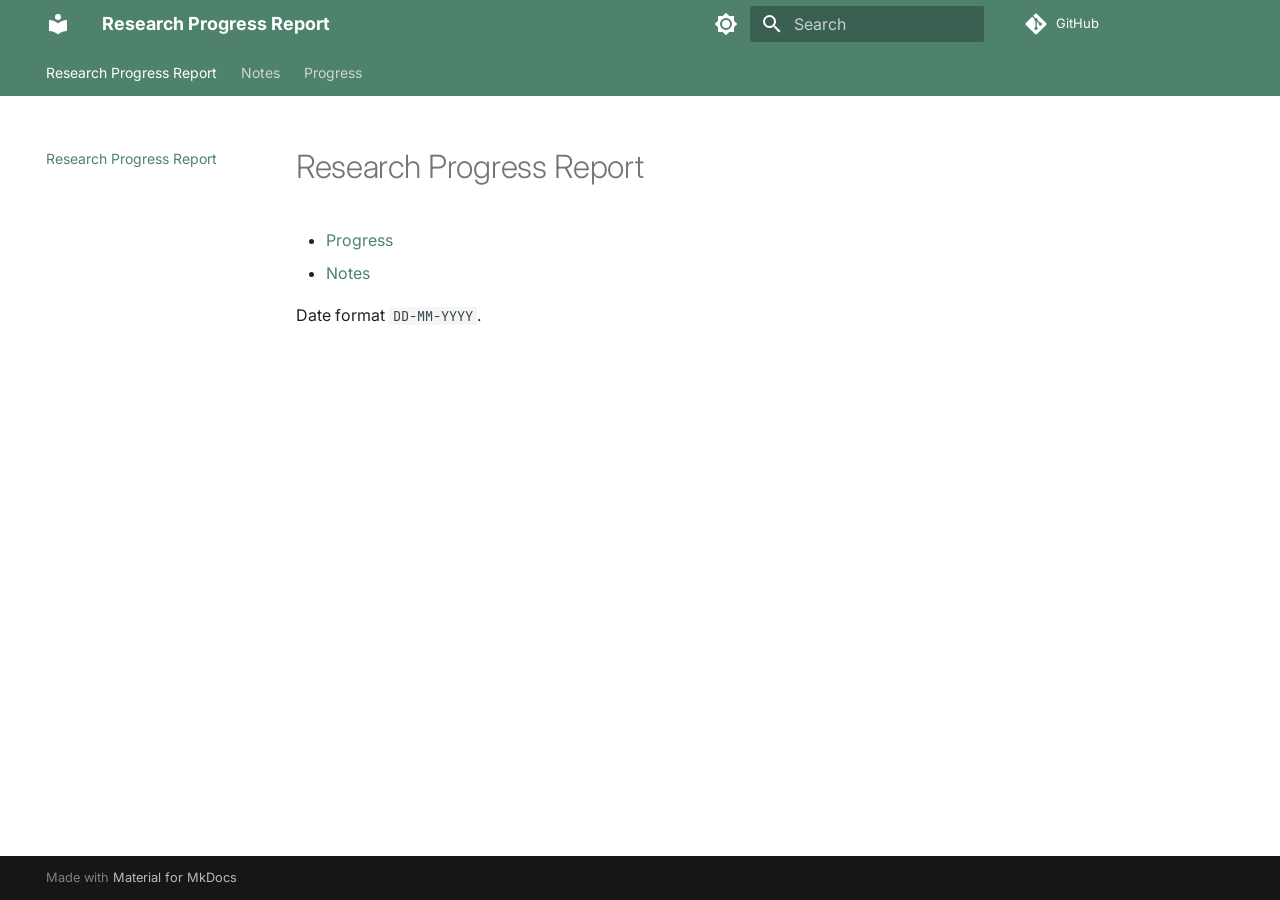
<file: index.html>
<!doctype html>
<html lang="en" class="no-js">
  <head>
    
      <meta charset="utf-8">
      <meta name="viewport" content="width=device-width,initial-scale=1">
      
      
      
      
      
        <link rel="next" href="notes/">
      
      
        
      
      
      <link rel="icon" href="assets/images/favicon.png">
      <meta name="generator" content="mkdocs-1.6.1, mkdocs-material-9.7.7">
    
    
      
        <title>Research Progress Report</title>
      
    
    
      <link rel="stylesheet" href="assets/stylesheets/main.ec1eaa64.min.css">
      
        
        <link rel="stylesheet" href="assets/stylesheets/palette.ab4e12ef.min.css">
      
      


    
    
      
    
    
      
        
        
        <link rel="preconnect" href="https://fonts.gstatic.com" crossorigin>
        <link rel="stylesheet" href="https://fonts.googleapis.com/css?family=Inter:300,300i,400,400i,700,700i%7CJetBrains+Mono:400,400i,700,700i&display=fallback">
        <style>:root{--md-text-font:"Inter";--md-code-font:"JetBrains Mono"}</style>
      
    
    
      <link rel="stylesheet" href="stylesheets/extra.css">
    
    <script>__md_scope=new URL(".",location),__md_hash=e=>[...e].reduce(((e,_)=>(e<<5)-e+_.charCodeAt(0)),0),__md_get=(e,_=localStorage,t=__md_scope)=>JSON.parse(_.getItem(t.pathname+"."+e)),__md_set=(e,_,t=localStorage,a=__md_scope)=>{try{t.setItem(a.pathname+"."+e,JSON.stringify(_))}catch(e){}}</script>
    
      

    
    
  </head>
  
  
    
    
      
    
    
    
    
    <body dir="ltr" data-md-color-scheme="default" data-md-color-primary="custom" data-md-color-accent="custom">
  
    
    <input class="md-toggle" data-md-toggle="drawer" type="checkbox" id="__drawer" autocomplete="off">
    <input class="md-toggle" data-md-toggle="search" type="checkbox" id="__search" autocomplete="off">
    <label class="md-overlay" for="__drawer"></label>
    <div data-md-component="skip">
      
        
        <a href="#research-progress-report" class="md-skip">
          Skip to content
        </a>
      
    </div>
    <div data-md-component="announce">
      
    </div>
    
    
      

<header class="md-header" data-md-component="header">
  <nav class="md-header__inner md-grid" aria-label="Header">
    <a href="." title="Research Progress Report" class="md-header__button md-logo" aria-label="Research Progress Report" data-md-component="logo">
      
  
  <svg xmlns="http://www.w3.org/2000/svg" viewBox="0 0 24 24"><path d="M12 8a3 3 0 0 0 3-3 3 3 0 0 0-3-3 3 3 0 0 0-3 3 3 3 0 0 0 3 3m0 3.54C9.64 9.35 6.5 8 3 8v11c3.5 0 6.64 1.35 9 3.54 2.36-2.19 5.5-3.54 9-3.54V8c-3.5 0-6.64 1.35-9 3.54"/></svg>

    </a>
    <label class="md-header__button md-icon" for="__drawer">
      
      <svg xmlns="http://www.w3.org/2000/svg" viewBox="0 0 24 24"><path d="M3 6h18v2H3zm0 5h18v2H3zm0 5h18v2H3z"/></svg>
    </label>
    <div class="md-header__title" data-md-component="header-title">
      <div class="md-header__ellipsis">
        <div class="md-header__topic">
          <span class="md-ellipsis">
            Research Progress Report
          </span>
        </div>
        <div class="md-header__topic" data-md-component="header-topic">
          <span class="md-ellipsis">
            
              Research Progress Report
            
          </span>
        </div>
      </div>
    </div>
    
      
        <form class="md-header__option" data-md-component="palette">
  
    
    
    
    <input class="md-option" data-md-color-media="" data-md-color-scheme="default" data-md-color-primary="custom" data-md-color-accent="custom"  aria-label="Ganti ke mode gelap"  type="radio" name="__palette" id="__palette_0">
    
      <label class="md-header__button md-icon" title="Ganti ke mode gelap" for="__palette_1" hidden>
        <svg xmlns="http://www.w3.org/2000/svg" viewBox="0 0 24 24"><path d="M12 8a4 4 0 0 0-4 4 4 4 0 0 0 4 4 4 4 0 0 0 4-4 4 4 0 0 0-4-4m0 10a6 6 0 0 1-6-6 6 6 0 0 1 6-6 6 6 0 0 1 6 6 6 6 0 0 1-6 6m8-9.31V4h-4.69L12 .69 8.69 4H4v4.69L.69 12 4 15.31V20h4.69L12 23.31 15.31 20H20v-4.69L23.31 12z"/></svg>
      </label>
    
  
    
    
    
    <input class="md-option" data-md-color-media="" data-md-color-scheme="slate" data-md-color-primary="custom" data-md-color-accent="custom"  aria-label="Ganti ke mode terang"  type="radio" name="__palette" id="__palette_1">
    
      <label class="md-header__button md-icon" title="Ganti ke mode terang" for="__palette_0" hidden>
        <svg xmlns="http://www.w3.org/2000/svg" viewBox="0 0 24 24"><path d="M12 18c-.89 0-1.74-.2-2.5-.55C11.56 16.5 13 14.42 13 12s-1.44-4.5-3.5-5.45C10.26 6.2 11.11 6 12 6a6 6 0 0 1 6 6 6 6 0 0 1-6 6m8-9.31V4h-4.69L12 .69 8.69 4H4v4.69L.69 12 4 15.31V20h4.69L12 23.31 15.31 20H20v-4.69L23.31 12z"/></svg>
      </label>
    
  
</form>
      
    
    
      <script>var palette=__md_get("__palette");if(palette&&palette.color){if("(prefers-color-scheme)"===palette.color.media){var media=matchMedia("(prefers-color-scheme: light)"),input=document.querySelector(media.matches?"[data-md-color-media='(prefers-color-scheme: light)']":"[data-md-color-media='(prefers-color-scheme: dark)']");palette.color.media=input.getAttribute("data-md-color-media"),palette.color.scheme=input.getAttribute("data-md-color-scheme"),palette.color.primary=input.getAttribute("data-md-color-primary"),palette.color.accent=input.getAttribute("data-md-color-accent")}for(var[key,value]of Object.entries(palette.color))document.body.setAttribute("data-md-color-"+key,value)}</script>
    
    
    
      
      
        <label class="md-header__button md-icon" for="__search">
          
          <svg xmlns="http://www.w3.org/2000/svg" viewBox="0 0 24 24"><path d="M9.5 3A6.5 6.5 0 0 1 16 9.5c0 1.61-.59 3.09-1.56 4.23l.27.27h.79l5 5-1.5 1.5-5-5v-.79l-.27-.27A6.52 6.52 0 0 1 9.5 16 6.5 6.5 0 0 1 3 9.5 6.5 6.5 0 0 1 9.5 3m0 2C7 5 5 7 5 9.5S7 14 9.5 14 14 12 14 9.5 12 5 9.5 5"/></svg>
        </label>
        <div class="md-search" data-md-component="search" role="dialog">
  <label class="md-search__overlay" for="__search"></label>
  <div class="md-search__inner" role="search">
    <form class="md-search__form" name="search">
      <input type="text" class="md-search__input" name="query" aria-label="Search" placeholder="Search" autocapitalize="off" autocorrect="off" autocomplete="off" spellcheck="false" data-md-component="search-query" required>
      <label class="md-search__icon md-icon" for="__search">
        
        <svg xmlns="http://www.w3.org/2000/svg" viewBox="0 0 24 24"><path d="M9.5 3A6.5 6.5 0 0 1 16 9.5c0 1.61-.59 3.09-1.56 4.23l.27.27h.79l5 5-1.5 1.5-5-5v-.79l-.27-.27A6.52 6.52 0 0 1 9.5 16 6.5 6.5 0 0 1 3 9.5 6.5 6.5 0 0 1 9.5 3m0 2C7 5 5 7 5 9.5S7 14 9.5 14 14 12 14 9.5 12 5 9.5 5"/></svg>
        
        <svg xmlns="http://www.w3.org/2000/svg" viewBox="0 0 24 24"><path d="M20 11v2H8l5.5 5.5-1.42 1.42L4.16 12l7.92-7.92L13.5 5.5 8 11z"/></svg>
      </label>
      <nav class="md-search__options" aria-label="Search">
        
        <button type="reset" class="md-search__icon md-icon" title="Clear" aria-label="Clear" tabindex="-1">
          
          <svg xmlns="http://www.w3.org/2000/svg" viewBox="0 0 24 24"><path d="M19 6.41 17.59 5 12 10.59 6.41 5 5 6.41 10.59 12 5 17.59 6.41 19 12 13.41 17.59 19 19 17.59 13.41 12z"/></svg>
        </button>
      </nav>
      
        <div class="md-search__suggest" data-md-component="search-suggest"></div>
      
    </form>
    <div class="md-search__output">
      <div class="md-search__scrollwrap" tabindex="0" data-md-scrollfix>
        <div class="md-search-result" data-md-component="search-result">
          <div class="md-search-result__meta">
            Initializing search
          </div>
          <ol class="md-search-result__list" role="presentation"></ol>
        </div>
      </div>
    </div>
  </div>
</div>
      
    
    
      <div class="md-header__source">
        <a href="https://github.com/anugrahambia/research-report" title="Go to repository" class="md-source" data-md-component="source">
  <div class="md-source__icon md-icon">
    
    <svg xmlns="http://www.w3.org/2000/svg" viewBox="0 0 448 512"><!--! Font Awesome Free 7.1.0 by @fontawesome - https://fontawesome.com License - https://fontawesome.com/license/free (Icons: CC BY 4.0, Fonts: SIL OFL 1.1, Code: MIT License) Copyright 2025 Fonticons, Inc.--><path d="M439.6 236.1 244 40.5c-5.4-5.5-12.8-8.5-20.4-8.5s-15 3-20.4 8.4L162.5 81l51.5 51.5c27.1-9.1 52.7 16.8 43.4 43.7l49.7 49.7c34.2-11.8 61.2 31 35.5 56.7-26.5 26.5-70.2-2.9-56-37.3L240.3 199v121.9c25.3 12.5 22.3 41.8 9.1 55-6.4 6.4-15.2 10.1-24.3 10.1s-17.8-3.6-24.3-10.1c-17.6-17.6-11.1-46.9 11.2-56v-123c-20.8-8.5-24.6-30.7-18.6-45L142.6 101 8.5 235.1C3 240.6 0 247.9 0 255.5s3 15 8.5 20.4l195.6 195.7c5.4 5.4 12.7 8.4 20.4 8.4s15-3 20.4-8.4l194.7-194.7c5.4-5.4 8.4-12.8 8.4-20.4s-3-15-8.4-20.4"/></svg>
  </div>
  <div class="md-source__repository">
    GitHub
  </div>
</a>
      </div>
    
  </nav>
  
</header>
    
    <div class="md-container" data-md-component="container">
      
      
        
          
            
<nav class="md-tabs" aria-label="Tabs" data-md-component="tabs">
  <div class="md-grid">
    <ul class="md-tabs__list">
      
        
  
  
  
    
  
  
    <li class="md-tabs__item md-tabs__item--active">
      <a href="." class="md-tabs__link">
        
  
  
    
  
  Research Progress Report

      </a>
    </li>
  

      
        
  
  
  
  
    
    
      <li class="md-tabs__item">
        <a href="notes/" class="md-tabs__link">
          
  
  
  Notes

        </a>
      </li>
    
  

      
        
  
  
  
  
    
    
      <li class="md-tabs__item">
        <a href="progress/" class="md-tabs__link">
          
  
  
  Progress

        </a>
      </li>
    
  

      
    </ul>
  </div>
</nav>
          
        
      
      <main class="md-main" data-md-component="main">
        <div class="md-main__inner md-grid">
          
            
              
              <div class="md-sidebar md-sidebar--primary" data-md-component="sidebar" data-md-type="navigation" >
                <div class="md-sidebar__scrollwrap">
                  <div class="md-sidebar__inner">
                    


  


<nav class="md-nav md-nav--primary md-nav--lifted" aria-label="Navigation" data-md-level="0">
  <label class="md-nav__title" for="__drawer">
    <a href="." title="Research Progress Report" class="md-nav__button md-logo" aria-label="Research Progress Report" data-md-component="logo">
      
  
  <svg xmlns="http://www.w3.org/2000/svg" viewBox="0 0 24 24"><path d="M12 8a3 3 0 0 0 3-3 3 3 0 0 0-3-3 3 3 0 0 0-3 3 3 3 0 0 0 3 3m0 3.54C9.64 9.35 6.5 8 3 8v11c3.5 0 6.64 1.35 9 3.54 2.36-2.19 5.5-3.54 9-3.54V8c-3.5 0-6.64 1.35-9 3.54"/></svg>

    </a>
    Research Progress Report
  </label>
  
    <div class="md-nav__source">
      <a href="https://github.com/anugrahambia/research-report" title="Go to repository" class="md-source" data-md-component="source">
  <div class="md-source__icon md-icon">
    
    <svg xmlns="http://www.w3.org/2000/svg" viewBox="0 0 448 512"><!--! Font Awesome Free 7.1.0 by @fontawesome - https://fontawesome.com License - https://fontawesome.com/license/free (Icons: CC BY 4.0, Fonts: SIL OFL 1.1, Code: MIT License) Copyright 2025 Fonticons, Inc.--><path d="M439.6 236.1 244 40.5c-5.4-5.5-12.8-8.5-20.4-8.5s-15 3-20.4 8.4L162.5 81l51.5 51.5c27.1-9.1 52.7 16.8 43.4 43.7l49.7 49.7c34.2-11.8 61.2 31 35.5 56.7-26.5 26.5-70.2-2.9-56-37.3L240.3 199v121.9c25.3 12.5 22.3 41.8 9.1 55-6.4 6.4-15.2 10.1-24.3 10.1s-17.8-3.6-24.3-10.1c-17.6-17.6-11.1-46.9 11.2-56v-123c-20.8-8.5-24.6-30.7-18.6-45L142.6 101 8.5 235.1C3 240.6 0 247.9 0 255.5s3 15 8.5 20.4l195.6 195.7c5.4 5.4 12.7 8.4 20.4 8.4s15-3 20.4-8.4l194.7-194.7c5.4-5.4 8.4-12.8 8.4-20.4s-3-15-8.4-20.4"/></svg>
  </div>
  <div class="md-source__repository">
    GitHub
  </div>
</a>
    </div>
  
  <ul class="md-nav__list" data-md-scrollfix>
    
      
      
  
  
    
  
  
  
    <li class="md-nav__item md-nav__item--active">
      
      <input class="md-nav__toggle md-toggle" type="checkbox" id="__toc">
      
      
        
      
      
      <a href="." class="md-nav__link md-nav__link--active">
        
  
  
  <span class="md-ellipsis">
    
  
    Research Progress Report
  

    
  </span>
  
  

      </a>
      
    </li>
  

    
      
      
  
  
  
  
    
    
    
    
      
      
        
      
    
    
    <li class="md-nav__item md-nav__item--nested">
      
        
        
        <input class="md-nav__toggle md-toggle " type="checkbox" id="__nav_2" >
        
          
          <label class="md-nav__link" for="__nav_2" id="__nav_2_label" tabindex="0">
            
  
  
  <span class="md-ellipsis">
    
  
    Notes
  

    
  </span>
  
  

            <span class="md-nav__icon md-icon"></span>
          </label>
        
        <nav class="md-nav" data-md-level="1" aria-labelledby="__nav_2_label" aria-expanded="false">
          <label class="md-nav__title" for="__nav_2">
            <span class="md-nav__icon md-icon"></span>
            
  
    Notes
  

          </label>
          <ul class="md-nav__list" data-md-scrollfix>
            
              
                
  
  
  
  
    <li class="md-nav__item">
      <a href="notes/" class="md-nav__link">
        
  
  
  <span class="md-ellipsis">
    
  
    Notes
  

    
  </span>
  
  

      </a>
    </li>
  

              
            
              
                
  
  
  
  
    <li class="md-nav__item">
      <a href="notes/introduction/" class="md-nav__link">
        
  
  
  <span class="md-ellipsis">
    
  
    Introduction
  

    
  </span>
  
  

      </a>
    </li>
  

              
            
          </ul>
        </nav>
      
    </li>
  

    
      
      
  
  
  
  
    
    
    
    
      
      
        
      
    
    
    <li class="md-nav__item md-nav__item--nested">
      
        
        
        <input class="md-nav__toggle md-toggle " type="checkbox" id="__nav_3" >
        
          
          <label class="md-nav__link" for="__nav_3" id="__nav_3_label" tabindex="0">
            
  
  
  <span class="md-ellipsis">
    
  
    Progress
  

    
  </span>
  
  

            <span class="md-nav__icon md-icon"></span>
          </label>
        
        <nav class="md-nav" data-md-level="1" aria-labelledby="__nav_3_label" aria-expanded="false">
          <label class="md-nav__title" for="__nav_3">
            <span class="md-nav__icon md-icon"></span>
            
  
    Progress
  

          </label>
          <ul class="md-nav__list" data-md-scrollfix>
            
              
                
  
  
  
  
    <li class="md-nav__item">
      <a href="progress/" class="md-nav__link">
        
  
  
  <span class="md-ellipsis">
    
  
    Progress
  

    
  </span>
  
  

      </a>
    </li>
  

              
            
          </ul>
        </nav>
      
    </li>
  

    
  </ul>
</nav>
                  </div>
                </div>
              </div>
            
            
              
              <div class="md-sidebar md-sidebar--secondary" data-md-component="sidebar" data-md-type="toc" >
                <div class="md-sidebar__scrollwrap">
                  <div class="md-sidebar__inner">
                    

<nav class="md-nav md-nav--secondary" aria-label="Table of contents">
  
  
  
    
  
  
</nav>
                  </div>
                </div>
              </div>
            
          
          
            <div class="md-content" data-md-component="content">
              
              <article class="md-content__inner md-typeset">
                
                  


  
  


<h1 id="research-progress-report">Research Progress Report</h1>
<ul>
<li><a href="progress/">Progress</a></li>
<li><a href="notes/">Notes</a></li>
</ul>
<p>Date format <code>DD-MM-YYYY</code>.</p>












                
              </article>
            </div>
          
          
<script>var target=document.getElementById(location.hash.slice(1));target&&target.name&&(target.checked=target.name.startsWith("__tabbed_"))</script>
        </div>
        
          <button type="button" class="md-top md-icon" data-md-component="top" hidden>
  
  <svg xmlns="http://www.w3.org/2000/svg" viewBox="0 0 24 24"><path d="M13 20h-2V8l-5.5 5.5-1.42-1.42L12 4.16l7.92 7.92-1.42 1.42L13 8z"/></svg>
  Back to top
</button>
        
      </main>
      
        <footer class="md-footer">
  
  <div class="md-footer-meta md-typeset">
    <div class="md-footer-meta__inner md-grid">
      <div class="md-copyright">
  
  
    Made with
    <a href="https://squidfunk.github.io/mkdocs-material/" target="_blank" rel="noopener">
      Material for MkDocs
    </a>
  
</div>
      
    </div>
  </div>
</footer>
      
    </div>
    <div class="md-dialog" data-md-component="dialog">
      <div class="md-dialog__inner md-typeset"></div>
    </div>
    
    
    
      
      
      <script id="__config" type="application/json">{"annotate": null, "base": ".", "features": ["navigation.tabs", "navigation.sections", "navigation.top", "search.suggest"], "search": "assets/javascripts/workers/search.2c215733.min.js", "tags": null, "translations": {"clipboard.copied": "Copied to clipboard", "clipboard.copy": "Copy to clipboard", "search.result.more.one": "1 more on this page", "search.result.more.other": "# more on this page", "search.result.none": "No matching documents", "search.result.one": "1 matching document", "search.result.other": "# matching documents", "search.result.placeholder": "Type to start searching", "search.result.term.missing": "Missing", "select.version": "Select version"}, "version": null}</script>
    
    
      <script src="assets/javascripts/bundle.d7400e89.min.js"></script>
      
    
  </body>
</html>
</file>
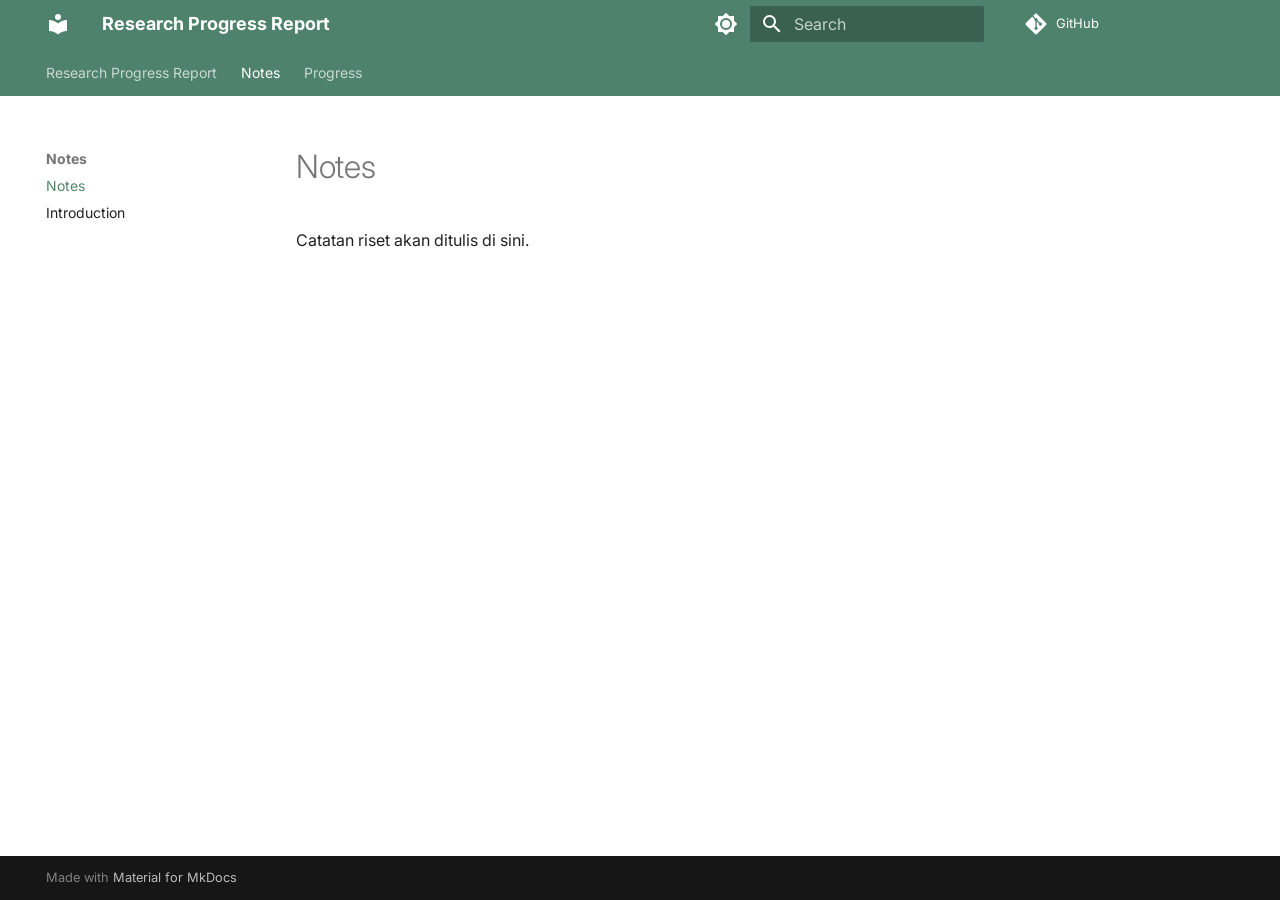
<file: notes/index.html>
<!doctype html>
<html lang="en" class="no-js">
  <head>
    
      <meta charset="utf-8">
      <meta name="viewport" content="width=device-width,initial-scale=1">
      
      
      
      
        <link rel="prev" href="..">
      
      
        <link rel="next" href="introduction/">
      
      
        
      
      
      <link rel="icon" href="../assets/images/favicon.png">
      <meta name="generator" content="mkdocs-1.6.1, mkdocs-material-9.7.7">
    
    
      
        <title>Notes - Research Progress Report</title>
      
    
    
      <link rel="stylesheet" href="../assets/stylesheets/main.ec1eaa64.min.css">
      
        
        <link rel="stylesheet" href="../assets/stylesheets/palette.ab4e12ef.min.css">
      
      


    
    
      
    
    
      
        
        
        <link rel="preconnect" href="https://fonts.gstatic.com" crossorigin>
        <link rel="stylesheet" href="https://fonts.googleapis.com/css?family=Inter:300,300i,400,400i,700,700i%7CJetBrains+Mono:400,400i,700,700i&display=fallback">
        <style>:root{--md-text-font:"Inter";--md-code-font:"JetBrains Mono"}</style>
      
    
    
      <link rel="stylesheet" href="../stylesheets/extra.css">
    
    <script>__md_scope=new URL("..",location),__md_hash=e=>[...e].reduce(((e,_)=>(e<<5)-e+_.charCodeAt(0)),0),__md_get=(e,_=localStorage,t=__md_scope)=>JSON.parse(_.getItem(t.pathname+"."+e)),__md_set=(e,_,t=localStorage,a=__md_scope)=>{try{t.setItem(a.pathname+"."+e,JSON.stringify(_))}catch(e){}}</script>
    
      

    
    
  </head>
  
  
    
    
      
    
    
    
    
    <body dir="ltr" data-md-color-scheme="default" data-md-color-primary="custom" data-md-color-accent="custom">
  
    
    <input class="md-toggle" data-md-toggle="drawer" type="checkbox" id="__drawer" autocomplete="off">
    <input class="md-toggle" data-md-toggle="search" type="checkbox" id="__search" autocomplete="off">
    <label class="md-overlay" for="__drawer"></label>
    <div data-md-component="skip">
      
        
        <a href="#notes" class="md-skip">
          Skip to content
        </a>
      
    </div>
    <div data-md-component="announce">
      
    </div>
    
    
      

<header class="md-header" data-md-component="header">
  <nav class="md-header__inner md-grid" aria-label="Header">
    <a href=".." title="Research Progress Report" class="md-header__button md-logo" aria-label="Research Progress Report" data-md-component="logo">
      
  
  <svg xmlns="http://www.w3.org/2000/svg" viewBox="0 0 24 24"><path d="M12 8a3 3 0 0 0 3-3 3 3 0 0 0-3-3 3 3 0 0 0-3 3 3 3 0 0 0 3 3m0 3.54C9.64 9.35 6.5 8 3 8v11c3.5 0 6.64 1.35 9 3.54 2.36-2.19 5.5-3.54 9-3.54V8c-3.5 0-6.64 1.35-9 3.54"/></svg>

    </a>
    <label class="md-header__button md-icon" for="__drawer">
      
      <svg xmlns="http://www.w3.org/2000/svg" viewBox="0 0 24 24"><path d="M3 6h18v2H3zm0 5h18v2H3zm0 5h18v2H3z"/></svg>
    </label>
    <div class="md-header__title" data-md-component="header-title">
      <div class="md-header__ellipsis">
        <div class="md-header__topic">
          <span class="md-ellipsis">
            Research Progress Report
          </span>
        </div>
        <div class="md-header__topic" data-md-component="header-topic">
          <span class="md-ellipsis">
            
              Notes
            
          </span>
        </div>
      </div>
    </div>
    
      
        <form class="md-header__option" data-md-component="palette">
  
    
    
    
    <input class="md-option" data-md-color-media="" data-md-color-scheme="default" data-md-color-primary="custom" data-md-color-accent="custom"  aria-label="Ganti ke mode gelap"  type="radio" name="__palette" id="__palette_0">
    
      <label class="md-header__button md-icon" title="Ganti ke mode gelap" for="__palette_1" hidden>
        <svg xmlns="http://www.w3.org/2000/svg" viewBox="0 0 24 24"><path d="M12 8a4 4 0 0 0-4 4 4 4 0 0 0 4 4 4 4 0 0 0 4-4 4 4 0 0 0-4-4m0 10a6 6 0 0 1-6-6 6 6 0 0 1 6-6 6 6 0 0 1 6 6 6 6 0 0 1-6 6m8-9.31V4h-4.69L12 .69 8.69 4H4v4.69L.69 12 4 15.31V20h4.69L12 23.31 15.31 20H20v-4.69L23.31 12z"/></svg>
      </label>
    
  
    
    
    
    <input class="md-option" data-md-color-media="" data-md-color-scheme="slate" data-md-color-primary="custom" data-md-color-accent="custom"  aria-label="Ganti ke mode terang"  type="radio" name="__palette" id="__palette_1">
    
      <label class="md-header__button md-icon" title="Ganti ke mode terang" for="__palette_0" hidden>
        <svg xmlns="http://www.w3.org/2000/svg" viewBox="0 0 24 24"><path d="M12 18c-.89 0-1.74-.2-2.5-.55C11.56 16.5 13 14.42 13 12s-1.44-4.5-3.5-5.45C10.26 6.2 11.11 6 12 6a6 6 0 0 1 6 6 6 6 0 0 1-6 6m8-9.31V4h-4.69L12 .69 8.69 4H4v4.69L.69 12 4 15.31V20h4.69L12 23.31 15.31 20H20v-4.69L23.31 12z"/></svg>
      </label>
    
  
</form>
      
    
    
      <script>var palette=__md_get("__palette");if(palette&&palette.color){if("(prefers-color-scheme)"===palette.color.media){var media=matchMedia("(prefers-color-scheme: light)"),input=document.querySelector(media.matches?"[data-md-color-media='(prefers-color-scheme: light)']":"[data-md-color-media='(prefers-color-scheme: dark)']");palette.color.media=input.getAttribute("data-md-color-media"),palette.color.scheme=input.getAttribute("data-md-color-scheme"),palette.color.primary=input.getAttribute("data-md-color-primary"),palette.color.accent=input.getAttribute("data-md-color-accent")}for(var[key,value]of Object.entries(palette.color))document.body.setAttribute("data-md-color-"+key,value)}</script>
    
    
    
      
      
        <label class="md-header__button md-icon" for="__search">
          
          <svg xmlns="http://www.w3.org/2000/svg" viewBox="0 0 24 24"><path d="M9.5 3A6.5 6.5 0 0 1 16 9.5c0 1.61-.59 3.09-1.56 4.23l.27.27h.79l5 5-1.5 1.5-5-5v-.79l-.27-.27A6.52 6.52 0 0 1 9.5 16 6.5 6.5 0 0 1 3 9.5 6.5 6.5 0 0 1 9.5 3m0 2C7 5 5 7 5 9.5S7 14 9.5 14 14 12 14 9.5 12 5 9.5 5"/></svg>
        </label>
        <div class="md-search" data-md-component="search" role="dialog">
  <label class="md-search__overlay" for="__search"></label>
  <div class="md-search__inner" role="search">
    <form class="md-search__form" name="search">
      <input type="text" class="md-search__input" name="query" aria-label="Search" placeholder="Search" autocapitalize="off" autocorrect="off" autocomplete="off" spellcheck="false" data-md-component="search-query" required>
      <label class="md-search__icon md-icon" for="__search">
        
        <svg xmlns="http://www.w3.org/2000/svg" viewBox="0 0 24 24"><path d="M9.5 3A6.5 6.5 0 0 1 16 9.5c0 1.61-.59 3.09-1.56 4.23l.27.27h.79l5 5-1.5 1.5-5-5v-.79l-.27-.27A6.52 6.52 0 0 1 9.5 16 6.5 6.5 0 0 1 3 9.5 6.5 6.5 0 0 1 9.5 3m0 2C7 5 5 7 5 9.5S7 14 9.5 14 14 12 14 9.5 12 5 9.5 5"/></svg>
        
        <svg xmlns="http://www.w3.org/2000/svg" viewBox="0 0 24 24"><path d="M20 11v2H8l5.5 5.5-1.42 1.42L4.16 12l7.92-7.92L13.5 5.5 8 11z"/></svg>
      </label>
      <nav class="md-search__options" aria-label="Search">
        
        <button type="reset" class="md-search__icon md-icon" title="Clear" aria-label="Clear" tabindex="-1">
          
          <svg xmlns="http://www.w3.org/2000/svg" viewBox="0 0 24 24"><path d="M19 6.41 17.59 5 12 10.59 6.41 5 5 6.41 10.59 12 5 17.59 6.41 19 12 13.41 17.59 19 19 17.59 13.41 12z"/></svg>
        </button>
      </nav>
      
        <div class="md-search__suggest" data-md-component="search-suggest"></div>
      
    </form>
    <div class="md-search__output">
      <div class="md-search__scrollwrap" tabindex="0" data-md-scrollfix>
        <div class="md-search-result" data-md-component="search-result">
          <div class="md-search-result__meta">
            Initializing search
          </div>
          <ol class="md-search-result__list" role="presentation"></ol>
        </div>
      </div>
    </div>
  </div>
</div>
      
    
    
      <div class="md-header__source">
        <a href="https://github.com/anugrahambia/research-report" title="Go to repository" class="md-source" data-md-component="source">
  <div class="md-source__icon md-icon">
    
    <svg xmlns="http://www.w3.org/2000/svg" viewBox="0 0 448 512"><!--! Font Awesome Free 7.1.0 by @fontawesome - https://fontawesome.com License - https://fontawesome.com/license/free (Icons: CC BY 4.0, Fonts: SIL OFL 1.1, Code: MIT License) Copyright 2025 Fonticons, Inc.--><path d="M439.6 236.1 244 40.5c-5.4-5.5-12.8-8.5-20.4-8.5s-15 3-20.4 8.4L162.5 81l51.5 51.5c27.1-9.1 52.7 16.8 43.4 43.7l49.7 49.7c34.2-11.8 61.2 31 35.5 56.7-26.5 26.5-70.2-2.9-56-37.3L240.3 199v121.9c25.3 12.5 22.3 41.8 9.1 55-6.4 6.4-15.2 10.1-24.3 10.1s-17.8-3.6-24.3-10.1c-17.6-17.6-11.1-46.9 11.2-56v-123c-20.8-8.5-24.6-30.7-18.6-45L142.6 101 8.5 235.1C3 240.6 0 247.9 0 255.5s3 15 8.5 20.4l195.6 195.7c5.4 5.4 12.7 8.4 20.4 8.4s15-3 20.4-8.4l194.7-194.7c5.4-5.4 8.4-12.8 8.4-20.4s-3-15-8.4-20.4"/></svg>
  </div>
  <div class="md-source__repository">
    GitHub
  </div>
</a>
      </div>
    
  </nav>
  
</header>
    
    <div class="md-container" data-md-component="container">
      
      
        
          
            
<nav class="md-tabs" aria-label="Tabs" data-md-component="tabs">
  <div class="md-grid">
    <ul class="md-tabs__list">
      
        
  
  
  
  
    <li class="md-tabs__item">
      <a href=".." class="md-tabs__link">
        
  
  
    
  
  Research Progress Report

      </a>
    </li>
  

      
        
  
  
  
    
  
  
    
    
      <li class="md-tabs__item md-tabs__item--active">
        <a href="./" class="md-tabs__link">
          
  
  
  Notes

        </a>
      </li>
    
  

      
        
  
  
  
  
    
    
      <li class="md-tabs__item">
        <a href="../progress/" class="md-tabs__link">
          
  
  
  Progress

        </a>
      </li>
    
  

      
    </ul>
  </div>
</nav>
          
        
      
      <main class="md-main" data-md-component="main">
        <div class="md-main__inner md-grid">
          
            
              
              <div class="md-sidebar md-sidebar--primary" data-md-component="sidebar" data-md-type="navigation" >
                <div class="md-sidebar__scrollwrap">
                  <div class="md-sidebar__inner">
                    


  


<nav class="md-nav md-nav--primary md-nav--lifted" aria-label="Navigation" data-md-level="0">
  <label class="md-nav__title" for="__drawer">
    <a href=".." title="Research Progress Report" class="md-nav__button md-logo" aria-label="Research Progress Report" data-md-component="logo">
      
  
  <svg xmlns="http://www.w3.org/2000/svg" viewBox="0 0 24 24"><path d="M12 8a3 3 0 0 0 3-3 3 3 0 0 0-3-3 3 3 0 0 0-3 3 3 3 0 0 0 3 3m0 3.54C9.64 9.35 6.5 8 3 8v11c3.5 0 6.64 1.35 9 3.54 2.36-2.19 5.5-3.54 9-3.54V8c-3.5 0-6.64 1.35-9 3.54"/></svg>

    </a>
    Research Progress Report
  </label>
  
    <div class="md-nav__source">
      <a href="https://github.com/anugrahambia/research-report" title="Go to repository" class="md-source" data-md-component="source">
  <div class="md-source__icon md-icon">
    
    <svg xmlns="http://www.w3.org/2000/svg" viewBox="0 0 448 512"><!--! Font Awesome Free 7.1.0 by @fontawesome - https://fontawesome.com License - https://fontawesome.com/license/free (Icons: CC BY 4.0, Fonts: SIL OFL 1.1, Code: MIT License) Copyright 2025 Fonticons, Inc.--><path d="M439.6 236.1 244 40.5c-5.4-5.5-12.8-8.5-20.4-8.5s-15 3-20.4 8.4L162.5 81l51.5 51.5c27.1-9.1 52.7 16.8 43.4 43.7l49.7 49.7c34.2-11.8 61.2 31 35.5 56.7-26.5 26.5-70.2-2.9-56-37.3L240.3 199v121.9c25.3 12.5 22.3 41.8 9.1 55-6.4 6.4-15.2 10.1-24.3 10.1s-17.8-3.6-24.3-10.1c-17.6-17.6-11.1-46.9 11.2-56v-123c-20.8-8.5-24.6-30.7-18.6-45L142.6 101 8.5 235.1C3 240.6 0 247.9 0 255.5s3 15 8.5 20.4l195.6 195.7c5.4 5.4 12.7 8.4 20.4 8.4s15-3 20.4-8.4l194.7-194.7c5.4-5.4 8.4-12.8 8.4-20.4s-3-15-8.4-20.4"/></svg>
  </div>
  <div class="md-source__repository">
    GitHub
  </div>
</a>
    </div>
  
  <ul class="md-nav__list" data-md-scrollfix>
    
      
      
  
  
  
  
    <li class="md-nav__item">
      <a href=".." class="md-nav__link">
        
  
  
  <span class="md-ellipsis">
    
  
    Research Progress Report
  

    
  </span>
  
  

      </a>
    </li>
  

    
      
      
  
  
    
  
  
  
    
    
    
    
      
        
        
      
      
        
      
    
    
    <li class="md-nav__item md-nav__item--active md-nav__item--section md-nav__item--nested">
      
        
        
        <input class="md-nav__toggle md-toggle " type="checkbox" id="__nav_2" checked>
        
          
          <label class="md-nav__link" for="__nav_2" id="__nav_2_label" tabindex="">
            
  
  
  <span class="md-ellipsis">
    
  
    Notes
  

    
  </span>
  
  

            <span class="md-nav__icon md-icon"></span>
          </label>
        
        <nav class="md-nav" data-md-level="1" aria-labelledby="__nav_2_label" aria-expanded="true">
          <label class="md-nav__title" for="__nav_2">
            <span class="md-nav__icon md-icon"></span>
            
  
    Notes
  

          </label>
          <ul class="md-nav__list" data-md-scrollfix>
            
              
                
  
  
    
  
  
  
    <li class="md-nav__item md-nav__item--active">
      
      <input class="md-nav__toggle md-toggle" type="checkbox" id="__toc">
      
      
        
      
      
      <a href="./" class="md-nav__link md-nav__link--active">
        
  
  
  <span class="md-ellipsis">
    
  
    Notes
  

    
  </span>
  
  

      </a>
      
    </li>
  

              
            
              
                
  
  
  
  
    <li class="md-nav__item">
      <a href="introduction/" class="md-nav__link">
        
  
  
  <span class="md-ellipsis">
    
  
    Introduction
  

    
  </span>
  
  

      </a>
    </li>
  

              
            
          </ul>
        </nav>
      
    </li>
  

    
      
      
  
  
  
  
    
    
    
    
      
      
        
      
    
    
    <li class="md-nav__item md-nav__item--nested">
      
        
        
        <input class="md-nav__toggle md-toggle " type="checkbox" id="__nav_3" >
        
          
          <label class="md-nav__link" for="__nav_3" id="__nav_3_label" tabindex="0">
            
  
  
  <span class="md-ellipsis">
    
  
    Progress
  

    
  </span>
  
  

            <span class="md-nav__icon md-icon"></span>
          </label>
        
        <nav class="md-nav" data-md-level="1" aria-labelledby="__nav_3_label" aria-expanded="false">
          <label class="md-nav__title" for="__nav_3">
            <span class="md-nav__icon md-icon"></span>
            
  
    Progress
  

          </label>
          <ul class="md-nav__list" data-md-scrollfix>
            
              
                
  
  
  
  
    <li class="md-nav__item">
      <a href="../progress/" class="md-nav__link">
        
  
  
  <span class="md-ellipsis">
    
  
    Progress
  

    
  </span>
  
  

      </a>
    </li>
  

              
            
          </ul>
        </nav>
      
    </li>
  

    
  </ul>
</nav>
                  </div>
                </div>
              </div>
            
            
              
              <div class="md-sidebar md-sidebar--secondary" data-md-component="sidebar" data-md-type="toc" >
                <div class="md-sidebar__scrollwrap">
                  <div class="md-sidebar__inner">
                    

<nav class="md-nav md-nav--secondary" aria-label="Table of contents">
  
  
  
    
  
  
</nav>
                  </div>
                </div>
              </div>
            
          
          
            <div class="md-content" data-md-component="content">
              
              <article class="md-content__inner md-typeset">
                
                  


  
  


<h1 id="notes">Notes</h1>
<p>Catatan riset akan ditulis di sini.</p>












                
              </article>
            </div>
          
          
<script>var target=document.getElementById(location.hash.slice(1));target&&target.name&&(target.checked=target.name.startsWith("__tabbed_"))</script>
        </div>
        
          <button type="button" class="md-top md-icon" data-md-component="top" hidden>
  
  <svg xmlns="http://www.w3.org/2000/svg" viewBox="0 0 24 24"><path d="M13 20h-2V8l-5.5 5.5-1.42-1.42L12 4.16l7.92 7.92-1.42 1.42L13 8z"/></svg>
  Back to top
</button>
        
      </main>
      
        <footer class="md-footer">
  
  <div class="md-footer-meta md-typeset">
    <div class="md-footer-meta__inner md-grid">
      <div class="md-copyright">
  
  
    Made with
    <a href="https://squidfunk.github.io/mkdocs-material/" target="_blank" rel="noopener">
      Material for MkDocs
    </a>
  
</div>
      
    </div>
  </div>
</footer>
      
    </div>
    <div class="md-dialog" data-md-component="dialog">
      <div class="md-dialog__inner md-typeset"></div>
    </div>
    
    
    
      
      
      <script id="__config" type="application/json">{"annotate": null, "base": "..", "features": ["navigation.tabs", "navigation.sections", "navigation.top", "search.suggest"], "search": "../assets/javascripts/workers/search.2c215733.min.js", "tags": null, "translations": {"clipboard.copied": "Copied to clipboard", "clipboard.copy": "Copy to clipboard", "search.result.more.one": "1 more on this page", "search.result.more.other": "# more on this page", "search.result.none": "No matching documents", "search.result.one": "1 matching document", "search.result.other": "# matching documents", "search.result.placeholder": "Type to start searching", "search.result.term.missing": "Missing", "select.version": "Select version"}, "version": null}</script>
    
    
      <script src="../assets/javascripts/bundle.d7400e89.min.js"></script>
      
    
  </body>
</html>
</file>
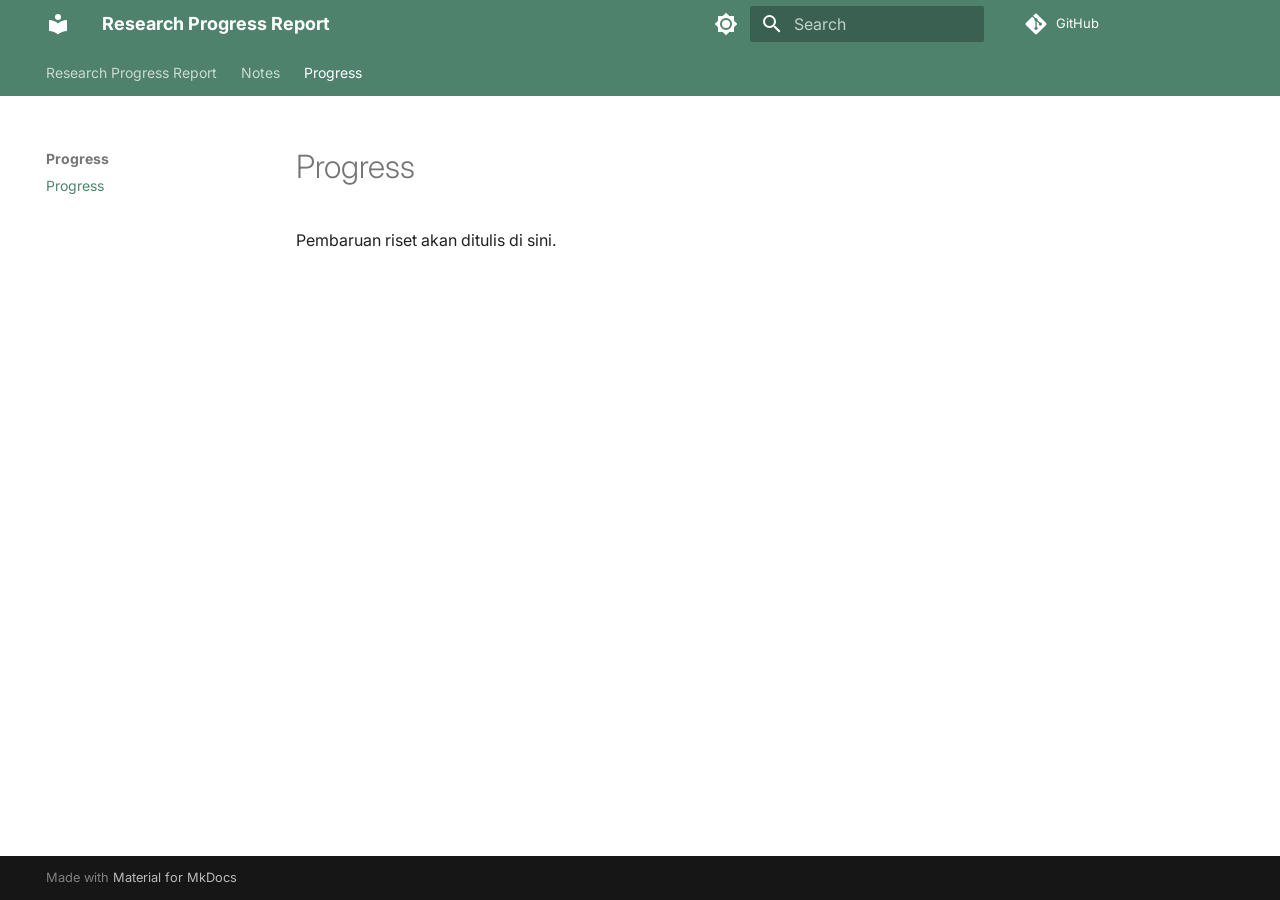
<file: progress/index.html>
<!doctype html>
<html lang="en" class="no-js">
  <head>
    
      <meta charset="utf-8">
      <meta name="viewport" content="width=device-width,initial-scale=1">
      
      
      
      
        <link rel="prev" href="../notes/introduction/">
      
      
      
        
      
      
      <link rel="icon" href="../assets/images/favicon.png">
      <meta name="generator" content="mkdocs-1.6.1, mkdocs-material-9.7.7">
    
    
      
        <title>Progress - Research Progress Report</title>
      
    
    
      <link rel="stylesheet" href="../assets/stylesheets/main.ec1eaa64.min.css">
      
        
        <link rel="stylesheet" href="../assets/stylesheets/palette.ab4e12ef.min.css">
      
      


    
    
      
    
    
      
        
        
        <link rel="preconnect" href="https://fonts.gstatic.com" crossorigin>
        <link rel="stylesheet" href="https://fonts.googleapis.com/css?family=Inter:300,300i,400,400i,700,700i%7CJetBrains+Mono:400,400i,700,700i&display=fallback">
        <style>:root{--md-text-font:"Inter";--md-code-font:"JetBrains Mono"}</style>
      
    
    
      <link rel="stylesheet" href="../stylesheets/extra.css">
    
    <script>__md_scope=new URL("..",location),__md_hash=e=>[...e].reduce(((e,_)=>(e<<5)-e+_.charCodeAt(0)),0),__md_get=(e,_=localStorage,t=__md_scope)=>JSON.parse(_.getItem(t.pathname+"."+e)),__md_set=(e,_,t=localStorage,a=__md_scope)=>{try{t.setItem(a.pathname+"."+e,JSON.stringify(_))}catch(e){}}</script>
    
      

    
    
  </head>
  
  
    
    
      
    
    
    
    
    <body dir="ltr" data-md-color-scheme="default" data-md-color-primary="custom" data-md-color-accent="custom">
  
    
    <input class="md-toggle" data-md-toggle="drawer" type="checkbox" id="__drawer" autocomplete="off">
    <input class="md-toggle" data-md-toggle="search" type="checkbox" id="__search" autocomplete="off">
    <label class="md-overlay" for="__drawer"></label>
    <div data-md-component="skip">
      
        
        <a href="#progress" class="md-skip">
          Skip to content
        </a>
      
    </div>
    <div data-md-component="announce">
      
    </div>
    
    
      

<header class="md-header" data-md-component="header">
  <nav class="md-header__inner md-grid" aria-label="Header">
    <a href=".." title="Research Progress Report" class="md-header__button md-logo" aria-label="Research Progress Report" data-md-component="logo">
      
  
  <svg xmlns="http://www.w3.org/2000/svg" viewBox="0 0 24 24"><path d="M12 8a3 3 0 0 0 3-3 3 3 0 0 0-3-3 3 3 0 0 0-3 3 3 3 0 0 0 3 3m0 3.54C9.64 9.35 6.5 8 3 8v11c3.5 0 6.64 1.35 9 3.54 2.36-2.19 5.5-3.54 9-3.54V8c-3.5 0-6.64 1.35-9 3.54"/></svg>

    </a>
    <label class="md-header__button md-icon" for="__drawer">
      
      <svg xmlns="http://www.w3.org/2000/svg" viewBox="0 0 24 24"><path d="M3 6h18v2H3zm0 5h18v2H3zm0 5h18v2H3z"/></svg>
    </label>
    <div class="md-header__title" data-md-component="header-title">
      <div class="md-header__ellipsis">
        <div class="md-header__topic">
          <span class="md-ellipsis">
            Research Progress Report
          </span>
        </div>
        <div class="md-header__topic" data-md-component="header-topic">
          <span class="md-ellipsis">
            
              Progress
            
          </span>
        </div>
      </div>
    </div>
    
      
        <form class="md-header__option" data-md-component="palette">
  
    
    
    
    <input class="md-option" data-md-color-media="" data-md-color-scheme="default" data-md-color-primary="custom" data-md-color-accent="custom"  aria-label="Ganti ke mode gelap"  type="radio" name="__palette" id="__palette_0">
    
      <label class="md-header__button md-icon" title="Ganti ke mode gelap" for="__palette_1" hidden>
        <svg xmlns="http://www.w3.org/2000/svg" viewBox="0 0 24 24"><path d="M12 8a4 4 0 0 0-4 4 4 4 0 0 0 4 4 4 4 0 0 0 4-4 4 4 0 0 0-4-4m0 10a6 6 0 0 1-6-6 6 6 0 0 1 6-6 6 6 0 0 1 6 6 6 6 0 0 1-6 6m8-9.31V4h-4.69L12 .69 8.69 4H4v4.69L.69 12 4 15.31V20h4.69L12 23.31 15.31 20H20v-4.69L23.31 12z"/></svg>
      </label>
    
  
    
    
    
    <input class="md-option" data-md-color-media="" data-md-color-scheme="slate" data-md-color-primary="custom" data-md-color-accent="custom"  aria-label="Ganti ke mode terang"  type="radio" name="__palette" id="__palette_1">
    
      <label class="md-header__button md-icon" title="Ganti ke mode terang" for="__palette_0" hidden>
        <svg xmlns="http://www.w3.org/2000/svg" viewBox="0 0 24 24"><path d="M12 18c-.89 0-1.74-.2-2.5-.55C11.56 16.5 13 14.42 13 12s-1.44-4.5-3.5-5.45C10.26 6.2 11.11 6 12 6a6 6 0 0 1 6 6 6 6 0 0 1-6 6m8-9.31V4h-4.69L12 .69 8.69 4H4v4.69L.69 12 4 15.31V20h4.69L12 23.31 15.31 20H20v-4.69L23.31 12z"/></svg>
      </label>
    
  
</form>
      
    
    
      <script>var palette=__md_get("__palette");if(palette&&palette.color){if("(prefers-color-scheme)"===palette.color.media){var media=matchMedia("(prefers-color-scheme: light)"),input=document.querySelector(media.matches?"[data-md-color-media='(prefers-color-scheme: light)']":"[data-md-color-media='(prefers-color-scheme: dark)']");palette.color.media=input.getAttribute("data-md-color-media"),palette.color.scheme=input.getAttribute("data-md-color-scheme"),palette.color.primary=input.getAttribute("data-md-color-primary"),palette.color.accent=input.getAttribute("data-md-color-accent")}for(var[key,value]of Object.entries(palette.color))document.body.setAttribute("data-md-color-"+key,value)}</script>
    
    
    
      
      
        <label class="md-header__button md-icon" for="__search">
          
          <svg xmlns="http://www.w3.org/2000/svg" viewBox="0 0 24 24"><path d="M9.5 3A6.5 6.5 0 0 1 16 9.5c0 1.61-.59 3.09-1.56 4.23l.27.27h.79l5 5-1.5 1.5-5-5v-.79l-.27-.27A6.52 6.52 0 0 1 9.5 16 6.5 6.5 0 0 1 3 9.5 6.5 6.5 0 0 1 9.5 3m0 2C7 5 5 7 5 9.5S7 14 9.5 14 14 12 14 9.5 12 5 9.5 5"/></svg>
        </label>
        <div class="md-search" data-md-component="search" role="dialog">
  <label class="md-search__overlay" for="__search"></label>
  <div class="md-search__inner" role="search">
    <form class="md-search__form" name="search">
      <input type="text" class="md-search__input" name="query" aria-label="Search" placeholder="Search" autocapitalize="off" autocorrect="off" autocomplete="off" spellcheck="false" data-md-component="search-query" required>
      <label class="md-search__icon md-icon" for="__search">
        
        <svg xmlns="http://www.w3.org/2000/svg" viewBox="0 0 24 24"><path d="M9.5 3A6.5 6.5 0 0 1 16 9.5c0 1.61-.59 3.09-1.56 4.23l.27.27h.79l5 5-1.5 1.5-5-5v-.79l-.27-.27A6.52 6.52 0 0 1 9.5 16 6.5 6.5 0 0 1 3 9.5 6.5 6.5 0 0 1 9.5 3m0 2C7 5 5 7 5 9.5S7 14 9.5 14 14 12 14 9.5 12 5 9.5 5"/></svg>
        
        <svg xmlns="http://www.w3.org/2000/svg" viewBox="0 0 24 24"><path d="M20 11v2H8l5.5 5.5-1.42 1.42L4.16 12l7.92-7.92L13.5 5.5 8 11z"/></svg>
      </label>
      <nav class="md-search__options" aria-label="Search">
        
        <button type="reset" class="md-search__icon md-icon" title="Clear" aria-label="Clear" tabindex="-1">
          
          <svg xmlns="http://www.w3.org/2000/svg" viewBox="0 0 24 24"><path d="M19 6.41 17.59 5 12 10.59 6.41 5 5 6.41 10.59 12 5 17.59 6.41 19 12 13.41 17.59 19 19 17.59 13.41 12z"/></svg>
        </button>
      </nav>
      
        <div class="md-search__suggest" data-md-component="search-suggest"></div>
      
    </form>
    <div class="md-search__output">
      <div class="md-search__scrollwrap" tabindex="0" data-md-scrollfix>
        <div class="md-search-result" data-md-component="search-result">
          <div class="md-search-result__meta">
            Initializing search
          </div>
          <ol class="md-search-result__list" role="presentation"></ol>
        </div>
      </div>
    </div>
  </div>
</div>
      
    
    
      <div class="md-header__source">
        <a href="https://github.com/anugrahambia/research-report" title="Go to repository" class="md-source" data-md-component="source">
  <div class="md-source__icon md-icon">
    
    <svg xmlns="http://www.w3.org/2000/svg" viewBox="0 0 448 512"><!--! Font Awesome Free 7.1.0 by @fontawesome - https://fontawesome.com License - https://fontawesome.com/license/free (Icons: CC BY 4.0, Fonts: SIL OFL 1.1, Code: MIT License) Copyright 2025 Fonticons, Inc.--><path d="M439.6 236.1 244 40.5c-5.4-5.5-12.8-8.5-20.4-8.5s-15 3-20.4 8.4L162.5 81l51.5 51.5c27.1-9.1 52.7 16.8 43.4 43.7l49.7 49.7c34.2-11.8 61.2 31 35.5 56.7-26.5 26.5-70.2-2.9-56-37.3L240.3 199v121.9c25.3 12.5 22.3 41.8 9.1 55-6.4 6.4-15.2 10.1-24.3 10.1s-17.8-3.6-24.3-10.1c-17.6-17.6-11.1-46.9 11.2-56v-123c-20.8-8.5-24.6-30.7-18.6-45L142.6 101 8.5 235.1C3 240.6 0 247.9 0 255.5s3 15 8.5 20.4l195.6 195.7c5.4 5.4 12.7 8.4 20.4 8.4s15-3 20.4-8.4l194.7-194.7c5.4-5.4 8.4-12.8 8.4-20.4s-3-15-8.4-20.4"/></svg>
  </div>
  <div class="md-source__repository">
    GitHub
  </div>
</a>
      </div>
    
  </nav>
  
</header>
    
    <div class="md-container" data-md-component="container">
      
      
        
          
            
<nav class="md-tabs" aria-label="Tabs" data-md-component="tabs">
  <div class="md-grid">
    <ul class="md-tabs__list">
      
        
  
  
  
  
    <li class="md-tabs__item">
      <a href=".." class="md-tabs__link">
        
  
  
    
  
  Research Progress Report

      </a>
    </li>
  

      
        
  
  
  
  
    
    
      <li class="md-tabs__item">
        <a href="../notes/" class="md-tabs__link">
          
  
  
  Notes

        </a>
      </li>
    
  

      
        
  
  
  
    
  
  
    
    
      <li class="md-tabs__item md-tabs__item--active">
        <a href="./" class="md-tabs__link">
          
  
  
  Progress

        </a>
      </li>
    
  

      
    </ul>
  </div>
</nav>
          
        
      
      <main class="md-main" data-md-component="main">
        <div class="md-main__inner md-grid">
          
            
              
              <div class="md-sidebar md-sidebar--primary" data-md-component="sidebar" data-md-type="navigation" >
                <div class="md-sidebar__scrollwrap">
                  <div class="md-sidebar__inner">
                    


  


<nav class="md-nav md-nav--primary md-nav--lifted" aria-label="Navigation" data-md-level="0">
  <label class="md-nav__title" for="__drawer">
    <a href=".." title="Research Progress Report" class="md-nav__button md-logo" aria-label="Research Progress Report" data-md-component="logo">
      
  
  <svg xmlns="http://www.w3.org/2000/svg" viewBox="0 0 24 24"><path d="M12 8a3 3 0 0 0 3-3 3 3 0 0 0-3-3 3 3 0 0 0-3 3 3 3 0 0 0 3 3m0 3.54C9.64 9.35 6.5 8 3 8v11c3.5 0 6.64 1.35 9 3.54 2.36-2.19 5.5-3.54 9-3.54V8c-3.5 0-6.64 1.35-9 3.54"/></svg>

    </a>
    Research Progress Report
  </label>
  
    <div class="md-nav__source">
      <a href="https://github.com/anugrahambia/research-report" title="Go to repository" class="md-source" data-md-component="source">
  <div class="md-source__icon md-icon">
    
    <svg xmlns="http://www.w3.org/2000/svg" viewBox="0 0 448 512"><!--! Font Awesome Free 7.1.0 by @fontawesome - https://fontawesome.com License - https://fontawesome.com/license/free (Icons: CC BY 4.0, Fonts: SIL OFL 1.1, Code: MIT License) Copyright 2025 Fonticons, Inc.--><path d="M439.6 236.1 244 40.5c-5.4-5.5-12.8-8.5-20.4-8.5s-15 3-20.4 8.4L162.5 81l51.5 51.5c27.1-9.1 52.7 16.8 43.4 43.7l49.7 49.7c34.2-11.8 61.2 31 35.5 56.7-26.5 26.5-70.2-2.9-56-37.3L240.3 199v121.9c25.3 12.5 22.3 41.8 9.1 55-6.4 6.4-15.2 10.1-24.3 10.1s-17.8-3.6-24.3-10.1c-17.6-17.6-11.1-46.9 11.2-56v-123c-20.8-8.5-24.6-30.7-18.6-45L142.6 101 8.5 235.1C3 240.6 0 247.9 0 255.5s3 15 8.5 20.4l195.6 195.7c5.4 5.4 12.7 8.4 20.4 8.4s15-3 20.4-8.4l194.7-194.7c5.4-5.4 8.4-12.8 8.4-20.4s-3-15-8.4-20.4"/></svg>
  </div>
  <div class="md-source__repository">
    GitHub
  </div>
</a>
    </div>
  
  <ul class="md-nav__list" data-md-scrollfix>
    
      
      
  
  
  
  
    <li class="md-nav__item">
      <a href=".." class="md-nav__link">
        
  
  
  <span class="md-ellipsis">
    
  
    Research Progress Report
  

    
  </span>
  
  

      </a>
    </li>
  

    
      
      
  
  
  
  
    
    
    
    
      
      
        
      
    
    
    <li class="md-nav__item md-nav__item--nested">
      
        
        
        <input class="md-nav__toggle md-toggle " type="checkbox" id="__nav_2" >
        
          
          <label class="md-nav__link" for="__nav_2" id="__nav_2_label" tabindex="0">
            
  
  
  <span class="md-ellipsis">
    
  
    Notes
  

    
  </span>
  
  

            <span class="md-nav__icon md-icon"></span>
          </label>
        
        <nav class="md-nav" data-md-level="1" aria-labelledby="__nav_2_label" aria-expanded="false">
          <label class="md-nav__title" for="__nav_2">
            <span class="md-nav__icon md-icon"></span>
            
  
    Notes
  

          </label>
          <ul class="md-nav__list" data-md-scrollfix>
            
              
                
  
  
  
  
    <li class="md-nav__item">
      <a href="../notes/" class="md-nav__link">
        
  
  
  <span class="md-ellipsis">
    
  
    Notes
  

    
  </span>
  
  

      </a>
    </li>
  

              
            
              
                
  
  
  
  
    <li class="md-nav__item">
      <a href="../notes/introduction/" class="md-nav__link">
        
  
  
  <span class="md-ellipsis">
    
  
    Introduction
  

    
  </span>
  
  

      </a>
    </li>
  

              
            
          </ul>
        </nav>
      
    </li>
  

    
      
      
  
  
    
  
  
  
    
    
    
    
      
        
        
      
      
        
      
    
    
    <li class="md-nav__item md-nav__item--active md-nav__item--section md-nav__item--nested">
      
        
        
        <input class="md-nav__toggle md-toggle " type="checkbox" id="__nav_3" checked>
        
          
          <label class="md-nav__link" for="__nav_3" id="__nav_3_label" tabindex="">
            
  
  
  <span class="md-ellipsis">
    
  
    Progress
  

    
  </span>
  
  

            <span class="md-nav__icon md-icon"></span>
          </label>
        
        <nav class="md-nav" data-md-level="1" aria-labelledby="__nav_3_label" aria-expanded="true">
          <label class="md-nav__title" for="__nav_3">
            <span class="md-nav__icon md-icon"></span>
            
  
    Progress
  

          </label>
          <ul class="md-nav__list" data-md-scrollfix>
            
              
                
  
  
    
  
  
  
    <li class="md-nav__item md-nav__item--active">
      
      <input class="md-nav__toggle md-toggle" type="checkbox" id="__toc">
      
      
        
      
      
      <a href="./" class="md-nav__link md-nav__link--active">
        
  
  
  <span class="md-ellipsis">
    
  
    Progress
  

    
  </span>
  
  

      </a>
      
    </li>
  

              
            
          </ul>
        </nav>
      
    </li>
  

    
  </ul>
</nav>
                  </div>
                </div>
              </div>
            
            
              
              <div class="md-sidebar md-sidebar--secondary" data-md-component="sidebar" data-md-type="toc" >
                <div class="md-sidebar__scrollwrap">
                  <div class="md-sidebar__inner">
                    

<nav class="md-nav md-nav--secondary" aria-label="Table of contents">
  
  
  
    
  
  
</nav>
                  </div>
                </div>
              </div>
            
          
          
            <div class="md-content" data-md-component="content">
              
              <article class="md-content__inner md-typeset">
                
                  


  
  


<h1 id="progress">Progress</h1>
<p>Pembaruan riset akan ditulis di sini.</p>












                
              </article>
            </div>
          
          
<script>var target=document.getElementById(location.hash.slice(1));target&&target.name&&(target.checked=target.name.startsWith("__tabbed_"))</script>
        </div>
        
          <button type="button" class="md-top md-icon" data-md-component="top" hidden>
  
  <svg xmlns="http://www.w3.org/2000/svg" viewBox="0 0 24 24"><path d="M13 20h-2V8l-5.5 5.5-1.42-1.42L12 4.16l7.92 7.92-1.42 1.42L13 8z"/></svg>
  Back to top
</button>
        
      </main>
      
        <footer class="md-footer">
  
  <div class="md-footer-meta md-typeset">
    <div class="md-footer-meta__inner md-grid">
      <div class="md-copyright">
  
  
    Made with
    <a href="https://squidfunk.github.io/mkdocs-material/" target="_blank" rel="noopener">
      Material for MkDocs
    </a>
  
</div>
      
    </div>
  </div>
</footer>
      
    </div>
    <div class="md-dialog" data-md-component="dialog">
      <div class="md-dialog__inner md-typeset"></div>
    </div>
    
    
    
      
      
      <script id="__config" type="application/json">{"annotate": null, "base": "..", "features": ["navigation.tabs", "navigation.sections", "navigation.top", "search.suggest"], "search": "../assets/javascripts/workers/search.2c215733.min.js", "tags": null, "translations": {"clipboard.copied": "Copied to clipboard", "clipboard.copy": "Copy to clipboard", "search.result.more.one": "1 more on this page", "search.result.more.other": "# more on this page", "search.result.none": "No matching documents", "search.result.one": "1 matching document", "search.result.other": "# matching documents", "search.result.placeholder": "Type to start searching", "search.result.term.missing": "Missing", "select.version": "Select version"}, "version": null}</script>
    
    
      <script src="../assets/javascripts/bundle.d7400e89.min.js"></script>
      
    
  </body>
</html>
</file>
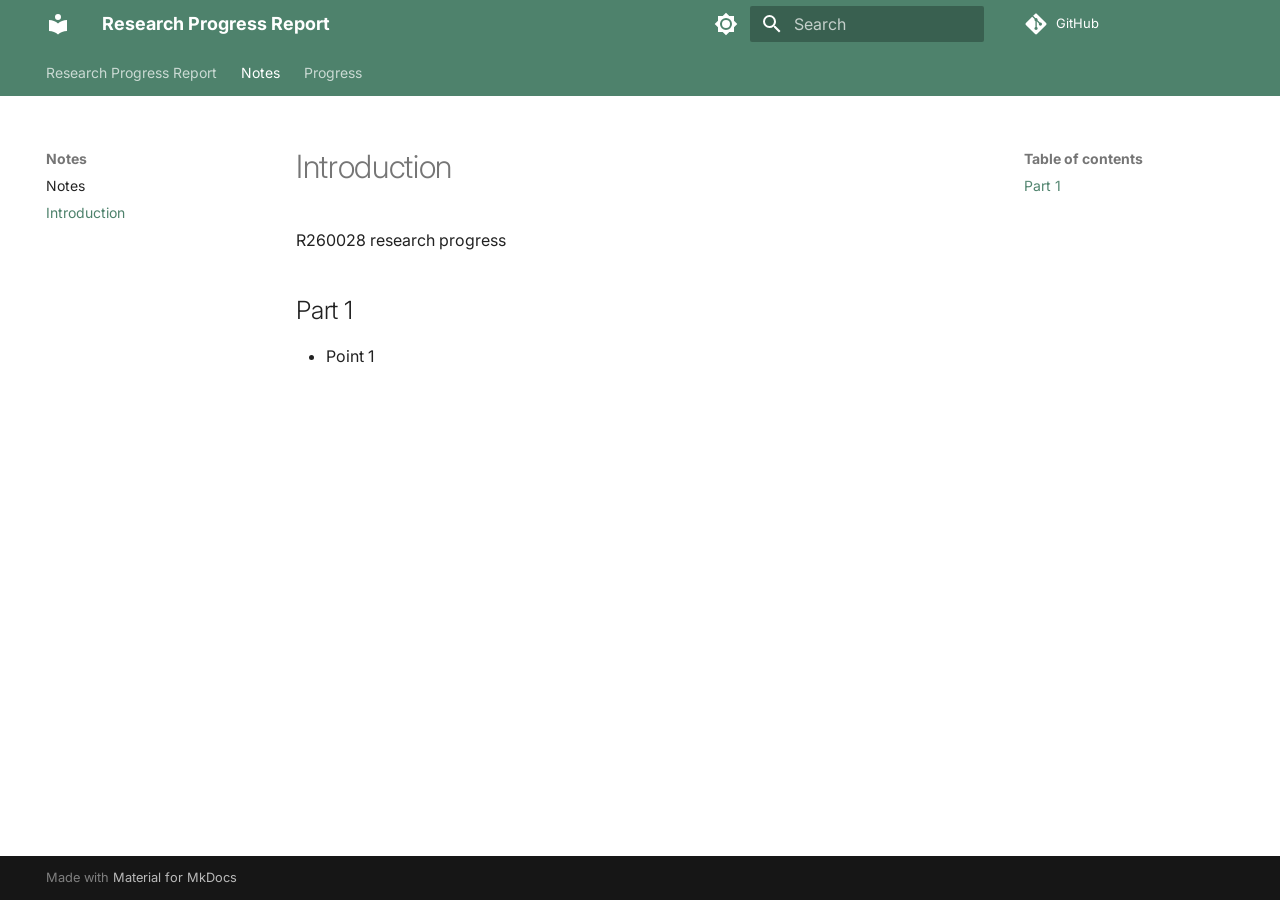
<file: notes/introduction/index.html>
<!doctype html>
<html lang="en" class="no-js">
  <head>
    
      <meta charset="utf-8">
      <meta name="viewport" content="width=device-width,initial-scale=1">
      
      
      
      
        <link rel="prev" href="../">
      
      
        <link rel="next" href="../../progress/">
      
      
        
      
      
      <link rel="icon" href="../../assets/images/favicon.png">
      <meta name="generator" content="mkdocs-1.6.1, mkdocs-material-9.7.7">
    
    
      
        <title>Introduction - Research Progress Report</title>
      
    
    
      <link rel="stylesheet" href="../../assets/stylesheets/main.ec1eaa64.min.css">
      
        
        <link rel="stylesheet" href="../../assets/stylesheets/palette.ab4e12ef.min.css">
      
      


    
    
      
    
    
      
        
        
        <link rel="preconnect" href="https://fonts.gstatic.com" crossorigin>
        <link rel="stylesheet" href="https://fonts.googleapis.com/css?family=Inter:300,300i,400,400i,700,700i%7CJetBrains+Mono:400,400i,700,700i&display=fallback">
        <style>:root{--md-text-font:"Inter";--md-code-font:"JetBrains Mono"}</style>
      
    
    
      <link rel="stylesheet" href="../../stylesheets/extra.css">
    
    <script>__md_scope=new URL("../..",location),__md_hash=e=>[...e].reduce(((e,_)=>(e<<5)-e+_.charCodeAt(0)),0),__md_get=(e,_=localStorage,t=__md_scope)=>JSON.parse(_.getItem(t.pathname+"."+e)),__md_set=(e,_,t=localStorage,a=__md_scope)=>{try{t.setItem(a.pathname+"."+e,JSON.stringify(_))}catch(e){}}</script>
    
      

    
    
  </head>
  
  
    
    
      
    
    
    
    
    <body dir="ltr" data-md-color-scheme="default" data-md-color-primary="custom" data-md-color-accent="custom">
  
    
    <input class="md-toggle" data-md-toggle="drawer" type="checkbox" id="__drawer" autocomplete="off">
    <input class="md-toggle" data-md-toggle="search" type="checkbox" id="__search" autocomplete="off">
    <label class="md-overlay" for="__drawer"></label>
    <div data-md-component="skip">
      
        
        <a href="#introduction" class="md-skip">
          Skip to content
        </a>
      
    </div>
    <div data-md-component="announce">
      
    </div>
    
    
      

<header class="md-header" data-md-component="header">
  <nav class="md-header__inner md-grid" aria-label="Header">
    <a href="../.." title="Research Progress Report" class="md-header__button md-logo" aria-label="Research Progress Report" data-md-component="logo">
      
  
  <svg xmlns="http://www.w3.org/2000/svg" viewBox="0 0 24 24"><path d="M12 8a3 3 0 0 0 3-3 3 3 0 0 0-3-3 3 3 0 0 0-3 3 3 3 0 0 0 3 3m0 3.54C9.64 9.35 6.5 8 3 8v11c3.5 0 6.64 1.35 9 3.54 2.36-2.19 5.5-3.54 9-3.54V8c-3.5 0-6.64 1.35-9 3.54"/></svg>

    </a>
    <label class="md-header__button md-icon" for="__drawer">
      
      <svg xmlns="http://www.w3.org/2000/svg" viewBox="0 0 24 24"><path d="M3 6h18v2H3zm0 5h18v2H3zm0 5h18v2H3z"/></svg>
    </label>
    <div class="md-header__title" data-md-component="header-title">
      <div class="md-header__ellipsis">
        <div class="md-header__topic">
          <span class="md-ellipsis">
            Research Progress Report
          </span>
        </div>
        <div class="md-header__topic" data-md-component="header-topic">
          <span class="md-ellipsis">
            
              Introduction
            
          </span>
        </div>
      </div>
    </div>
    
      
        <form class="md-header__option" data-md-component="palette">
  
    
    
    
    <input class="md-option" data-md-color-media="" data-md-color-scheme="default" data-md-color-primary="custom" data-md-color-accent="custom"  aria-label="Ganti ke mode gelap"  type="radio" name="__palette" id="__palette_0">
    
      <label class="md-header__button md-icon" title="Ganti ke mode gelap" for="__palette_1" hidden>
        <svg xmlns="http://www.w3.org/2000/svg" viewBox="0 0 24 24"><path d="M12 8a4 4 0 0 0-4 4 4 4 0 0 0 4 4 4 4 0 0 0 4-4 4 4 0 0 0-4-4m0 10a6 6 0 0 1-6-6 6 6 0 0 1 6-6 6 6 0 0 1 6 6 6 6 0 0 1-6 6m8-9.31V4h-4.69L12 .69 8.69 4H4v4.69L.69 12 4 15.31V20h4.69L12 23.31 15.31 20H20v-4.69L23.31 12z"/></svg>
      </label>
    
  
    
    
    
    <input class="md-option" data-md-color-media="" data-md-color-scheme="slate" data-md-color-primary="custom" data-md-color-accent="custom"  aria-label="Ganti ke mode terang"  type="radio" name="__palette" id="__palette_1">
    
      <label class="md-header__button md-icon" title="Ganti ke mode terang" for="__palette_0" hidden>
        <svg xmlns="http://www.w3.org/2000/svg" viewBox="0 0 24 24"><path d="M12 18c-.89 0-1.74-.2-2.5-.55C11.56 16.5 13 14.42 13 12s-1.44-4.5-3.5-5.45C10.26 6.2 11.11 6 12 6a6 6 0 0 1 6 6 6 6 0 0 1-6 6m8-9.31V4h-4.69L12 .69 8.69 4H4v4.69L.69 12 4 15.31V20h4.69L12 23.31 15.31 20H20v-4.69L23.31 12z"/></svg>
      </label>
    
  
</form>
      
    
    
      <script>var palette=__md_get("__palette");if(palette&&palette.color){if("(prefers-color-scheme)"===palette.color.media){var media=matchMedia("(prefers-color-scheme: light)"),input=document.querySelector(media.matches?"[data-md-color-media='(prefers-color-scheme: light)']":"[data-md-color-media='(prefers-color-scheme: dark)']");palette.color.media=input.getAttribute("data-md-color-media"),palette.color.scheme=input.getAttribute("data-md-color-scheme"),palette.color.primary=input.getAttribute("data-md-color-primary"),palette.color.accent=input.getAttribute("data-md-color-accent")}for(var[key,value]of Object.entries(palette.color))document.body.setAttribute("data-md-color-"+key,value)}</script>
    
    
    
      
      
        <label class="md-header__button md-icon" for="__search">
          
          <svg xmlns="http://www.w3.org/2000/svg" viewBox="0 0 24 24"><path d="M9.5 3A6.5 6.5 0 0 1 16 9.5c0 1.61-.59 3.09-1.56 4.23l.27.27h.79l5 5-1.5 1.5-5-5v-.79l-.27-.27A6.52 6.52 0 0 1 9.5 16 6.5 6.5 0 0 1 3 9.5 6.5 6.5 0 0 1 9.5 3m0 2C7 5 5 7 5 9.5S7 14 9.5 14 14 12 14 9.5 12 5 9.5 5"/></svg>
        </label>
        <div class="md-search" data-md-component="search" role="dialog">
  <label class="md-search__overlay" for="__search"></label>
  <div class="md-search__inner" role="search">
    <form class="md-search__form" name="search">
      <input type="text" class="md-search__input" name="query" aria-label="Search" placeholder="Search" autocapitalize="off" autocorrect="off" autocomplete="off" spellcheck="false" data-md-component="search-query" required>
      <label class="md-search__icon md-icon" for="__search">
        
        <svg xmlns="http://www.w3.org/2000/svg" viewBox="0 0 24 24"><path d="M9.5 3A6.5 6.5 0 0 1 16 9.5c0 1.61-.59 3.09-1.56 4.23l.27.27h.79l5 5-1.5 1.5-5-5v-.79l-.27-.27A6.52 6.52 0 0 1 9.5 16 6.5 6.5 0 0 1 3 9.5 6.5 6.5 0 0 1 9.5 3m0 2C7 5 5 7 5 9.5S7 14 9.5 14 14 12 14 9.5 12 5 9.5 5"/></svg>
        
        <svg xmlns="http://www.w3.org/2000/svg" viewBox="0 0 24 24"><path d="M20 11v2H8l5.5 5.5-1.42 1.42L4.16 12l7.92-7.92L13.5 5.5 8 11z"/></svg>
      </label>
      <nav class="md-search__options" aria-label="Search">
        
        <button type="reset" class="md-search__icon md-icon" title="Clear" aria-label="Clear" tabindex="-1">
          
          <svg xmlns="http://www.w3.org/2000/svg" viewBox="0 0 24 24"><path d="M19 6.41 17.59 5 12 10.59 6.41 5 5 6.41 10.59 12 5 17.59 6.41 19 12 13.41 17.59 19 19 17.59 13.41 12z"/></svg>
        </button>
      </nav>
      
        <div class="md-search__suggest" data-md-component="search-suggest"></div>
      
    </form>
    <div class="md-search__output">
      <div class="md-search__scrollwrap" tabindex="0" data-md-scrollfix>
        <div class="md-search-result" data-md-component="search-result">
          <div class="md-search-result__meta">
            Initializing search
          </div>
          <ol class="md-search-result__list" role="presentation"></ol>
        </div>
      </div>
    </div>
  </div>
</div>
      
    
    
      <div class="md-header__source">
        <a href="https://github.com/anugrahambia/research-report" title="Go to repository" class="md-source" data-md-component="source">
  <div class="md-source__icon md-icon">
    
    <svg xmlns="http://www.w3.org/2000/svg" viewBox="0 0 448 512"><!--! Font Awesome Free 7.1.0 by @fontawesome - https://fontawesome.com License - https://fontawesome.com/license/free (Icons: CC BY 4.0, Fonts: SIL OFL 1.1, Code: MIT License) Copyright 2025 Fonticons, Inc.--><path d="M439.6 236.1 244 40.5c-5.4-5.5-12.8-8.5-20.4-8.5s-15 3-20.4 8.4L162.5 81l51.5 51.5c27.1-9.1 52.7 16.8 43.4 43.7l49.7 49.7c34.2-11.8 61.2 31 35.5 56.7-26.5 26.5-70.2-2.9-56-37.3L240.3 199v121.9c25.3 12.5 22.3 41.8 9.1 55-6.4 6.4-15.2 10.1-24.3 10.1s-17.8-3.6-24.3-10.1c-17.6-17.6-11.1-46.9 11.2-56v-123c-20.8-8.5-24.6-30.7-18.6-45L142.6 101 8.5 235.1C3 240.6 0 247.9 0 255.5s3 15 8.5 20.4l195.6 195.7c5.4 5.4 12.7 8.4 20.4 8.4s15-3 20.4-8.4l194.7-194.7c5.4-5.4 8.4-12.8 8.4-20.4s-3-15-8.4-20.4"/></svg>
  </div>
  <div class="md-source__repository">
    GitHub
  </div>
</a>
      </div>
    
  </nav>
  
</header>
    
    <div class="md-container" data-md-component="container">
      
      
        
          
            
<nav class="md-tabs" aria-label="Tabs" data-md-component="tabs">
  <div class="md-grid">
    <ul class="md-tabs__list">
      
        
  
  
  
  
    <li class="md-tabs__item">
      <a href="../.." class="md-tabs__link">
        
  
  
    
  
  Research Progress Report

      </a>
    </li>
  

      
        
  
  
  
    
  
  
    
    
      <li class="md-tabs__item md-tabs__item--active">
        <a href="../" class="md-tabs__link">
          
  
  
  Notes

        </a>
      </li>
    
  

      
        
  
  
  
  
    
    
      <li class="md-tabs__item">
        <a href="../../progress/" class="md-tabs__link">
          
  
  
  Progress

        </a>
      </li>
    
  

      
    </ul>
  </div>
</nav>
          
        
      
      <main class="md-main" data-md-component="main">
        <div class="md-main__inner md-grid">
          
            
              
              <div class="md-sidebar md-sidebar--primary" data-md-component="sidebar" data-md-type="navigation" >
                <div class="md-sidebar__scrollwrap">
                  <div class="md-sidebar__inner">
                    


  


<nav class="md-nav md-nav--primary md-nav--lifted" aria-label="Navigation" data-md-level="0">
  <label class="md-nav__title" for="__drawer">
    <a href="../.." title="Research Progress Report" class="md-nav__button md-logo" aria-label="Research Progress Report" data-md-component="logo">
      
  
  <svg xmlns="http://www.w3.org/2000/svg" viewBox="0 0 24 24"><path d="M12 8a3 3 0 0 0 3-3 3 3 0 0 0-3-3 3 3 0 0 0-3 3 3 3 0 0 0 3 3m0 3.54C9.64 9.35 6.5 8 3 8v11c3.5 0 6.64 1.35 9 3.54 2.36-2.19 5.5-3.54 9-3.54V8c-3.5 0-6.64 1.35-9 3.54"/></svg>

    </a>
    Research Progress Report
  </label>
  
    <div class="md-nav__source">
      <a href="https://github.com/anugrahambia/research-report" title="Go to repository" class="md-source" data-md-component="source">
  <div class="md-source__icon md-icon">
    
    <svg xmlns="http://www.w3.org/2000/svg" viewBox="0 0 448 512"><!--! Font Awesome Free 7.1.0 by @fontawesome - https://fontawesome.com License - https://fontawesome.com/license/free (Icons: CC BY 4.0, Fonts: SIL OFL 1.1, Code: MIT License) Copyright 2025 Fonticons, Inc.--><path d="M439.6 236.1 244 40.5c-5.4-5.5-12.8-8.5-20.4-8.5s-15 3-20.4 8.4L162.5 81l51.5 51.5c27.1-9.1 52.7 16.8 43.4 43.7l49.7 49.7c34.2-11.8 61.2 31 35.5 56.7-26.5 26.5-70.2-2.9-56-37.3L240.3 199v121.9c25.3 12.5 22.3 41.8 9.1 55-6.4 6.4-15.2 10.1-24.3 10.1s-17.8-3.6-24.3-10.1c-17.6-17.6-11.1-46.9 11.2-56v-123c-20.8-8.5-24.6-30.7-18.6-45L142.6 101 8.5 235.1C3 240.6 0 247.9 0 255.5s3 15 8.5 20.4l195.6 195.7c5.4 5.4 12.7 8.4 20.4 8.4s15-3 20.4-8.4l194.7-194.7c5.4-5.4 8.4-12.8 8.4-20.4s-3-15-8.4-20.4"/></svg>
  </div>
  <div class="md-source__repository">
    GitHub
  </div>
</a>
    </div>
  
  <ul class="md-nav__list" data-md-scrollfix>
    
      
      
  
  
  
  
    <li class="md-nav__item">
      <a href="../.." class="md-nav__link">
        
  
  
  <span class="md-ellipsis">
    
  
    Research Progress Report
  

    
  </span>
  
  

      </a>
    </li>
  

    
      
      
  
  
    
  
  
  
    
    
    
    
      
        
        
      
      
        
      
    
    
    <li class="md-nav__item md-nav__item--active md-nav__item--section md-nav__item--nested">
      
        
        
        <input class="md-nav__toggle md-toggle " type="checkbox" id="__nav_2" checked>
        
          
          <label class="md-nav__link" for="__nav_2" id="__nav_2_label" tabindex="">
            
  
  
  <span class="md-ellipsis">
    
  
    Notes
  

    
  </span>
  
  

            <span class="md-nav__icon md-icon"></span>
          </label>
        
        <nav class="md-nav" data-md-level="1" aria-labelledby="__nav_2_label" aria-expanded="true">
          <label class="md-nav__title" for="__nav_2">
            <span class="md-nav__icon md-icon"></span>
            
  
    Notes
  

          </label>
          <ul class="md-nav__list" data-md-scrollfix>
            
              
                
  
  
  
  
    <li class="md-nav__item">
      <a href="../" class="md-nav__link">
        
  
  
  <span class="md-ellipsis">
    
  
    Notes
  

    
  </span>
  
  

      </a>
    </li>
  

              
            
              
                
  
  
    
  
  
  
    <li class="md-nav__item md-nav__item--active">
      
      <input class="md-nav__toggle md-toggle" type="checkbox" id="__toc">
      
      
        
      
      
        <label class="md-nav__link md-nav__link--active" for="__toc">
          
  
  
  <span class="md-ellipsis">
    
  
    Introduction
  

    
  </span>
  
  

          <span class="md-nav__icon md-icon"></span>
        </label>
      
      <a href="./" class="md-nav__link md-nav__link--active">
        
  
  
  <span class="md-ellipsis">
    
  
    Introduction
  

    
  </span>
  
  

      </a>
      
        

<nav class="md-nav md-nav--secondary" aria-label="Table of contents">
  
  
  
    
  
  
    <label class="md-nav__title" for="__toc">
      <span class="md-nav__icon md-icon"></span>
      Table of contents
    </label>
    <ul class="md-nav__list" data-md-component="toc" data-md-scrollfix>
      
        <li class="md-nav__item">
  <a href="#part-1" class="md-nav__link">
    <span class="md-ellipsis">
      
        Part 1
      
    </span>
  </a>
  
</li>
      
    </ul>
  
</nav>
      
    </li>
  

              
            
          </ul>
        </nav>
      
    </li>
  

    
      
      
  
  
  
  
    
    
    
    
      
      
        
      
    
    
    <li class="md-nav__item md-nav__item--nested">
      
        
        
        <input class="md-nav__toggle md-toggle " type="checkbox" id="__nav_3" >
        
          
          <label class="md-nav__link" for="__nav_3" id="__nav_3_label" tabindex="0">
            
  
  
  <span class="md-ellipsis">
    
  
    Progress
  

    
  </span>
  
  

            <span class="md-nav__icon md-icon"></span>
          </label>
        
        <nav class="md-nav" data-md-level="1" aria-labelledby="__nav_3_label" aria-expanded="false">
          <label class="md-nav__title" for="__nav_3">
            <span class="md-nav__icon md-icon"></span>
            
  
    Progress
  

          </label>
          <ul class="md-nav__list" data-md-scrollfix>
            
              
                
  
  
  
  
    <li class="md-nav__item">
      <a href="../../progress/" class="md-nav__link">
        
  
  
  <span class="md-ellipsis">
    
  
    Progress
  

    
  </span>
  
  

      </a>
    </li>
  

              
            
          </ul>
        </nav>
      
    </li>
  

    
  </ul>
</nav>
                  </div>
                </div>
              </div>
            
            
              
              <div class="md-sidebar md-sidebar--secondary" data-md-component="sidebar" data-md-type="toc" >
                <div class="md-sidebar__scrollwrap">
                  <div class="md-sidebar__inner">
                    

<nav class="md-nav md-nav--secondary" aria-label="Table of contents">
  
  
  
    
  
  
    <label class="md-nav__title" for="__toc">
      <span class="md-nav__icon md-icon"></span>
      Table of contents
    </label>
    <ul class="md-nav__list" data-md-component="toc" data-md-scrollfix>
      
        <li class="md-nav__item">
  <a href="#part-1" class="md-nav__link">
    <span class="md-ellipsis">
      
        Part 1
      
    </span>
  </a>
  
</li>
      
    </ul>
  
</nav>
                  </div>
                </div>
              </div>
            
          
          
            <div class="md-content" data-md-component="content">
              
              <article class="md-content__inner md-typeset">
                
                  


  
  


<h1 id="introduction">Introduction</h1>
<p>R260028 research progress</p>
<h2 id="part-1">Part 1</h2>
<ul>
<li>Point 1</li>
</ul>












                
              </article>
            </div>
          
          
<script>var target=document.getElementById(location.hash.slice(1));target&&target.name&&(target.checked=target.name.startsWith("__tabbed_"))</script>
        </div>
        
          <button type="button" class="md-top md-icon" data-md-component="top" hidden>
  
  <svg xmlns="http://www.w3.org/2000/svg" viewBox="0 0 24 24"><path d="M13 20h-2V8l-5.5 5.5-1.42-1.42L12 4.16l7.92 7.92-1.42 1.42L13 8z"/></svg>
  Back to top
</button>
        
      </main>
      
        <footer class="md-footer">
  
  <div class="md-footer-meta md-typeset">
    <div class="md-footer-meta__inner md-grid">
      <div class="md-copyright">
  
  
    Made with
    <a href="https://squidfunk.github.io/mkdocs-material/" target="_blank" rel="noopener">
      Material for MkDocs
    </a>
  
</div>
      
    </div>
  </div>
</footer>
      
    </div>
    <div class="md-dialog" data-md-component="dialog">
      <div class="md-dialog__inner md-typeset"></div>
    </div>
    
    
    
      
      
      <script id="__config" type="application/json">{"annotate": null, "base": "../..", "features": ["navigation.tabs", "navigation.sections", "navigation.top", "search.suggest"], "search": "../../assets/javascripts/workers/search.2c215733.min.js", "tags": null, "translations": {"clipboard.copied": "Copied to clipboard", "clipboard.copy": "Copy to clipboard", "search.result.more.one": "1 more on this page", "search.result.more.other": "# more on this page", "search.result.none": "No matching documents", "search.result.one": "1 matching document", "search.result.other": "# matching documents", "search.result.placeholder": "Type to start searching", "search.result.term.missing": "Missing", "select.version": "Select version"}, "version": null}</script>
    
    
      <script src="../../assets/javascripts/bundle.d7400e89.min.js"></script>
      
    
  </body>
</html>
</file>
<file: stylesheets/extra.css>
:root > * {
  --md-primary-fg-color: #4e826c;
  --md-primary-fg-color--light: #4a7aa8;
  --md-primary-fg-color--dark: #123454;
  --md-accent-fg-color: #c0504d;
}
</file>
<file: assets/stylesheets/main.ec1eaa64.min.css>
@charset "UTF-8";html{-webkit-text-size-adjust:none;-moz-text-size-adjust:none;text-size-adjust:none;box-sizing:border-box}*,:after,:before{box-sizing:inherit}@media (prefers-reduced-motion){*,:after,:before{transition:none!important}}body{margin:0}a,button,input,label{-webkit-tap-highlight-color:transparent}a{color:inherit;text-decoration:none}hr{border:0;box-sizing:initial;display:block;height:.05rem;overflow:visible;padding:0}small{font-size:80%}sub,sup{line-height:1em}img{border-style:none}table{border-collapse:initial;border-spacing:0}td,th{font-weight:400;vertical-align:top}button{background:#0000;border:0;font-family:inherit;font-size:inherit;margin:0;padding:0}input{border:0;outline:none}:root{--md-primary-fg-color:#4051b5;--md-primary-fg-color--light:#5d6cc0;--md-primary-fg-color--dark:#303fa1;--md-primary-bg-color:#fff;--md-primary-bg-color--light:#ffffffb3;--md-accent-fg-color:#526cfe;--md-accent-fg-color--transparent:#526cfe1a;--md-accent-bg-color:#fff;--md-accent-bg-color--light:#ffffffb3}[data-md-color-scheme=default]{color-scheme:light}[data-md-color-scheme=default] img[src$="#gh-dark-mode-only"],[data-md-color-scheme=default] img[src$="#only-dark"]{display:none}:root,[data-md-color-scheme=default]{--md-hue:225deg;--md-default-fg-color:#000000de;--md-default-fg-color--light:#0000008a;--md-default-fg-color--lighter:#00000052;--md-default-fg-color--lightest:#00000012;--md-default-bg-color:#fff;--md-default-bg-color--light:#ffffffb3;--md-default-bg-color--lighter:#ffffff4d;--md-default-bg-color--lightest:#ffffff1f;--md-code-fg-color:#36464e;--md-code-bg-color:#f5f5f5;--md-code-bg-color--light:#f5f5f5b3;--md-code-bg-color--lighter:#f5f5f54d;--md-code-hl-color:#4287ff;--md-code-hl-color--light:#4287ff1a;--md-code-hl-number-color:#d52a2a;--md-code-hl-special-color:#db1457;--md-code-hl-function-color:#a846b9;--md-code-hl-constant-color:#6e59d9;--md-code-hl-keyword-color:#3f6ec6;--md-code-hl-string-color:#1c7d4d;--md-code-hl-name-color:var(--md-code-fg-color);--md-code-hl-operator-color:var(--md-default-fg-color--light);--md-code-hl-punctuation-color:var(--md-default-fg-color--light);--md-code-hl-comment-color:var(--md-default-fg-color--light);--md-code-hl-generic-color:var(--md-default-fg-color--light);--md-code-hl-variable-color:var(--md-default-fg-color--light);--md-typeset-color:var(--md-default-fg-color);--md-typeset-a-color:var(--md-primary-fg-color);--md-typeset-del-color:#f5503d26;--md-typeset-ins-color:#0bd57026;--md-typeset-kbd-color:#fafafa;--md-typeset-kbd-accent-color:#fff;--md-typeset-kbd-border-color:#b8b8b8;--md-typeset-mark-color:#ffff0080;--md-typeset-table-color:#0000001f;--md-typeset-table-color--light:rgba(0,0,0,.035);--md-admonition-fg-color:var(--md-default-fg-color);--md-admonition-bg-color:var(--md-default-bg-color);--md-warning-fg-color:#000000de;--md-warning-bg-color:#ff9;--md-footer-fg-color:#fff;--md-footer-fg-color--light:#ffffffb3;--md-footer-fg-color--lighter:#ffffff73;--md-footer-bg-color:#000000de;--md-footer-bg-color--dark:#00000052;--md-shadow-z1:0 0.2rem 0.5rem #0000000d,0 0 0.05rem #0000001a;--md-shadow-z2:0 0.2rem 0.5rem #0000001a,0 0 0.05rem #00000040;--md-shadow-z3:0 0.2rem 0.5rem #0003,0 0 0.05rem #00000059}.md-icon svg{fill:currentcolor;display:block;height:1.2rem;width:1.2rem}body{-webkit-font-smoothing:antialiased;-moz-osx-font-smoothing:grayscale;--md-text-font-family:var(--md-text-font,_),-apple-system,BlinkMacSystemFont,Helvetica,Arial,sans-serif;--md-code-font-family:var(--md-code-font,_),SFMono-Regular,Consolas,Menlo,monospace}aside,body,input{font-feature-settings:"kern","liga";color:var(--md-typeset-color);font-family:var(--md-text-font-family)}code,kbd,pre{font-feature-settings:"kern";font-family:var(--md-code-font-family)}:root{--md-typeset-table-sort-icon:url('data:image/svg+xml;charset=utf-8,<svg xmlns="http://www.w3.org/2000/svg" viewBox="0 0 24 24"><path d="m18 21-4-4h3V7h-3l4-4 4 4h-3v10h3M2 19v-2h10v2M2 13v-2h7v2M2 7V5h4v2z"/></svg>');--md-typeset-table-sort-icon--asc:url('data:image/svg+xml;charset=utf-8,<svg xmlns="http://www.w3.org/2000/svg" viewBox="0 0 24 24"><path d="M19 17h3l-4 4-4-4h3V3h2M2 17h10v2H2M6 5v2H2V5m0 6h7v2H2z"/></svg>');--md-typeset-table-sort-icon--desc:url('data:image/svg+xml;charset=utf-8,<svg xmlns="http://www.w3.org/2000/svg" viewBox="0 0 24 24"><path d="M19 7h3l-4-4-4 4h3v14h2M2 17h10v2H2M6 5v2H2V5m0 6h7v2H2z"/></svg>')}.md-typeset{-webkit-print-color-adjust:exact;color-adjust:exact;font-size:.8rem;line-height:1.6;overflow-wrap:break-word}@media print{.md-typeset{font-size:.68rem}}.md-typeset blockquote,.md-typeset dl,.md-typeset figure,.md-typeset ol,.md-typeset pre,.md-typeset ul{margin-bottom:1em;margin-top:1em}.md-typeset h1{color:var(--md-default-fg-color--light);font-size:2em;line-height:1.3;margin:0 0 1.25em}.md-typeset h1,.md-typeset h2{font-weight:300;letter-spacing:-.01em}.md-typeset h2{font-size:1.5625em;line-height:1.4;margin:1.6em 0 .64em}.md-typeset h3{font-size:1.25em;font-weight:400;letter-spacing:-.01em;line-height:1.5;margin:1.6em 0 .8em}.md-typeset h2+h3{margin-top:.8em}.md-typeset h4{font-weight:700;letter-spacing:-.01em;margin:1em 0}.md-typeset h5,.md-typeset h6{color:var(--md-default-fg-color--light);font-size:.8em;font-weight:700;letter-spacing:-.01em;margin:1.25em 0}.md-typeset h5{text-transform:uppercase}.md-typeset h5 code{text-transform:none}.md-typeset hr{border-bottom:.05rem solid var(--md-default-fg-color--lightest);display:flow-root;margin:1.5em 0}.md-typeset a{color:var(--md-typeset-a-color);word-break:break-word}.md-typeset a,.md-typeset a:before{transition:color 125ms}.md-typeset a:focus,.md-typeset a:hover{color:var(--md-accent-fg-color)}.md-typeset a:focus code,.md-typeset a:hover code{background-color:var(--md-accent-fg-color--transparent);color:var(--md-accent-fg-color)}.md-typeset a code{color:var(--md-typeset-a-color)}.md-typeset a.focus-visible{outline-color:var(--md-accent-fg-color);outline-offset:.2rem}.md-typeset code,.md-typeset kbd,.md-typeset pre{color:var(--md-code-fg-color);direction:ltr;font-variant-ligatures:none;transition:background-color 125ms}@media print{.md-typeset code,.md-typeset kbd,.md-typeset pre{white-space:pre-wrap}}.md-typeset code{background-color:var(--md-code-bg-color);border-radius:.1rem;-webkit-box-decoration-break:clone;box-decoration-break:clone;font-size:.85em;padding:0 .2941176471em;transition:color 125ms,background-color 125ms;word-break:break-word}.md-typeset code:not(.focus-visible){-webkit-tap-highlight-color:transparent;outline:none}.md-typeset pre{display:flow-root;line-height:1.4;position:relative}.md-typeset pre>code{-webkit-box-decoration-break:slice;box-decoration-break:slice;box-shadow:none;display:block;margin:0;outline-color:var(--md-accent-fg-color);overflow:auto;padding:.7720588235em 1.1764705882em;scrollbar-color:var(--md-default-fg-color--lighter) #0000;scrollbar-width:thin;touch-action:auto;word-break:normal}.md-typeset pre>code:hover{scrollbar-color:var(--md-accent-fg-color) #0000}.md-typeset pre>code::-webkit-scrollbar{height:.2rem;width:.2rem}.md-typeset pre>code::-webkit-scrollbar-thumb{background-color:var(--md-default-fg-color--lighter)}.md-typeset pre>code::-webkit-scrollbar-thumb:hover{background-color:var(--md-accent-fg-color)}.md-typeset kbd{background-color:var(--md-typeset-kbd-color);border-radius:.1rem;box-shadow:0 .1rem 0 .05rem var(--md-typeset-kbd-border-color),0 .1rem 0 var(--md-typeset-kbd-border-color),0 -.1rem .2rem var(--md-typeset-kbd-accent-color) inset;color:var(--md-default-fg-color);display:inline-block;font-size:.75em;padding:0 .6666666667em;vertical-align:text-top;word-break:break-word}.md-typeset mark{background-color:var(--md-typeset-mark-color);-webkit-box-decoration-break:clone;box-decoration-break:clone;color:inherit;word-break:break-word}.md-typeset abbr{cursor:help;text-decoration:none}.md-typeset [data-preview],.md-typeset abbr{border-bottom:.05rem dotted var(--md-default-fg-color--light)}.md-typeset small{opacity:.75}[dir=ltr] .md-typeset sub,[dir=ltr] .md-typeset sup{margin-left:.078125em}[dir=rtl] .md-typeset sub,[dir=rtl] .md-typeset sup{margin-right:.078125em}[dir=ltr] .md-typeset blockquote{padding-left:.6rem}[dir=rtl] .md-typeset blockquote{padding-right:.6rem}[dir=ltr] .md-typeset blockquote{border-left:.2rem solid var(--md-default-fg-color--lighter)}[dir=rtl] .md-typeset blockquote{border-right:.2rem solid var(--md-default-fg-color--lighter)}.md-typeset blockquote{color:var(--md-default-fg-color--light);margin-left:0;margin-right:0}.md-typeset ul{list-style-type:disc}.md-typeset ul[type]{list-style-type:revert-layer}[dir=ltr] .md-typeset ol,[dir=ltr] .md-typeset ul{margin-left:.625em}[dir=rtl] .md-typeset ol,[dir=rtl] .md-typeset ul{margin-right:.625em}.md-typeset ol,.md-typeset ul{padding:0}.md-typeset ol:not([hidden]),.md-typeset ul:not([hidden]){display:flow-root}.md-typeset ol ol,.md-typeset ul ol{list-style-type:lower-alpha}.md-typeset ol ol ol,.md-typeset ul ol ol{list-style-type:lower-roman}.md-typeset ol ol ol ol,.md-typeset ul ol ol ol{list-style-type:upper-alpha}.md-typeset ol ol ol ol ol,.md-typeset ul ol ol ol ol{list-style-type:upper-roman}.md-typeset ol[type],.md-typeset ul[type]{list-style-type:revert-layer}[dir=ltr] .md-typeset ol li,[dir=ltr] .md-typeset ul li{margin-left:1.25em}[dir=rtl] .md-typeset ol li,[dir=rtl] .md-typeset ul li{margin-right:1.25em}.md-typeset ol li,.md-typeset ul li{margin-bottom:.5em}.md-typeset ol li blockquote,.md-typeset ol li p,.md-typeset ul li blockquote,.md-typeset ul li p{margin:.5em 0}.md-typeset ol li:last-child,.md-typeset ul li:last-child{margin-bottom:0}[dir=ltr] .md-typeset ol li ol,[dir=ltr] .md-typeset ol li ul,[dir=ltr] .md-typeset ul li ol,[dir=ltr] .md-typeset ul li ul{margin-left:.625em}[dir=rtl] .md-typeset ol li ol,[dir=rtl] .md-typeset ol li ul,[dir=rtl] .md-typeset ul li ol,[dir=rtl] .md-typeset ul li ul{margin-right:.625em}.md-typeset ol li ol,.md-typeset ol li ul,.md-typeset ul li ol,.md-typeset ul li ul{margin-bottom:.5em;margin-top:.5em}[dir=ltr] .md-typeset dd{margin-left:1.875em}[dir=rtl] .md-typeset dd{margin-right:1.875em}.md-typeset dd{margin-bottom:1.5em;margin-top:1em}.md-typeset img,.md-typeset svg,.md-typeset video{height:auto;max-width:100%}.md-typeset img[align=left]{margin:1em 1em 1em 0}.md-typeset img[align=right]{margin:1em 0 1em 1em}.md-typeset img[align]:only-child{margin-top:0}.md-typeset figure{display:flow-root;margin:1em auto;max-width:100%;text-align:center;width:fit-content}.md-typeset figure img{display:block;margin:0 auto}.md-typeset figcaption{font-style:italic;margin:1em auto;max-width:24rem}.md-typeset iframe{max-width:100%}.md-typeset table:not([class]){background-color:var(--md-default-bg-color);border:.05rem solid var(--md-typeset-table-color);border-radius:.1rem;display:inline-block;font-size:.64rem;max-width:100%;overflow:auto;touch-action:auto}@media print{.md-typeset table:not([class]){display:table}}.md-typeset table:not([class])+*{margin-top:1.5em}.md-typeset table:not([class]) td>:first-child,.md-typeset table:not([class]) th>:first-child{margin-top:0}.md-typeset table:not([class]) td>:last-child,.md-typeset table:not([class]) th>:last-child{margin-bottom:0}.md-typeset table:not([class]) td:not([align]),.md-typeset table:not([class]) th:not([align]){text-align:left}[dir=rtl] .md-typeset table:not([class]) td:not([align]),[dir=rtl] .md-typeset table:not([class]) th:not([align]){text-align:right}.md-typeset table:not([class]) th{font-weight:700;min-width:5rem;padding:.9375em 1.25em;vertical-align:top}.md-typeset table:not([class]) td{border-top:.05rem solid var(--md-typeset-table-color);padding:.9375em 1.25em;vertical-align:top}.md-typeset table:not([class]) tbody tr{transition:background-color 125ms}.md-typeset table:not([class]) tbody tr:hover{background-color:var(--md-typeset-table-color--light);box-shadow:0 .05rem 0 var(--md-default-bg-color) inset}.md-typeset table:not([class]) a{word-break:normal}.md-typeset table th[role=columnheader]{cursor:pointer}[dir=ltr] .md-typeset table th[role=columnheader]:after{margin-left:.5em}[dir=rtl] .md-typeset table th[role=columnheader]:after{margin-right:.5em}.md-typeset table th[role=columnheader]:after{content:"";display:inline-block;height:1.2em;-webkit-mask-image:var(--md-typeset-table-sort-icon);mask-image:var(--md-typeset-table-sort-icon);-webkit-mask-repeat:no-repeat;mask-repeat:no-repeat;-webkit-mask-size:contain;mask-size:contain;transition:background-color 125ms;vertical-align:text-bottom;width:1.2em}.md-typeset table th[role=columnheader]:hover:after{background-color:var(--md-default-fg-color--lighter)}.md-typeset table th[role=columnheader][aria-sort=ascending]:after{background-color:var(--md-default-fg-color--light);-webkit-mask-image:var(--md-typeset-table-sort-icon--asc);mask-image:var(--md-typeset-table-sort-icon--asc)}.md-typeset table th[role=columnheader][aria-sort=descending]:after{background-color:var(--md-default-fg-color--light);-webkit-mask-image:var(--md-typeset-table-sort-icon--desc);mask-image:var(--md-typeset-table-sort-icon--desc)}.md-typeset__scrollwrap{margin:1em -.8rem;overflow-x:auto;touch-action:auto}.md-typeset__table{display:inline-block;margin-bottom:.5em;padding:0 .8rem}@media print{.md-typeset__table{display:block}}html .md-typeset__table table{display:table;margin:0;overflow:hidden;width:100%}@media screen and (max-width:44.984375em){.md-content__inner>pre{margin:1em -.8rem}.md-content__inner>pre code{border-radius:0}}.md-typeset .md-author{border-radius:100%;display:block;flex-shrink:0;height:1.6rem;overflow:hidden;position:relative;transition:color 125ms,transform 125ms;width:1.6rem}.md-typeset .md-author img{display:block}.md-typeset .md-author--more{background:var(--md-default-fg-color--lightest);color:var(--md-default-fg-color--lighter);font-size:.6rem;font-weight:700;line-height:1.6rem;text-align:center}.md-typeset .md-author--long{height:2.4rem;width:2.4rem}.md-typeset a.md-author{transform:scale(1)}.md-typeset a.md-author img{border-radius:100%;filter:grayscale(100%) opacity(75%);transition:filter 125ms}.md-typeset a.md-author:focus,.md-typeset a.md-author:hover{transform:scale(1.1);z-index:1}.md-typeset a.md-author:focus img,.md-typeset a.md-author:hover img{filter:grayscale(0)}.md-banner{background-color:var(--md-footer-bg-color);color:var(--md-footer-fg-color);overflow:auto}@media print{.md-banner{display:none}}.md-banner--warning{background-color:var(--md-warning-bg-color);color:var(--md-warning-fg-color)}.md-banner__inner{font-size:.7rem;margin:.6rem auto;padding:0 .8rem}[dir=ltr] .md-banner__button{float:right}[dir=rtl] .md-banner__button{float:left}.md-banner__button{color:inherit;cursor:pointer;transition:opacity .25s}.no-js .md-banner__button{display:none}.md-banner__button:hover{opacity:.7}html{font-size:125%;height:100%;overflow-x:hidden}@media screen and (min-width:100em){html{font-size:137.5%}}@media screen and (min-width:125em){html{font-size:150%}}body{background-color:var(--md-default-bg-color);display:flex;flex-direction:column;font-size:.5rem;min-height:100%;position:relative;width:100%}@media print{body{display:block}}@media screen and (max-width:59.984375em){body[data-md-scrolllock]{position:fixed}}.md-grid{margin-left:auto;margin-right:auto;max-width:61rem}.md-container{display:flex;flex-direction:column;flex-grow:1}@media print{.md-container{display:block}}.md-main{flex-grow:1}.md-main__inner{display:flex;height:100%;margin-top:1.5rem}.md-ellipsis{overflow:hidden;text-overflow:ellipsis}.md-toggle{display:none}.md-option{height:0;opacity:0;position:absolute;width:0}.md-option:checked+label:not([hidden]){display:block}.md-option.focus-visible+label{outline-color:var(--md-accent-fg-color);outline-style:auto}.md-skip{background-color:var(--md-default-fg-color);border-radius:.1rem;color:var(--md-default-bg-color);font-size:.64rem;margin:.5rem;opacity:0;outline-color:var(--md-accent-fg-color);padding:.3rem .5rem;position:fixed;transform:translateY(.4rem);z-index:-1}.md-skip:focus{opacity:1;transform:translateY(0);transition:transform .25s cubic-bezier(.4,0,.2,1),opacity 175ms 75ms;z-index:10}@page{margin:25mm}:root{--md-clipboard-icon:url('data:image/svg+xml;charset=utf-8,<svg xmlns="http://www.w3.org/2000/svg" viewBox="0 0 24 24"><path d="M19 21H8V7h11m0-2H8a2 2 0 0 0-2 2v14a2 2 0 0 0 2 2h11a2 2 0 0 0 2-2V7a2 2 0 0 0-2-2m-3-4H4a2 2 0 0 0-2 2v14h2V3h12z"/></svg>')}.md-clipboard{border-radius:.1rem;color:var(--md-default-fg-color--lightest);cursor:pointer;height:1.5em;outline-color:var(--md-accent-fg-color);outline-offset:.1rem;transition:color .25s;width:1.5em;z-index:1}@media print{.md-clipboard{display:none}}.md-clipboard:not(.focus-visible){-webkit-tap-highlight-color:transparent;outline:none}:hover>.md-clipboard{color:var(--md-default-fg-color--light)}.md-clipboard:focus,.md-clipboard:hover{color:var(--md-accent-fg-color)}.md-clipboard:after{background-color:currentcolor;content:"";display:block;height:1.125em;margin:0 auto;-webkit-mask-image:var(--md-clipboard-icon);mask-image:var(--md-clipboard-icon);-webkit-mask-position:center;mask-position:center;-webkit-mask-repeat:no-repeat;mask-repeat:no-repeat;-webkit-mask-size:contain;mask-size:contain;width:1.125em}.md-clipboard--inline{cursor:pointer}.md-clipboard--inline code{transition:color .25s,background-color .25s}.md-clipboard--inline:focus code,.md-clipboard--inline:hover code{background-color:var(--md-accent-fg-color--transparent);color:var(--md-accent-fg-color)}:root{--md-code-select-icon:url('data:image/svg+xml;charset=utf-8,<svg xmlns="http://www.w3.org/2000/svg" viewBox="0 0 24 24"><path d="M19 19h-4v2h4c1.1 0 2-.9 2-2v-4h-2m0-12h-4v2h4v4h2V5c0-1.1-.9-2-2-2M5 5h4V3H5c-1.1 0-2 .9-2 2v4h2m0 6H3v4c0 1.1.9 2 2 2h4v-2H5zm2-4h2v2H7zm4 0h2v2h-2zm4 0h2v2h-2zM7 7h2v2H7zm4 0h2v2h-2zm4 0h2v2h-2zm-8 8h2v2H7zm4 0h2v2h-2zm4 0h2v2h-2z"/></svg>');--md-code-copy-icon:url('data:image/svg+xml;charset=utf-8,<svg xmlns="http://www.w3.org/2000/svg" viewBox="0 0 24 24"><path d="M19 21H8V7h11m0-2H8a2 2 0 0 0-2 2v14a2 2 0 0 0 2 2h11a2 2 0 0 0 2-2V7a2 2 0 0 0-2-2m-3-4H4a2 2 0 0 0-2 2v14h2V3h12z"/></svg>')}.md-typeset .md-code__content{display:grid}.md-code__nav{background-color:var(--md-code-bg-color--lighter);border-radius:.1rem;display:flex;gap:.2rem;padding:.2rem;position:absolute;right:.25em;top:.25em;transition:background-color .25s;z-index:1}:hover>.md-code__nav{background-color:var(--md-code-bg-color--light)}.md-code__button{color:var(--md-default-fg-color--lightest);cursor:pointer;display:block;height:1.5em;outline-color:var(--md-accent-fg-color);outline-offset:.1rem;transition:color .25s;width:1.5em}:hover>*>.md-code__button{color:var(--md-default-fg-color--light)}.md-code__button.focus-visible,.md-code__button:hover{color:var(--md-accent-fg-color)}.md-code__button--active{color:var(--md-default-fg-color)!important}.md-code__button:after{background-color:currentcolor;content:"";display:block;height:1.125em;margin:0 auto;-webkit-mask-position:center;mask-position:center;-webkit-mask-repeat:no-repeat;mask-repeat:no-repeat;-webkit-mask-size:contain;mask-size:contain;width:1.125em}.md-code__button[data-md-type=select]:after{-webkit-mask-image:var(--md-code-select-icon);mask-image:var(--md-code-select-icon)}.md-code__button[data-md-type=copy]:after{-webkit-mask-image:var(--md-code-copy-icon);mask-image:var(--md-code-copy-icon)}@keyframes consent{0%{opacity:0;transform:translateY(100%)}to{opacity:1;transform:translateY(0)}}@keyframes overlay{0%{opacity:0}to{opacity:1}}.md-consent__overlay{animation:overlay .25s both;-webkit-backdrop-filter:blur(.1rem);backdrop-filter:blur(.1rem);background-color:#0000008a;height:100%;opacity:1;position:fixed;top:0;width:100%;z-index:5}.md-consent__inner{animation:consent .5s cubic-bezier(.1,.7,.1,1) both;background-color:var(--md-default-bg-color);border:0;border-radius:.1rem;bottom:0;box-shadow:0 0 .2rem #0000001a,0 .2rem .4rem #0003;max-height:100%;overflow:auto;padding:0;position:fixed;width:100%;z-index:5}.md-consent__form{padding:.8rem}.md-consent__settings{display:none;margin:1em 0}input:checked+.md-consent__settings{display:block}.md-consent__controls{margin-bottom:.8rem}.md-typeset .md-consent__controls .md-button{display:inline}@media screen and (max-width:44.984375em){.md-typeset .md-consent__controls .md-button{display:block;margin-top:.4rem;text-align:center;width:100%}}.md-consent label{cursor:pointer}.md-content{flex-grow:1;min-width:0}.md-content__inner{margin:0 .8rem 1.2rem;padding-top:.6rem}@media screen and (min-width:76.25em){[dir=ltr] .md-sidebar--primary:not([hidden])~.md-content>.md-content__inner{margin-left:1.2rem}[dir=ltr] .md-sidebar--secondary:not([hidden])~.md-content>.md-content__inner,[dir=rtl] .md-sidebar--primary:not([hidden])~.md-content>.md-content__inner{margin-right:1.2rem}[dir=rtl] .md-sidebar--secondary:not([hidden])~.md-content>.md-content__inner{margin-left:1.2rem}}.md-content__inner:before{content:"";display:block;height:.4rem}.md-content__inner>:last-child{margin-bottom:0}[dir=ltr] .md-content__button{float:right}[dir=rtl] .md-content__button{float:left}[dir=ltr] .md-content__button{margin-left:.4rem}[dir=rtl] .md-content__button{margin-right:.4rem}.md-content__button{margin:.4rem 0;padding:0}@media print{.md-content__button{display:none}}.md-typeset .md-content__button{color:var(--md-default-fg-color--lighter)}.md-content__button svg{display:inline;vertical-align:top}[dir=rtl] .md-content__button svg{transform:scaleX(-1)}[dir=ltr] .md-dialog{right:.8rem}[dir=rtl] .md-dialog{left:.8rem}.md-dialog{background-color:var(--md-default-fg-color);border-radius:.1rem;bottom:.8rem;box-shadow:var(--md-shadow-z3);min-width:11.1rem;opacity:0;padding:.4rem .6rem;pointer-events:none;position:fixed;transform:translateY(100%);transition:transform 0ms .4s,opacity .4s;z-index:4}@media print{.md-dialog{display:none}}.md-dialog--active{opacity:1;pointer-events:auto;transform:translateY(0);transition:transform .4s cubic-bezier(.075,.85,.175,1),opacity .4s}.md-dialog__inner{color:var(--md-default-bg-color);font-size:.7rem}.md-feedback{margin:2em 0 1em;text-align:center}.md-feedback fieldset{border:none;margin:0;padding:0}.md-feedback__title{font-weight:700;margin:1em auto}.md-feedback__inner{position:relative}.md-feedback__list{display:flex;flex-wrap:wrap;place-content:baseline center;position:relative}.md-feedback__list:hover .md-icon:not(:disabled){color:var(--md-default-fg-color--lighter)}:disabled .md-feedback__list{min-height:1.8rem}.md-feedback__icon{color:var(--md-default-fg-color--light);cursor:pointer;flex-shrink:0;margin:0 .1rem;transition:color 125ms}.md-feedback__icon:not(:disabled).md-icon:hover{color:var(--md-accent-fg-color)}.md-feedback__icon:disabled{color:var(--md-default-fg-color--lightest);pointer-events:none}.md-feedback__note{opacity:0;position:relative;transform:translateY(.4rem);transition:transform .4s cubic-bezier(.1,.7,.1,1),opacity .15s}.md-feedback__note>*{margin:0 auto;max-width:16rem}:disabled .md-feedback__note{opacity:1;transform:translateY(0)}@media print{.md-feedback{display:none}}.md-footer{background-color:var(--md-footer-bg-color);color:var(--md-footer-fg-color)}@media print{.md-footer{display:none}}.md-footer__inner{justify-content:space-between;overflow:auto;padding:.2rem}.md-footer__inner:not([hidden]){display:flex}.md-footer__link{align-items:end;display:flex;flex-grow:0.01;margin-bottom:.4rem;margin-top:1rem;max-width:100%;outline-color:var(--md-accent-fg-color);overflow:hidden;transition:opacity .25s}.md-footer__link:focus,.md-footer__link:hover{opacity:.7}[dir=rtl] .md-footer__link svg{transform:scaleX(-1)}@media screen and (max-width:44.984375em){.md-footer__link--prev{flex-shrink:0}.md-footer__link--prev .md-footer__title{display:none}}[dir=ltr] .md-footer__link--next{margin-left:auto}[dir=rtl] .md-footer__link--next{margin-right:auto}.md-footer__link--next{text-align:right}[dir=rtl] .md-footer__link--next{text-align:left}.md-footer__title{flex-grow:1;font-size:.9rem;margin-bottom:.7rem;max-width:calc(100% - 2.4rem);padding:0 1rem;white-space:nowrap}.md-footer__button{margin:.2rem;padding:.4rem}.md-footer__direction{font-size:.64rem;opacity:.7}.md-footer-meta{background-color:var(--md-footer-bg-color--dark)}.md-footer-meta__inner{display:flex;flex-wrap:wrap;justify-content:space-between;padding:.2rem}html .md-footer-meta.md-typeset a{color:var(--md-footer-fg-color--light)}html .md-footer-meta.md-typeset a:focus,html .md-footer-meta.md-typeset a:hover{color:var(--md-footer-fg-color)}.md-copyright{color:var(--md-footer-fg-color--lighter);font-size:.64rem;margin:auto .6rem;padding:.4rem 0;width:100%}@media screen and (min-width:45em){.md-copyright{width:auto}}.md-copyright__highlight{color:var(--md-footer-fg-color--light)}.md-social{display:inline-flex;gap:.2rem;margin:0 .4rem;padding:.2rem 0 .6rem}@media screen and (min-width:45em){.md-social{padding:.6rem 0}}.md-social__link{display:inline-block;height:1.6rem;text-align:center;width:1.6rem}.md-social__link:before{line-height:1.9}.md-social__link svg{fill:currentcolor;max-height:.8rem;vertical-align:-25%}.md-typeset .md-button{border:.1rem solid;border-radius:.1rem;color:var(--md-primary-fg-color);cursor:pointer;display:inline-block;font-weight:700;padding:.625em 2em;transition:color 125ms,background-color 125ms,border-color 125ms}.md-typeset .md-button--primary{background-color:var(--md-primary-fg-color);border-color:var(--md-primary-fg-color);color:var(--md-primary-bg-color)}.md-typeset .md-button:focus,.md-typeset .md-button:hover{background-color:var(--md-accent-fg-color);border-color:var(--md-accent-fg-color);color:var(--md-accent-bg-color)}[dir=ltr] .md-typeset .md-input{border-top-left-radius:.1rem}[dir=ltr] .md-typeset .md-input,[dir=rtl] .md-typeset .md-input{border-top-right-radius:.1rem}[dir=rtl] .md-typeset .md-input{border-top-left-radius:.1rem}.md-typeset .md-input{border-bottom:.1rem solid var(--md-default-fg-color--lighter);box-shadow:var(--md-shadow-z1);font-size:.8rem;height:1.8rem;padding:0 .6rem;transition:border .25s,box-shadow .25s}.md-typeset .md-input:focus,.md-typeset .md-input:hover{border-bottom-color:var(--md-accent-fg-color);box-shadow:var(--md-shadow-z2)}.md-typeset .md-input--stretch{width:100%}.md-header{background-color:var(--md-primary-fg-color);box-shadow:0 0 .2rem #0000,0 .2rem .4rem #0000;color:var(--md-primary-bg-color);display:block;left:0;position:sticky;right:0;top:0;z-index:4}@media print{.md-header{display:none}}.md-header[hidden]{transform:translateY(-100%);transition:transform .25s cubic-bezier(.8,0,.6,1),box-shadow .25s}.md-header--shadow{box-shadow:0 0 .2rem #0000001a,0 .2rem .4rem #0003;transition:transform .25s cubic-bezier(.1,.7,.1,1),box-shadow .25s}.md-header__inner{align-items:center;display:flex;padding:0 .2rem}.md-header__button{color:currentcolor;cursor:pointer;margin:.2rem;outline-color:var(--md-accent-fg-color);padding:.4rem;position:relative;transition:opacity .25s;vertical-align:middle;z-index:1}.md-header__button:hover{opacity:.7}.md-header__button:not([hidden]){display:inline-block}.md-header__button:not(.focus-visible){-webkit-tap-highlight-color:transparent;outline:none}.md-header__button.md-logo{margin:.2rem;padding:.4rem}@media screen and (max-width:76.234375em){.md-header__button.md-logo{display:none}}.md-header__button.md-logo img,.md-header__button.md-logo svg{fill:currentcolor;display:block;height:1.2rem;width:auto}@media screen and (min-width:60em){.md-header__button[for=__search]{display:none}}.no-js .md-header__button[for=__search]{display:none}[dir=rtl] .md-header__button[for=__search] svg{transform:scaleX(-1)}@media screen and (min-width:76.25em){.md-header__button[for=__drawer]{display:none}}.md-header__topic{display:flex;max-width:100%;position:absolute;transition:transform .4s cubic-bezier(.1,.7,.1,1),opacity .15s;white-space:nowrap}.md-header__topic+.md-header__topic{opacity:0;pointer-events:none;transform:translateX(1.25rem);transition:transform .4s cubic-bezier(1,.7,.1,.1),opacity .15s;z-index:-1}[dir=rtl] .md-header__topic+.md-header__topic{transform:translateX(-1.25rem)}.md-header__topic:first-child{font-weight:700}[dir=ltr] .md-header__title{margin-left:1rem;margin-right:.4rem}[dir=rtl] .md-header__title{margin-left:.4rem;margin-right:1rem}.md-header__title{flex-grow:1;font-size:.9rem;height:2.4rem;line-height:2.4rem}.md-header__title--active .md-header__topic{opacity:0;pointer-events:none;transform:translateX(-1.25rem);transition:transform .4s cubic-bezier(1,.7,.1,.1),opacity .15s;z-index:-1}[dir=rtl] .md-header__title--active .md-header__topic{transform:translateX(1.25rem)}.md-header__title--active .md-header__topic+.md-header__topic{opacity:1;pointer-events:auto;transform:translateX(0);transition:transform .4s cubic-bezier(.1,.7,.1,1),opacity .15s;z-index:0}.md-header__title>.md-header__ellipsis{height:100%;position:relative;width:100%}.md-header__option{display:flex;flex-shrink:0;max-width:100%;transition:max-width 0ms .25s,opacity .25s .25s;white-space:nowrap}[data-md-toggle=search]:checked~.md-header .md-header__option{max-width:0;opacity:0;transition:max-width 0ms,opacity 0ms}.md-header__option>input{bottom:0}.md-header__source{display:none}@media screen and (min-width:60em){[dir=ltr] .md-header__source{margin-left:1rem}[dir=rtl] .md-header__source{margin-right:1rem}.md-header__source{display:block;max-width:11.7rem;width:11.7rem}}@media screen and (min-width:76.25em){[dir=ltr] .md-header__source{margin-left:1.4rem}[dir=rtl] .md-header__source{margin-right:1.4rem}}.md-meta{color:var(--md-default-fg-color--light);font-size:.7rem;line-height:1.3}.md-meta__list{display:inline-flex;flex-wrap:wrap;list-style:none;margin:0;padding:0}.md-meta__item:not(:last-child):after{content:"·";margin-left:.2rem;margin-right:.2rem}.md-meta__link{color:var(--md-typeset-a-color)}.md-meta__link:focus,.md-meta__link:hover{color:var(--md-accent-fg-color)}.md-draft{background-color:#ff1744;border-radius:.125em;color:#fff;display:inline-block;font-weight:700;padding-left:.5714285714em;padding-right:.5714285714em}:root{--md-nav-icon--prev:url('data:image/svg+xml;charset=utf-8,<svg xmlns="http://www.w3.org/2000/svg" viewBox="0 0 24 24"><path d="M20 11v2H8l5.5 5.5-1.42 1.42L4.16 12l7.92-7.92L13.5 5.5 8 11z"/></svg>');--md-nav-icon--next:url('data:image/svg+xml;charset=utf-8,<svg xmlns="http://www.w3.org/2000/svg" viewBox="0 0 24 24"><path d="M8.59 16.58 13.17 12 8.59 7.41 10 6l6 6-6 6z"/></svg>');--md-toc-icon:url('data:image/svg+xml;charset=utf-8,<svg xmlns="http://www.w3.org/2000/svg" viewBox="0 0 24 24"><path d="M3 9h14V7H3zm0 4h14v-2H3zm0 4h14v-2H3zm16 0h2v-2h-2zm0-10v2h2V7zm0 6h2v-2h-2z"/></svg>')}.md-nav{font-size:.7rem;line-height:1.3}.md-nav__title{color:var(--md-default-fg-color--light);display:block;font-weight:700;overflow:hidden;padding:0 .6rem;text-overflow:ellipsis}.md-nav__title .md-nav__button{display:none}.md-nav__title .md-nav__button img{height:100%;width:auto}.md-nav__title .md-nav__button.md-logo img,.md-nav__title .md-nav__button.md-logo svg{fill:currentcolor;display:block;height:2.4rem;max-width:100%;object-fit:contain;width:auto}.md-nav__list{list-style:none;margin:0;padding:0}.md-nav__link{align-items:flex-start;display:flex;gap:.4rem;margin-top:.625em;scroll-snap-align:start;transition:color 125ms}.md-nav__link--passed,.md-nav__link--passed code{color:var(--md-default-fg-color--light)}.md-nav__item .md-nav__link--active,.md-nav__item .md-nav__link--active code{color:var(--md-typeset-a-color)}.md-nav__link .md-ellipsis{position:relative}.md-nav__link .md-ellipsis code{word-break:normal}[dir=ltr] .md-nav__link .md-icon:last-child{margin-left:auto}[dir=rtl] .md-nav__link .md-icon:last-child{margin-right:auto}.md-nav__link .md-typeset{font-size:.7rem;line-height:1.3}.md-nav__link svg{fill:currentcolor;flex-shrink:0;height:1.3em;position:relative}.md-nav__link[for]:focus,.md-nav__link[for]:hover,.md-nav__link[href]:focus,.md-nav__link[href]:hover{color:var(--md-accent-fg-color);cursor:pointer}.md-nav__link[for]:focus code,.md-nav__link[for]:hover code,.md-nav__link[href]:focus code,.md-nav__link[href]:hover code{background-color:var(--md-accent-fg-color--transparent);color:var(--md-accent-fg-color)}.md-nav__link.focus-visible{outline-color:var(--md-accent-fg-color);outline-offset:.2rem}.md-nav--primary .md-nav__link[for=__toc]{display:none}.md-nav--primary .md-nav__link[for=__toc] .md-icon:after{background-color:currentcolor;display:block;height:100%;-webkit-mask-image:var(--md-toc-icon);mask-image:var(--md-toc-icon);width:100%}.md-nav--primary .md-nav__link[for=__toc]~.md-nav{display:none}.md-nav__container>.md-nav__link{margin-top:0}.md-nav__container>.md-nav__link:first-child{flex-grow:1;min-width:0}.md-nav__icon{flex-shrink:0}.md-nav__source{display:none}@media screen and (max-width:76.234375em){.md-nav--primary,.md-nav--primary .md-nav{background-color:var(--md-default-bg-color);display:flex;flex-direction:column;height:100%;left:0;position:absolute;right:0;top:0;z-index:1}.md-nav--primary .md-nav__item,.md-nav--primary .md-nav__title{font-size:.8rem;line-height:1.5}.md-nav--primary .md-nav__title{background-color:var(--md-default-fg-color--lightest);color:var(--md-default-fg-color--light);cursor:pointer;height:5.6rem;line-height:2.4rem;padding:3rem .8rem .2rem;position:relative;white-space:nowrap}[dir=ltr] .md-nav--primary .md-nav__title .md-nav__icon{left:.4rem}[dir=rtl] .md-nav--primary .md-nav__title .md-nav__icon{right:.4rem}.md-nav--primary .md-nav__title .md-nav__icon{display:block;height:1.2rem;margin:.2rem;position:absolute;top:.4rem;width:1.2rem}.md-nav--primary .md-nav__title .md-nav__icon:after{background-color:currentcolor;content:"";display:block;height:100%;-webkit-mask-image:var(--md-nav-icon--prev);mask-image:var(--md-nav-icon--prev);-webkit-mask-position:center;mask-position:center;-webkit-mask-repeat:no-repeat;mask-repeat:no-repeat;-webkit-mask-size:contain;mask-size:contain;width:100%}.md-nav--primary .md-nav__title~.md-nav__list{background-color:var(--md-default-bg-color);box-shadow:0 .05rem 0 var(--md-default-fg-color--lightest) inset;overflow-y:auto;scroll-snap-type:y mandatory;touch-action:pan-y}.md-nav--primary .md-nav__title~.md-nav__list>:first-child{border-top:0}.md-nav--primary .md-nav__title[for=__drawer]{background-color:var(--md-primary-fg-color);color:var(--md-primary-bg-color);font-weight:700}.md-nav--primary .md-nav__title .md-logo{display:block;left:.2rem;margin:.2rem;padding:.4rem;position:absolute;right:.2rem;top:.2rem}.md-nav--primary .md-nav__list{flex:1}.md-nav--primary .md-nav__item{border-top:.05rem solid var(--md-default-fg-color--lightest)}.md-nav--primary .md-nav__item--active>.md-nav__link{color:var(--md-typeset-a-color)}.md-nav--primary .md-nav__item--active>.md-nav__link:focus,.md-nav--primary .md-nav__item--active>.md-nav__link:hover{color:var(--md-accent-fg-color)}.md-nav--primary .md-nav__link{margin-top:0;padding:.6rem .8rem}.md-nav--primary .md-nav__link svg{margin-top:.1em}.md-nav--primary .md-nav__link>.md-nav__link{padding:0}[dir=ltr] .md-nav--primary .md-nav__link .md-nav__icon{margin-right:-.2rem}[dir=rtl] .md-nav--primary .md-nav__link .md-nav__icon{margin-left:-.2rem}.md-nav--primary .md-nav__link .md-nav__icon{font-size:1.2rem;height:1.2rem;width:1.2rem}.md-nav--primary .md-nav__link .md-nav__icon:after{background-color:currentcolor;content:"";display:block;height:100%;-webkit-mask-image:var(--md-nav-icon--next);mask-image:var(--md-nav-icon--next);-webkit-mask-position:center;mask-position:center;-webkit-mask-repeat:no-repeat;mask-repeat:no-repeat;-webkit-mask-size:contain;mask-size:contain;width:100%}[dir=rtl] .md-nav--primary .md-nav__icon:after{transform:scale(-1)}.md-nav--primary .md-nav--secondary .md-nav{background-color:initial;position:static}[dir=ltr] .md-nav--primary .md-nav--secondary .md-nav .md-nav__link{padding-left:1.4rem}[dir=rtl] .md-nav--primary .md-nav--secondary .md-nav .md-nav__link{padding-right:1.4rem}[dir=ltr] .md-nav--primary .md-nav--secondary .md-nav .md-nav .md-nav__link{padding-left:2rem}[dir=rtl] .md-nav--primary .md-nav--secondary .md-nav .md-nav .md-nav__link{padding-right:2rem}[dir=ltr] .md-nav--primary .md-nav--secondary .md-nav .md-nav .md-nav .md-nav__link{padding-left:2.6rem}[dir=rtl] .md-nav--primary .md-nav--secondary .md-nav .md-nav .md-nav .md-nav__link{padding-right:2.6rem}[dir=ltr] .md-nav--primary .md-nav--secondary .md-nav .md-nav .md-nav .md-nav .md-nav__link{padding-left:3.2rem}[dir=rtl] .md-nav--primary .md-nav--secondary .md-nav .md-nav .md-nav .md-nav .md-nav__link{padding-right:3.2rem}.md-nav--secondary{background-color:initial}.md-nav__toggle~.md-nav{display:flex;opacity:0;transform:translateX(100%);transition:transform .25s cubic-bezier(.8,0,.6,1),opacity 125ms 50ms}[dir=rtl] .md-nav__toggle~.md-nav{transform:translateX(-100%)}.md-nav__toggle:checked~.md-nav{opacity:1;transform:translateX(0);transition:transform .25s cubic-bezier(.4,0,.2,1),opacity 125ms 125ms}.md-nav__toggle:checked~.md-nav>.md-nav__list{backface-visibility:hidden}}@media screen and (max-width:59.984375em){.md-nav--primary .md-nav__link[for=__toc]{display:flex}.md-nav--primary .md-nav__link[for=__toc] .md-icon:after{content:""}.md-nav--primary .md-nav__link[for=__toc]+.md-nav__link{display:none}.md-nav--primary .md-nav__link[for=__toc]~.md-nav{display:flex}.md-nav__source{background-color:var(--md-primary-fg-color--dark);color:var(--md-primary-bg-color);display:block;padding:0 .2rem}}@media screen and (min-width:60em) and (max-width:76.234375em){.md-nav--integrated .md-nav__link[for=__toc]{display:flex}.md-nav--integrated .md-nav__link[for=__toc] .md-icon:after{content:""}.md-nav--integrated .md-nav__link[for=__toc]+.md-nav__link{display:none}.md-nav--integrated .md-nav__link[for=__toc]~.md-nav{display:flex}}@media screen and (min-width:60em){.md-nav{margin-bottom:-.4rem}.md-nav--secondary .md-nav__title{background:var(--md-default-bg-color);box-shadow:0 0 .4rem .4rem var(--md-default-bg-color);position:sticky;top:0;z-index:1}.md-nav--secondary .md-nav__title[for=__toc]{scroll-snap-align:start}.md-nav--secondary .md-nav__title .md-nav__icon{display:none}[dir=ltr] .md-nav--secondary .md-nav__list{padding-left:.6rem}[dir=rtl] .md-nav--secondary .md-nav__list{padding-right:.6rem}.md-nav--secondary .md-nav__list{padding-bottom:.4rem}[dir=ltr] .md-nav--secondary .md-nav__item>.md-nav__link{margin-right:.4rem}[dir=rtl] .md-nav--secondary .md-nav__item>.md-nav__link{margin-left:.4rem}}@media screen and (min-width:76.25em){.md-nav{margin-bottom:-.4rem;transition:max-height .25s cubic-bezier(.86,0,.07,1)}.md-nav--primary .md-nav__title{background:var(--md-default-bg-color);box-shadow:0 0 .4rem .4rem var(--md-default-bg-color);position:sticky;top:0;z-index:1}.md-nav--primary .md-nav__title[for=__drawer]{scroll-snap-align:start}.md-nav--primary .md-nav__title .md-nav__icon{display:none}[dir=ltr] .md-nav--primary .md-nav__list{padding-left:.6rem}[dir=rtl] .md-nav--primary .md-nav__list{padding-right:.6rem}.md-nav--primary .md-nav__list{padding-bottom:.4rem}[dir=ltr] .md-nav--primary .md-nav__item>.md-nav__link{margin-right:.4rem}[dir=rtl] .md-nav--primary .md-nav__item>.md-nav__link{margin-left:.4rem}.md-nav__toggle~.md-nav{display:grid;grid-template-rows:minmax(.4rem,0fr);opacity:0;transition:grid-template-rows .25s cubic-bezier(.86,0,.07,1),opacity .25s,visibility 0ms .25s;visibility:collapse}.md-nav__toggle~.md-nav>.md-nav__list{overflow:hidden}.md-nav__toggle.md-toggle--indeterminate~.md-nav,.md-nav__toggle:checked~.md-nav{grid-template-rows:minmax(.4rem,1fr);opacity:1;transition:grid-template-rows .25s cubic-bezier(.86,0,.07,1),opacity .15s .1s,visibility 0ms;visibility:visible}.md-nav__toggle.md-toggle--indeterminate~.md-nav{transition:none}.md-nav__item--nested>.md-nav>.md-nav__title{display:none}.md-nav__item--section{display:block;margin:1.25em 0}.md-nav__item--section:last-child{margin-bottom:0}.md-nav__item--section>.md-nav__link{font-weight:700}.md-nav__item--section>.md-nav__link[for]{color:var(--md-default-fg-color--light)}.md-nav__item--section>.md-nav__link:not(.md-nav__container){pointer-events:none}.md-nav__item--section>.md-nav__link .md-icon,.md-nav__item--section>.md-nav__link>[for]{display:none}[dir=ltr] .md-nav__item--section>.md-nav{margin-left:-.6rem}[dir=rtl] .md-nav__item--section>.md-nav{margin-right:-.6rem}.md-nav__item--section>.md-nav{display:block;opacity:1;visibility:visible}.md-nav__item--section>.md-nav>.md-nav__list>.md-nav__item{padding:0}.md-nav__icon{border-radius:100%;height:.9rem;transition:background-color .25s;width:.9rem}.md-nav__icon:hover{background-color:var(--md-accent-fg-color--transparent)}.md-nav__icon:after{background-color:currentcolor;border-radius:100%;content:"";display:inline-block;height:100%;-webkit-mask-image:var(--md-nav-icon--next);mask-image:var(--md-nav-icon--next);-webkit-mask-position:center;mask-position:center;-webkit-mask-repeat:no-repeat;mask-repeat:no-repeat;-webkit-mask-size:contain;mask-size:contain;transition:transform .25s;vertical-align:-.1rem;width:100%}[dir=rtl] .md-nav__icon:after{transform:rotate(180deg)}.md-nav__item--nested .md-nav__toggle:checked~.md-nav__link .md-nav__icon:after,.md-nav__item--nested .md-toggle--indeterminate~.md-nav__link .md-nav__icon:after{transform:rotate(90deg)}.md-nav--lifted>.md-nav__list>.md-nav__item,.md-nav--lifted>.md-nav__title{display:none}.md-nav--lifted>.md-nav__list>.md-nav__item--active{display:block}.md-nav--lifted>.md-nav__list>.md-nav__item--active>.md-nav__link{background:var(--md-default-bg-color);box-shadow:0 0 .4rem .4rem var(--md-default-bg-color);margin-top:0;position:sticky;top:0;z-index:1}.md-nav--lifted>.md-nav__list>.md-nav__item--active>.md-nav__link:not(.md-nav__container){pointer-events:none}.md-nav--lifted>.md-nav__list>.md-nav__item--active.md-nav__item--section{margin:0}[dir=ltr] .md-nav--lifted>.md-nav__list>.md-nav__item>.md-nav:not(.md-nav--secondary){margin-left:-.6rem}[dir=rtl] .md-nav--lifted>.md-nav__list>.md-nav__item>.md-nav:not(.md-nav--secondary){margin-right:-.6rem}.md-nav--lifted>.md-nav__list>.md-nav__item>[for]{color:var(--md-default-fg-color--light)}.md-nav--lifted .md-nav[data-md-level="1"]{grid-template-rows:minmax(.4rem,1fr);opacity:1;visibility:visible}[dir=ltr] .md-nav--integrated>.md-nav__list>.md-nav__item--active .md-nav--secondary{border-left:.05rem solid var(--md-primary-fg-color)}[dir=rtl] .md-nav--integrated>.md-nav__list>.md-nav__item--active .md-nav--secondary{border-right:.05rem solid var(--md-primary-fg-color)}.md-nav--integrated>.md-nav__list>.md-nav__item--active .md-nav--secondary{display:block;margin-bottom:1.25em;opacity:1;visibility:visible}.md-nav--integrated>.md-nav__list>.md-nav__item--active .md-nav--secondary>.md-nav__list{overflow:visible;padding-bottom:0}.md-nav--integrated>.md-nav__list>.md-nav__item--active .md-nav--secondary>.md-nav__title{display:none}}.md-pagination{font-size:.8rem;font-weight:700;gap:.4rem}.md-pagination,.md-pagination>*{align-items:center;display:flex;justify-content:center}.md-pagination>*{border-radius:.2rem;height:1.8rem;min-width:1.8rem;text-align:center}.md-pagination__current{background-color:var(--md-default-fg-color--lightest);color:var(--md-default-fg-color--light)}.md-pagination__link{transition:color 125ms,background-color 125ms}.md-pagination__link:focus,.md-pagination__link:hover{background-color:var(--md-accent-fg-color--transparent);color:var(--md-accent-fg-color)}.md-pagination__link:focus svg,.md-pagination__link:hover svg{color:var(--md-accent-fg-color)}.md-pagination__link.focus-visible{outline-color:var(--md-accent-fg-color);outline-offset:.2rem}.md-pagination__link svg{fill:currentcolor;color:var(--md-default-fg-color--lighter);display:block;max-height:100%;width:1.2rem}:root{--md-path-icon:url('data:image/svg+xml;charset=utf-8,<svg xmlns="http://www.w3.org/2000/svg" viewBox="0 0 24 24"><path d="M8.59 16.58 13.17 12 8.59 7.41 10 6l6 6-6 6z"/></svg>')}.md-path{font-size:.7rem;margin:0 .8rem;overflow:auto;padding-top:1.2rem}.md-path:not([hidden]){display:block}@media screen and (min-width:76.25em){.md-path{margin:0 1.2rem}}.md-path__list{align-items:center;display:flex;gap:.2rem;list-style:none;margin:0;padding:0}.md-path__item:not(:first-child){display:inline-flex;gap:.2rem;white-space:nowrap}.md-path__item:not(:first-child):before{background-color:var(--md-default-fg-color--lighter);content:"";display:inline;height:.8rem;-webkit-mask-image:var(--md-path-icon);mask-image:var(--md-path-icon);width:.8rem}.md-path__link{align-items:center;color:var(--md-default-fg-color--light);display:flex}.md-path__link:focus,.md-path__link:hover{color:var(--md-accent-fg-color)}:root{--md-post-pin-icon:url('data:image/svg+xml;charset=utf-8,<svg xmlns="http://www.w3.org/2000/svg" viewBox="0 0 24 24"><path d="M16 12V4h1V2H7v2h1v8l-2 2v2h5.2v6h1.6v-6H18v-2z"/></svg>')}.md-post__back{border-bottom:.05rem solid var(--md-default-fg-color--lightest);margin-bottom:1.2rem;padding-bottom:1.2rem}@media screen and (max-width:76.234375em){.md-post__back{display:none}}[dir=rtl] .md-post__back svg{transform:scaleX(-1)}.md-post__authors{display:flex;flex-direction:column;gap:.6rem;margin:0 .6rem 1.2rem}.md-post .md-post__meta a{transition:color 125ms}.md-post .md-post__meta a:focus,.md-post .md-post__meta a:hover{color:var(--md-accent-fg-color)}.md-post__title{color:var(--md-default-fg-color--light);font-weight:700}.md-post--excerpt{margin-bottom:3.2rem}.md-post--excerpt .md-post__header{align-items:center;display:flex;gap:.6rem;min-height:1.6rem}.md-post--excerpt .md-post__authors{align-items:center;display:inline-flex;flex-direction:row;gap:.2rem;margin:0;min-height:2.4rem}[dir=ltr] .md-post--excerpt .md-post__meta .md-meta__list{margin-right:.4rem}[dir=rtl] .md-post--excerpt .md-post__meta .md-meta__list{margin-left:.4rem}.md-post--excerpt .md-post__content>:first-child{--md-scroll-margin:6rem;margin-top:0}.md-post>.md-nav--secondary{margin:1em 0}.md-pin{background:var(--md-default-fg-color--lightest);border-radius:1rem;margin-top:-.05rem;padding:.2rem}.md-pin:after{background-color:currentcolor;content:"";display:block;height:.6rem;margin:0 auto;-webkit-mask-image:var(--md-post-pin-icon);mask-image:var(--md-post-pin-icon);-webkit-mask-position:center;mask-position:center;-webkit-mask-repeat:no-repeat;mask-repeat:no-repeat;-webkit-mask-size:contain;mask-size:contain;width:.6rem}.md-profile{align-items:center;display:flex;font-size:.7rem;gap:.6rem;line-height:1.4;width:100%}.md-profile__description{flex-grow:1}.md-content--post{display:flex}@media screen and (max-width:76.234375em){.md-content--post{flex-flow:column-reverse}}.md-content--post>.md-content__inner{flex-grow:1;min-width:0}@media screen and (min-width:76.25em){[dir=ltr] .md-content--post>.md-content__inner{margin-left:1.2rem}[dir=rtl] .md-content--post>.md-content__inner{margin-right:1.2rem}}@media screen and (max-width:76.234375em){.md-sidebar.md-sidebar--post{padding:0;position:static;width:100%}.md-sidebar.md-sidebar--post .md-sidebar__scrollwrap{overflow:visible}.md-sidebar.md-sidebar--post .md-sidebar__inner{padding:0}.md-sidebar.md-sidebar--post .md-post__meta{margin-left:.6rem;margin-right:.6rem}.md-sidebar.md-sidebar--post .md-nav__item{border:none;display:inline}.md-sidebar.md-sidebar--post .md-nav__list{display:inline-flex;flex-wrap:wrap;gap:.6rem;padding-bottom:.6rem;padding-top:.6rem}.md-sidebar.md-sidebar--post .md-nav__link{padding:0}.md-sidebar.md-sidebar--post .md-nav{height:auto;margin-bottom:0;position:static}}:root{--md-progress-value:0;--md-progress-delay:400ms}.md-progress{background:var(--md-primary-bg-color);height:.075rem;opacity:min(clamp(0,var(--md-progress-value),1),clamp(0,100 - var(--md-progress-value),1));position:fixed;top:0;transform:scaleX(calc(var(--md-progress-value)*1%));transform-origin:left;transition:transform .5s cubic-bezier(.19,1,.22,1),opacity .25s var(--md-progress-delay);width:100%;z-index:4}:root{--md-search-result-icon:url('data:image/svg+xml;charset=utf-8,<svg xmlns="http://www.w3.org/2000/svg" viewBox="0 0 24 24"><path d="M14 2H6a2 2 0 0 0-2 2v16a2 2 0 0 0 2 2h7c-.41-.25-.8-.56-1.14-.9-.33-.33-.61-.7-.86-1.1H6V4h7v5h5v1.18c.71.16 1.39.43 2 .82V8zm6.31 16.9c1.33-2.11.69-4.9-1.4-6.22-2.11-1.33-4.91-.68-6.22 1.4-1.34 2.11-.69 4.89 1.4 6.22 1.46.93 3.32.93 4.79.02L22 23.39 23.39 22zm-3.81.1a2.5 2.5 0 0 1-2.5-2.5 2.5 2.5 0 0 1 2.5-2.5 2.5 2.5 0 0 1 2.5 2.5 2.5 2.5 0 0 1-2.5 2.5"/></svg>')}.md-search{position:relative}@media screen and (min-width:60em){.md-search{padding:.2rem 0}}.no-js .md-search{display:none}.md-search__overlay{opacity:0;z-index:1}@media screen and (max-width:59.984375em){[dir=ltr] .md-search__overlay{left:-2.2rem}[dir=rtl] .md-search__overlay{right:-2.2rem}.md-search__overlay{background-color:var(--md-default-bg-color);border-radius:1rem;height:2rem;overflow:hidden;pointer-events:none;position:absolute;top:-1rem;transform-origin:center;transition:transform .3s .1s,opacity .2s .2s;width:2rem}[data-md-toggle=search]:checked~.md-header .md-search__overlay{opacity:1;transition:transform .4s,opacity .1s}}@media screen and (min-width:60em){[dir=ltr] .md-search__overlay{left:0}[dir=rtl] .md-search__overlay{right:0}.md-search__overlay{background-color:#0000008a;cursor:pointer;height:0;position:fixed;top:0;transition:width 0ms .25s,height 0ms .25s,opacity .25s;width:0}[data-md-toggle=search]:checked~.md-header .md-search__overlay{height:200vh;opacity:1;transition:width 0ms,height 0ms,opacity .25s;width:100%}}@media screen and (max-width:29.984375em){[data-md-toggle=search]:checked~.md-header .md-search__overlay{transform:scale(45)}}@media screen and (min-width:30em) and (max-width:44.984375em){[data-md-toggle=search]:checked~.md-header .md-search__overlay{transform:scale(60)}}@media screen and (min-width:45em) and (max-width:59.984375em){[data-md-toggle=search]:checked~.md-header .md-search__overlay{transform:scale(75)}}.md-search__inner{backface-visibility:hidden}@media screen and (max-width:59.984375em){[dir=ltr] .md-search__inner{left:0}[dir=rtl] .md-search__inner{right:0}.md-search__inner{height:0;opacity:0;overflow:hidden;position:fixed;top:0;transform:translateX(5%);transition:width 0ms .3s,height 0ms .3s,transform .15s cubic-bezier(.4,0,.2,1) .15s,opacity .15s .15s;width:0;z-index:2}[dir=rtl] .md-search__inner{transform:translateX(-5%)}[data-md-toggle=search]:checked~.md-header .md-search__inner{height:100%;opacity:1;transform:translateX(0);transition:width 0ms 0ms,height 0ms 0ms,transform .15s cubic-bezier(.1,.7,.1,1) .15s,opacity .15s .15s;width:100%}}@media screen and (min-width:60em){[dir=ltr] .md-search__inner{float:right}[dir=rtl] .md-search__inner{float:left}.md-search__inner{padding:.1rem 0;position:relative;transition:width .25s cubic-bezier(.1,.7,.1,1);width:11.7rem}}@media screen and (min-width:60em) and (max-width:76.234375em){[data-md-toggle=search]:checked~.md-header .md-search__inner{width:23.4rem}}@media screen and (min-width:76.25em){[data-md-toggle=search]:checked~.md-header .md-search__inner{width:34.4rem}}.md-search__form{background-color:var(--md-default-bg-color);box-shadow:0 0 .6rem #0000;height:2.4rem;position:relative;transition:color .25s,background-color .25s;z-index:2}@media screen and (min-width:60em){.md-search__form{background-color:#00000042;border-radius:.1rem;height:1.8rem}.md-search__form:hover{background-color:#ffffff1f}}[data-md-toggle=search]:checked~.md-header .md-search__form{background-color:var(--md-default-bg-color);border-radius:.1rem .1rem 0 0;box-shadow:0 0 .6rem #00000012;color:var(--md-default-fg-color)}[dir=ltr] .md-search__input{padding-left:3.6rem;padding-right:2.2rem}[dir=rtl] .md-search__input{padding-left:2.2rem;padding-right:3.6rem}.md-search__input{background:#0000;font-size:.9rem;height:100%;position:relative;text-overflow:ellipsis;width:100%;z-index:2}.md-search__input::placeholder{transition:color .25s}.md-search__input::placeholder,.md-search__input~.md-search__icon{color:var(--md-default-fg-color--light)}.md-search__input::-ms-clear{display:none}@media screen and (max-width:59.984375em){.md-search__input{font-size:.9rem;height:2.4rem;width:100%}}@media screen and (min-width:60em){[dir=ltr] .md-search__input{padding-left:2.2rem}[dir=rtl] .md-search__input{padding-right:2.2rem}.md-search__input{color:inherit;font-size:.8rem}.md-search__input::placeholder{color:var(--md-primary-bg-color--light)}.md-search__input+.md-search__icon{color:var(--md-primary-bg-color)}[data-md-toggle=search]:checked~.md-header .md-search__input{text-overflow:clip}[data-md-toggle=search]:checked~.md-header .md-search__input+.md-search__icon{color:var(--md-default-fg-color--light)}[data-md-toggle=search]:checked~.md-header .md-search__input::placeholder{color:#0000}}.md-search__icon{cursor:pointer;display:inline-block;height:1.2rem;transition:color .25s,opacity .25s;width:1.2rem}.md-search__icon:hover{opacity:.7}[dir=ltr] .md-search__icon[for=__search]{left:.5rem}[dir=rtl] .md-search__icon[for=__search]{right:.5rem}.md-search__icon[for=__search]{position:absolute;top:.3rem;z-index:2}[dir=rtl] .md-search__icon[for=__search] svg{transform:scaleX(-1)}@media screen and (max-width:59.984375em){[dir=ltr] .md-search__icon[for=__search]{left:.8rem}[dir=rtl] .md-search__icon[for=__search]{right:.8rem}.md-search__icon[for=__search]{top:.6rem}.md-search__icon[for=__search] svg:first-child{display:none}}@media screen and (min-width:60em){.md-search__icon[for=__search]{pointer-events:none}.md-search__icon[for=__search] svg:last-child{display:none}}[dir=ltr] .md-search__options{right:.5rem}[dir=rtl] .md-search__options{left:.5rem}.md-search__options{pointer-events:none;position:absolute;top:.3rem;z-index:2}@media screen and (max-width:59.984375em){[dir=ltr] .md-search__options{right:.8rem}[dir=rtl] .md-search__options{left:.8rem}.md-search__options{top:.6rem}}[dir=ltr] .md-search__options>.md-icon{margin-left:.2rem}[dir=rtl] .md-search__options>.md-icon{margin-right:.2rem}.md-search__options>.md-icon{color:var(--md-default-fg-color--light);opacity:0;transform:scale(.75);transition:transform .15s cubic-bezier(.1,.7,.1,1),opacity .15s}.md-search__options>.md-icon:not(.focus-visible){-webkit-tap-highlight-color:transparent;outline:none}[data-md-toggle=search]:checked~.md-header .md-search__input:valid~.md-search__options>.md-icon{opacity:1;pointer-events:auto;transform:scale(1)}[data-md-toggle=search]:checked~.md-header .md-search__input:valid~.md-search__options>.md-icon:hover{opacity:.7}[dir=ltr] .md-search__suggest{padding-left:3.6rem;padding-right:2.2rem}[dir=rtl] .md-search__suggest{padding-left:2.2rem;padding-right:3.6rem}.md-search__suggest{align-items:center;color:var(--md-default-fg-color--lighter);display:flex;font-size:.9rem;height:100%;opacity:0;position:absolute;top:0;transition:opacity 50ms;white-space:pre;width:100%}@media screen and (min-width:60em){[dir=ltr] .md-search__suggest{padding-left:2.2rem}[dir=rtl] .md-search__suggest{padding-right:2.2rem}.md-search__suggest{font-size:.8rem}}[data-md-toggle=search]:checked~.md-header .md-search__suggest{opacity:1;transition:opacity .3s .1s}[dir=ltr] .md-search__output{border-bottom-left-radius:.1rem}[dir=ltr] .md-search__output,[dir=rtl] .md-search__output{border-bottom-right-radius:.1rem}[dir=rtl] .md-search__output{border-bottom-left-radius:.1rem}.md-search__output{overflow:hidden;position:absolute;width:100%;z-index:1}@media screen and (max-width:59.984375em){.md-search__output{bottom:0;top:2.4rem}}@media screen and (min-width:60em){.md-search__output{opacity:0;top:1.9rem;transition:opacity .4s}[data-md-toggle=search]:checked~.md-header .md-search__output{box-shadow:var(--md-shadow-z3);opacity:1}}.md-search__scrollwrap{backface-visibility:hidden;background-color:var(--md-default-bg-color);height:100%;overflow-y:auto;touch-action:pan-y}@media (-webkit-max-device-pixel-ratio:1),(max-resolution:1dppx){.md-search__scrollwrap{transform:translateZ(0)}}@media screen and (min-width:60em) and (max-width:76.234375em){.md-search__scrollwrap{width:23.4rem}}@media screen and (min-width:76.25em){.md-search__scrollwrap{width:34.4rem}}@media screen and (min-width:60em){.md-search__scrollwrap{max-height:0;scrollbar-color:var(--md-default-fg-color--lighter) #0000;scrollbar-width:thin}[data-md-toggle=search]:checked~.md-header .md-search__scrollwrap{max-height:75vh}.md-search__scrollwrap:hover{scrollbar-color:var(--md-accent-fg-color) #0000}.md-search__scrollwrap::-webkit-scrollbar{height:.2rem;width:.2rem}.md-search__scrollwrap::-webkit-scrollbar-thumb{background-color:var(--md-default-fg-color--lighter)}.md-search__scrollwrap::-webkit-scrollbar-thumb:hover{background-color:var(--md-accent-fg-color)}}.md-search-result{color:var(--md-default-fg-color);word-break:break-word}.md-search-result__meta{background-color:var(--md-default-fg-color--lightest);color:var(--md-default-fg-color--light);font-size:.64rem;line-height:1.8rem;padding:0 .8rem;scroll-snap-align:start}@media screen and (min-width:60em){[dir=ltr] .md-search-result__meta{padding-left:2.2rem}[dir=rtl] .md-search-result__meta{padding-right:2.2rem}}.md-search-result__list{list-style:none;margin:0;padding:0;-webkit-user-select:none;user-select:none}.md-search-result__item{box-shadow:0 -.05rem var(--md-default-fg-color--lightest)}.md-search-result__item:first-child{box-shadow:none}.md-search-result__link{display:block;outline:none;scroll-snap-align:start;transition:background-color .25s}.md-search-result__link:focus,.md-search-result__link:hover{background-color:var(--md-accent-fg-color--transparent)}.md-search-result__link:last-child p:last-child{margin-bottom:.6rem}.md-search-result__more>summary{cursor:pointer;display:block;outline:none;position:sticky;scroll-snap-align:start;top:0;z-index:1}.md-search-result__more>summary::marker{display:none}.md-search-result__more>summary::-webkit-details-marker{display:none}.md-search-result__more>summary>div{color:var(--md-typeset-a-color);font-size:.64rem;padding:.75em .8rem;transition:color .25s,background-color .25s}@media screen and (min-width:60em){[dir=ltr] .md-search-result__more>summary>div{padding-left:2.2rem}[dir=rtl] .md-search-result__more>summary>div{padding-right:2.2rem}}.md-search-result__more>summary:focus>div,.md-search-result__more>summary:hover>div{background-color:var(--md-accent-fg-color--transparent);color:var(--md-accent-fg-color)}.md-search-result__more[open]>summary{background-color:var(--md-default-bg-color)}.md-search-result__article{overflow:hidden;padding:0 .8rem;position:relative}@media screen and (min-width:60em){[dir=ltr] .md-search-result__article{padding-left:2.2rem}[dir=rtl] .md-search-result__article{padding-right:2.2rem}}[dir=ltr] .md-search-result__icon{left:0}[dir=rtl] .md-search-result__icon{right:0}.md-search-result__icon{color:var(--md-default-fg-color--light);height:1.2rem;margin:.5rem;position:absolute;width:1.2rem}@media screen and (max-width:59.984375em){.md-search-result__icon{display:none}}.md-search-result__icon:after{background-color:currentcolor;content:"";display:inline-block;height:100%;-webkit-mask-image:var(--md-search-result-icon);mask-image:var(--md-search-result-icon);-webkit-mask-position:center;mask-position:center;-webkit-mask-repeat:no-repeat;mask-repeat:no-repeat;-webkit-mask-size:contain;mask-size:contain;width:100%}[dir=rtl] .md-search-result__icon:after{transform:scaleX(-1)}.md-search-result .md-typeset{color:var(--md-default-fg-color--light);font-size:.64rem;line-height:1.6}.md-search-result .md-typeset h1{color:var(--md-default-fg-color);font-size:.8rem;font-weight:400;line-height:1.4;margin:.55rem 0}.md-search-result .md-typeset h1 mark{text-decoration:none}.md-search-result .md-typeset h2{color:var(--md-default-fg-color);font-size:.64rem;font-weight:700;line-height:1.6;margin:.5em 0}.md-search-result .md-typeset h2 mark{text-decoration:none}.md-search-result__terms{color:var(--md-default-fg-color);display:block;font-size:.64rem;font-style:italic;margin:.5em 0}.md-search-result mark{background-color:initial;color:var(--md-accent-fg-color);text-decoration:underline}.md-select{position:relative;z-index:1}.md-select__inner{background-color:var(--md-default-bg-color);border-radius:.1rem;box-shadow:var(--md-shadow-z2);color:var(--md-default-fg-color);left:50%;margin-top:.2rem;max-height:0;opacity:0;position:absolute;top:calc(100% - .2rem);transform:translate3d(-50%,.3rem,0);transition:transform .25s 375ms,opacity .25s .25s,max-height 0ms .5s}.md-select:focus-within .md-select__inner,.md-select:hover .md-select__inner{max-height:10rem;opacity:1;transform:translate3d(-50%,0,0);transition:transform .25s cubic-bezier(.1,.7,.1,1),opacity .25s,max-height 0ms}.md-select__inner:after{border-bottom:.2rem solid #0000;border-bottom-color:var(--md-default-bg-color);border-left:.2rem solid #0000;border-right:.2rem solid #0000;border-top:0;content:"";height:0;left:50%;margin-left:-.2rem;margin-top:-.2rem;position:absolute;top:0;width:0}.md-select__list{border-radius:.1rem;font-size:.8rem;list-style-type:none;margin:0;max-height:inherit;overflow:auto;padding:0}.md-select__item{line-height:1.8rem}[dir=ltr] .md-select__link{padding-left:.6rem;padding-right:1.2rem}[dir=rtl] .md-select__link{padding-left:1.2rem;padding-right:.6rem}.md-select__link{cursor:pointer;display:block;outline:none;scroll-snap-align:start;transition:background-color .25s,color .25s;width:100%}.md-select__link:focus,.md-select__link:hover{color:var(--md-accent-fg-color)}.md-select__link:focus{background-color:var(--md-default-fg-color--lightest)}.md-sidebar{align-self:flex-start;flex-shrink:0;padding:1.2rem 0;position:sticky;top:2.4rem;width:12.1rem}@media print{.md-sidebar{display:none}}@media screen and (max-width:76.234375em){[dir=ltr] .md-sidebar--primary{left:-12.1rem}[dir=rtl] .md-sidebar--primary{right:-12.1rem}.md-sidebar--primary{background-color:var(--md-default-bg-color);display:block;height:100%;position:fixed;top:0;transform:translateX(0);transition:transform .25s cubic-bezier(.4,0,.2,1),box-shadow .25s;width:12.1rem;z-index:5}[data-md-toggle=drawer]:checked~.md-container .md-sidebar--primary{box-shadow:var(--md-shadow-z3);transform:translateX(12.1rem)}[dir=rtl] [data-md-toggle=drawer]:checked~.md-container .md-sidebar--primary{transform:translateX(-12.1rem)}.md-sidebar--primary .md-sidebar__scrollwrap{bottom:0;left:0;margin:0;overflow:hidden;position:absolute;right:0;scroll-snap-type:none;top:0}}@media screen and (min-width:76.25em){.md-sidebar{height:0}.no-js .md-sidebar{height:auto}.md-header--lifted~.md-container .md-sidebar{top:4.8rem}}.md-sidebar--secondary{display:none;order:2}@media screen and (min-width:60em){.md-sidebar--secondary{height:0}.no-js .md-sidebar--secondary{height:auto}.md-sidebar--secondary:not([hidden]){display:block}.md-sidebar--secondary .md-sidebar__scrollwrap{touch-action:pan-y}}.md-sidebar__scrollwrap{backface-visibility:hidden;margin:0 .2rem;overflow-y:auto;scrollbar-color:var(--md-default-fg-color--lighter) #0000}@media screen and (min-width:60em){.md-sidebar__scrollwrap{scrollbar-gutter:stable;scrollbar-width:thin}}.md-sidebar__scrollwrap::-webkit-scrollbar{height:.2rem;width:.2rem}.md-sidebar__scrollwrap:focus-within,.md-sidebar__scrollwrap:hover{scrollbar-color:var(--md-accent-fg-color) #0000}.md-sidebar__scrollwrap:focus-within::-webkit-scrollbar-thumb,.md-sidebar__scrollwrap:hover::-webkit-scrollbar-thumb{background-color:var(--md-default-fg-color--lighter)}.md-sidebar__scrollwrap:focus-within::-webkit-scrollbar-thumb:hover,.md-sidebar__scrollwrap:hover::-webkit-scrollbar-thumb:hover{background-color:var(--md-accent-fg-color)}@supports selector(::-webkit-scrollbar){.md-sidebar__scrollwrap{scrollbar-gutter:auto}[dir=ltr] .md-sidebar__inner{padding-right:calc(100% - 11.5rem)}[dir=rtl] .md-sidebar__inner{padding-left:calc(100% - 11.5rem)}}@media screen and (max-width:76.234375em){.md-overlay{background-color:#0000008a;height:0;opacity:0;position:fixed;top:0;transition:width 0ms .25s,height 0ms .25s,opacity .25s;width:0;z-index:5}[data-md-toggle=drawer]:checked~.md-overlay{height:100%;opacity:1;transition:width 0ms,height 0ms,opacity .25s;width:100%}}@keyframes facts{0%{height:0}to{height:.65rem}}@keyframes fact{0%{opacity:0;transform:translateY(100%)}50%{opacity:0}to{opacity:1;transform:translateY(0)}}:root{--md-source-forks-icon:url('data:image/svg+xml;charset=utf-8,<svg xmlns="http://www.w3.org/2000/svg" viewBox="0 0 16 16"><path d="M5 5.372v.878c0 .414.336.75.75.75h4.5a.75.75 0 0 0 .75-.75v-.878a2.25 2.25 0 1 1 1.5 0v.878a2.25 2.25 0 0 1-2.25 2.25h-1.5v2.128a2.251 2.251 0 1 1-1.5 0V8.5h-1.5A2.25 2.25 0 0 1 3.5 6.25v-.878a2.25 2.25 0 1 1 1.5 0M5 3.25a.75.75 0 1 0-1.5 0 .75.75 0 0 0 1.5 0m6.75.75a.75.75 0 1 0 0-1.5.75.75 0 0 0 0 1.5m-3 8.75a.75.75 0 1 0-1.5 0 .75.75 0 0 0 1.5 0"/></svg>');--md-source-repositories-icon:url('data:image/svg+xml;charset=utf-8,<svg xmlns="http://www.w3.org/2000/svg" viewBox="0 0 16 16"><path d="M2 2.5A2.5 2.5 0 0 1 4.5 0h8.75a.75.75 0 0 1 .75.75v12.5a.75.75 0 0 1-.75.75h-2.5a.75.75 0 0 1 0-1.5h1.75v-2h-8a1 1 0 0 0-.714 1.7.75.75 0 1 1-1.072 1.05A2.5 2.5 0 0 1 2 11.5Zm10.5-1h-8a1 1 0 0 0-1 1v6.708A2.5 2.5 0 0 1 4.5 9h8ZM5 12.25a.25.25 0 0 1 .25-.25h3.5a.25.25 0 0 1 .25.25v3.25a.25.25 0 0 1-.4.2l-1.45-1.087a.25.25 0 0 0-.3 0L5.4 15.7a.25.25 0 0 1-.4-.2Z"/></svg>');--md-source-stars-icon:url('data:image/svg+xml;charset=utf-8,<svg xmlns="http://www.w3.org/2000/svg" viewBox="0 0 16 16"><path d="M8 .25a.75.75 0 0 1 .673.418l1.882 3.815 4.21.612a.75.75 0 0 1 .416 1.279l-3.046 2.97.719 4.192a.751.751 0 0 1-1.088.791L8 12.347l-3.766 1.98a.75.75 0 0 1-1.088-.79l.72-4.194L.818 6.374a.75.75 0 0 1 .416-1.28l4.21-.611L7.327.668A.75.75 0 0 1 8 .25m0 2.445L6.615 5.5a.75.75 0 0 1-.564.41l-3.097.45 2.24 2.184a.75.75 0 0 1 .216.664l-.528 3.084 2.769-1.456a.75.75 0 0 1 .698 0l2.77 1.456-.53-3.084a.75.75 0 0 1 .216-.664l2.24-2.183-3.096-.45a.75.75 0 0 1-.564-.41z"/></svg>');--md-source-version-icon:url('data:image/svg+xml;charset=utf-8,<svg xmlns="http://www.w3.org/2000/svg" viewBox="0 0 16 16"><path d="M1 7.775V2.75C1 1.784 1.784 1 2.75 1h5.025c.464 0 .91.184 1.238.513l6.25 6.25a1.75 1.75 0 0 1 0 2.474l-5.026 5.026a1.75 1.75 0 0 1-2.474 0l-6.25-6.25A1.75 1.75 0 0 1 1 7.775m1.5 0c0 .066.026.13.073.177l6.25 6.25a.25.25 0 0 0 .354 0l5.025-5.025a.25.25 0 0 0 0-.354l-6.25-6.25a.25.25 0 0 0-.177-.073H2.75a.25.25 0 0 0-.25.25ZM6 5a1 1 0 1 1 0 2 1 1 0 0 1 0-2"/></svg>')}.md-source{backface-visibility:hidden;display:block;font-size:.65rem;line-height:1.2;outline-color:var(--md-accent-fg-color);transition:opacity .25s;white-space:nowrap}.md-source:hover{opacity:.7}.md-source__icon{display:inline-block;height:2.4rem;vertical-align:middle;width:2rem}[dir=ltr] .md-source__icon svg{margin-left:.6rem}[dir=rtl] .md-source__icon svg{margin-right:.6rem}.md-source__icon svg{margin-top:.6rem}[dir=ltr] .md-source__icon+.md-source__repository{padding-left:2rem}[dir=rtl] .md-source__icon+.md-source__repository{padding-right:2rem}[dir=ltr] .md-source__icon+.md-source__repository{margin-left:-2rem}[dir=rtl] .md-source__icon+.md-source__repository{margin-right:-2rem}[dir=ltr] .md-source__repository{margin-left:.6rem}[dir=rtl] .md-source__repository{margin-right:.6rem}.md-source__repository{display:inline-block;max-width:calc(100% - 1.2rem);overflow:hidden;text-overflow:ellipsis;vertical-align:middle}.md-source__facts{display:flex;font-size:.55rem;gap:.4rem;list-style-type:none;margin:.1rem 0 0;opacity:.75;overflow:hidden;padding:0;width:100%}.md-source__repository--active .md-source__facts{animation:facts .25s ease-in}.md-source__fact{overflow:hidden;text-overflow:ellipsis}.md-source__repository--active .md-source__fact{animation:fact .4s ease-out}[dir=ltr] .md-source__fact:before{margin-right:.1rem}[dir=rtl] .md-source__fact:before{margin-left:.1rem}.md-source__fact:before{background-color:currentcolor;content:"";display:inline-block;height:.6rem;-webkit-mask-position:center;mask-position:center;-webkit-mask-repeat:no-repeat;mask-repeat:no-repeat;-webkit-mask-size:contain;mask-size:contain;vertical-align:text-top;width:.6rem}.md-source__fact:nth-child(1n+2){flex-shrink:0}.md-source__fact--version:before{-webkit-mask-image:var(--md-source-version-icon);mask-image:var(--md-source-version-icon)}.md-source__fact--stars:before{-webkit-mask-image:var(--md-source-stars-icon);mask-image:var(--md-source-stars-icon)}.md-source__fact--forks:before{-webkit-mask-image:var(--md-source-forks-icon);mask-image:var(--md-source-forks-icon)}.md-source__fact--repositories:before{-webkit-mask-image:var(--md-source-repositories-icon);mask-image:var(--md-source-repositories-icon)}.md-source-file{margin:1em 0}[dir=ltr] .md-source-file__fact{margin-right:.6rem}[dir=rtl] .md-source-file__fact{margin-left:.6rem}.md-source-file__fact{align-items:center;color:var(--md-default-fg-color--light);display:inline-flex;font-size:.68rem;gap:.3rem}.md-source-file__fact .md-icon{flex-shrink:0;margin-bottom:.05rem}[dir=ltr] .md-source-file__fact .md-author{float:left}[dir=rtl] .md-source-file__fact .md-author{float:right}.md-source-file__fact .md-author{margin-right:.2rem}.md-source-file__fact svg{width:.9rem}:root{--md-status:url('data:image/svg+xml;charset=utf-8,<svg xmlns="http://www.w3.org/2000/svg" viewBox="0 0 24 24"><path d="M11 9h2V7h-2m1 13c-4.41 0-8-3.59-8-8s3.59-8 8-8 8 3.59 8 8-3.59 8-8 8m0-18A10 10 0 0 0 2 12a10 10 0 0 0 10 10 10 10 0 0 0 10-10A10 10 0 0 0 12 2m-1 15h2v-6h-2z"/></svg>');--md-status--new:url('data:image/svg+xml;charset=utf-8,<svg xmlns="http://www.w3.org/2000/svg" viewBox="0 0 24 24"><path d="m23 12-2.44-2.78.34-3.68-3.61-.82-1.89-3.18L12 3 8.6 1.54 6.71 4.72l-3.61.81.34 3.68L1 12l2.44 2.78-.34 3.69 3.61.82 1.89 3.18L12 21l3.4 1.46 1.89-3.18 3.61-.82-.34-3.68zm-10 5h-2v-2h2zm0-4h-2V7h2z"/></svg>');--md-status--deprecated:url('data:image/svg+xml;charset=utf-8,<svg xmlns="http://www.w3.org/2000/svg" viewBox="0 0 24 24"><path d="M9 3v1H4v2h1v13a2 2 0 0 0 2 2h10a2 2 0 0 0 2-2V6h1V4h-5V3zm0 5h2v9H9zm4 0h2v9h-2z"/></svg>');--md-status--encrypted:url('data:image/svg+xml;charset=utf-8,<svg xmlns="http://www.w3.org/2000/svg" viewBox="0 0 24 24"><path d="M12 1 3 5v6c0 5.55 3.84 10.74 9 12 5.16-1.26 9-6.45 9-12V5zm0 6c1.4 0 2.8 1.1 2.8 2.5V11c.6 0 1.2.6 1.2 1.3v3.5c0 .6-.6 1.2-1.3 1.2H9.2c-.6 0-1.2-.6-1.2-1.3v-3.5c0-.6.6-1.2 1.2-1.2V9.5C9.2 8.1 10.6 7 12 7m0 1.2c-.8 0-1.5.5-1.5 1.3V11h3V9.5c0-.8-.7-1.3-1.5-1.3"/></svg>')}.md-status:after{background-color:var(--md-default-fg-color--light);content:"";display:inline-block;height:1.125em;-webkit-mask-image:var(--md-status);mask-image:var(--md-status);-webkit-mask-position:center;mask-position:center;-webkit-mask-repeat:no-repeat;mask-repeat:no-repeat;-webkit-mask-size:contain;mask-size:contain;vertical-align:text-bottom;width:1.125em}.md-status:hover:after{background-color:currentcolor}.md-status--new:after{-webkit-mask-image:var(--md-status--new);mask-image:var(--md-status--new)}.md-status--deprecated:after{-webkit-mask-image:var(--md-status--deprecated);mask-image:var(--md-status--deprecated)}.md-status--encrypted:after{-webkit-mask-image:var(--md-status--encrypted);mask-image:var(--md-status--encrypted)}.md-tabs{background-color:var(--md-primary-fg-color);color:var(--md-primary-bg-color);display:block;line-height:1.3;overflow:auto;width:100%;z-index:3}@media print{.md-tabs{display:none}}@media screen and (max-width:76.234375em){.md-tabs{display:none}}.md-tabs[hidden]{pointer-events:none}[dir=ltr] .md-tabs__list{margin-left:.2rem}[dir=rtl] .md-tabs__list{margin-right:.2rem}.md-tabs__list{contain:content;display:flex;list-style:none;margin:0;overflow:auto;padding:0;scrollbar-width:none;white-space:nowrap}.md-tabs__list::-webkit-scrollbar{display:none}.md-tabs__item{height:2.4rem;padding-left:.6rem;padding-right:.6rem}.md-tabs__item--active .md-tabs__link{color:inherit;opacity:1}.md-tabs__link{backface-visibility:hidden;display:flex;font-size:.7rem;margin-top:.8rem;opacity:.7;outline-color:var(--md-accent-fg-color);outline-offset:.2rem;transition:transform .4s cubic-bezier(.1,.7,.1,1),opacity .25s}.md-tabs__link:focus,.md-tabs__link:hover{color:inherit;opacity:1}[dir=ltr] .md-tabs__link svg{margin-right:.4rem}[dir=rtl] .md-tabs__link svg{margin-left:.4rem}.md-tabs__link svg{fill:currentcolor;height:1.3em}.md-tabs__item:nth-child(2) .md-tabs__link{transition-delay:20ms}.md-tabs__item:nth-child(3) .md-tabs__link{transition-delay:40ms}.md-tabs__item:nth-child(4) .md-tabs__link{transition-delay:60ms}.md-tabs__item:nth-child(5) .md-tabs__link{transition-delay:80ms}.md-tabs__item:nth-child(6) .md-tabs__link{transition-delay:.1s}.md-tabs__item:nth-child(7) .md-tabs__link{transition-delay:.12s}.md-tabs__item:nth-child(8) .md-tabs__link{transition-delay:.14s}.md-tabs__item:nth-child(9) .md-tabs__link{transition-delay:.16s}.md-tabs__item:nth-child(10) .md-tabs__link{transition-delay:.18s}.md-tabs__item:nth-child(11) .md-tabs__link{transition-delay:.2s}.md-tabs__item:nth-child(12) .md-tabs__link{transition-delay:.22s}.md-tabs__item:nth-child(13) .md-tabs__link{transition-delay:.24s}.md-tabs__item:nth-child(14) .md-tabs__link{transition-delay:.26s}.md-tabs__item:nth-child(15) .md-tabs__link{transition-delay:.28s}.md-tabs__item:nth-child(16) .md-tabs__link{transition-delay:.3s}.md-tabs[hidden] .md-tabs__link{opacity:0;transform:translateY(50%);transition:transform 0ms .1s,opacity .1s}:root{--md-tag-icon:url('data:image/svg+xml;charset=utf-8,<svg xmlns="http://www.w3.org/2000/svg" viewBox="0 0 24 24"><path d="m5.41 21 .71-4h-4l.35-2h4l1.06-6h-4l.35-2h4l.71-4h2l-.71 4h6l.71-4h2l-.71 4h4l-.35 2h-4l-1.06 6h4l-.35 2h-4l-.71 4h-2l.71-4h-6l-.71 4zM9.53 9l-1.06 6h6l1.06-6z"/></svg>')}.md-typeset .md-tags:not([hidden]){display:inline-flex;flex-wrap:wrap;gap:.5em;margin-bottom:.75em;margin-top:-.125em}.md-typeset .md-tag{align-items:center;background:var(--md-default-fg-color--lightest);border-radius:2.4rem;display:inline-flex;font-size:.64rem;font-size:min(.8em,.64rem);font-weight:700;gap:.5em;letter-spacing:normal;line-height:1.6;padding:.3125em .78125em}.md-typeset .md-tag[href]{-webkit-tap-highlight-color:transparent;color:inherit;outline:none;transition:color 125ms,background-color 125ms}.md-typeset .md-tag[href]:focus,.md-typeset .md-tag[href]:hover{background-color:var(--md-accent-fg-color);color:var(--md-accent-bg-color)}[id]>.md-typeset .md-tag{vertical-align:text-top}.md-typeset .md-tag-shadow{opacity:.5}.md-typeset .md-tag-icon:before{background-color:var(--md-default-fg-color--lighter);content:"";display:inline-block;height:1.2em;-webkit-mask-image:var(--md-tag-icon);mask-image:var(--md-tag-icon);-webkit-mask-position:center;mask-position:center;-webkit-mask-repeat:no-repeat;mask-repeat:no-repeat;-webkit-mask-size:contain;mask-size:contain;transition:background-color 125ms;vertical-align:text-bottom;width:1.2em}.md-typeset .md-tag-icon[href]:focus:before,.md-typeset .md-tag-icon[href]:hover:before{background-color:var(--md-accent-bg-color)}@keyframes pulse{0%{transform:scale(.95)}75%{transform:scale(1)}to{transform:scale(.95)}}:root{--md-annotation-bg-icon:url('data:image/svg+xml;charset=utf-8,<svg xmlns="http://www.w3.org/2000/svg" viewBox="0 0 24 24"><path d="M12 2A10 10 0 0 0 2 12a10 10 0 0 0 10 10 10 10 0 0 0 10-10A10 10 0 0 0 12 2"/></svg>');--md-annotation-icon:url('data:image/svg+xml;charset=utf-8,<svg xmlns="http://www.w3.org/2000/svg" viewBox="0 0 24 24"><path d="M17 13h-4v4h-2v-4H7v-2h4V7h2v4h4m-5-9A10 10 0 0 0 2 12a10 10 0 0 0 10 10 10 10 0 0 0 10-10A10 10 0 0 0 12 2"/></svg>')}.md-tooltip{backface-visibility:hidden;background-color:var(--md-default-bg-color);border-radius:.1rem;box-shadow:var(--md-shadow-z2);color:var(--md-default-fg-color);font-family:var(--md-text-font-family);left:clamp(var(--md-tooltip-0,0rem) + .8rem,var(--md-tooltip-x),100vw + var(--md-tooltip-0,0rem) + .8rem - var(--md-tooltip-width) - 2 * .8rem);max-width:calc(100vw - 1.6rem);opacity:0;position:absolute;top:var(--md-tooltip-y);transform:translateY(-.4rem);transition:transform 0ms .25s,opacity .25s,z-index .25s;width:var(--md-tooltip-width);z-index:0}.md-tooltip--active{opacity:1;transform:translateY(0);transition:transform .25s cubic-bezier(.1,.7,.1,1),opacity .25s,z-index 0ms;z-index:2}.md-tooltip--inline{font-weight:700;-webkit-user-select:none;user-select:none;width:auto}.md-tooltip--inline:not(.md-tooltip--active){transform:translateY(.2rem) scale(.9)}.md-tooltip--inline .md-tooltip__inner{font-size:.5rem;padding:.2rem .4rem}[hidden]+.md-tooltip--inline{display:none}.focus-visible>.md-tooltip,.md-tooltip:target{outline:var(--md-accent-fg-color) auto}.md-tooltip__inner{font-size:.64rem;padding:.8rem}.md-tooltip__inner.md-typeset>:first-child{margin-top:0}.md-tooltip__inner.md-typeset>:last-child{margin-bottom:0}.md-annotation{font-style:normal;font-weight:400;outline:none;text-align:initial;vertical-align:text-bottom;white-space:normal}[dir=rtl] .md-annotation{direction:rtl}code .md-annotation{font-family:var(--md-code-font-family);font-size:inherit}.md-annotation:not([hidden]){display:inline-block;line-height:1.25}.md-annotation__index{border-radius:.01px;cursor:pointer;display:inline-block;margin-left:.4ch;margin-right:.4ch;outline:none;overflow:hidden;position:relative;-webkit-user-select:none;user-select:none;vertical-align:text-top;z-index:0}.md-annotation .md-annotation__index{transition:z-index .25s}@media screen{.md-annotation__index{width:2.2ch}[data-md-visible]>.md-annotation__index{animation:pulse 2s infinite}.md-annotation__index:before{background:var(--md-default-bg-color);-webkit-mask-image:var(--md-annotation-bg-icon);mask-image:var(--md-annotation-bg-icon)}.md-annotation__index:after,.md-annotation__index:before{content:"";height:2.2ch;-webkit-mask-position:center;mask-position:center;-webkit-mask-repeat:no-repeat;mask-repeat:no-repeat;-webkit-mask-size:contain;mask-size:contain;position:absolute;top:-.1ch;width:2.2ch;z-index:-1}.md-annotation__index:after{background-color:var(--md-default-fg-color--lighter);-webkit-mask-image:var(--md-annotation-icon);mask-image:var(--md-annotation-icon);transform:scale(1.0001);transition:background-color .25s,transform .25s}.md-tooltip--active+.md-annotation__index:after{transform:rotate(45deg)}.md-tooltip--active+.md-annotation__index:after,:hover>.md-annotation__index:after{background-color:var(--md-accent-fg-color)}}.md-tooltip--active+.md-annotation__index{animation-play-state:paused;transition-duration:0ms;z-index:2}.md-annotation__index [data-md-annotation-id]{display:inline-block}@media print{.md-annotation__index [data-md-annotation-id]{background:var(--md-default-fg-color--lighter);border-radius:2ch;color:var(--md-default-bg-color);font-weight:700;padding:0 .6ch;white-space:nowrap}.md-annotation__index [data-md-annotation-id]:after{content:attr(data-md-annotation-id)}}.md-typeset .md-annotation-list{counter-reset:annotation;list-style:none!important}.md-typeset .md-annotation-list li{position:relative}[dir=ltr] .md-typeset .md-annotation-list li:before{left:-2.125em}[dir=rtl] .md-typeset .md-annotation-list li:before{right:-2.125em}.md-typeset .md-annotation-list li:before{background:var(--md-default-fg-color--lighter);border-radius:2ch;color:var(--md-default-bg-color);content:counter(annotation);counter-increment:annotation;font-size:.8875em;font-weight:700;height:2ch;line-height:1.25;min-width:2ch;padding:0 .6ch;position:absolute;text-align:center;top:.25em}:root{--md-tooltip-width:20rem;--md-tooltip-tail:0.3rem}.md-tooltip2{backface-visibility:hidden;color:var(--md-default-fg-color);font-family:var(--md-text-font-family);opacity:0;pointer-events:none;position:absolute;top:calc(var(--md-tooltip-host-y) + var(--md-tooltip-y));transform:translateY(-.4rem);transform-origin:calc(var(--md-tooltip-host-x) + var(--md-tooltip-x)) 0;transition:transform 0ms .25s,opacity .25s,z-index .25s;width:100%;z-index:0}.md-tooltip2:before{border-left:var(--md-tooltip-tail) solid #0000;border-right:var(--md-tooltip-tail) solid #0000;content:"";display:block;left:clamp(1.5 * .8rem,var(--md-tooltip-host-x) + var(--md-tooltip-x) - var(--md-tooltip-tail),100vw - 2 * var(--md-tooltip-tail) - 1.5 * .8rem);position:absolute;z-index:1}.md-tooltip2--top:before{border-top:var(--md-tooltip-tail) solid var(--md-default-bg-color);bottom:calc(var(--md-tooltip-tail)*-1 + .025rem);filter:drop-shadow(0 1px 0 hsla(0,0%,0%,.05))}.md-tooltip2--bottom:before{border-bottom:var(--md-tooltip-tail) solid var(--md-default-bg-color);filter:drop-shadow(0 -1px 0 hsla(0,0%,0%,.05));top:calc(var(--md-tooltip-tail)*-1 + .025rem)}.md-tooltip2--active{opacity:1;transform:translateY(0);transition:transform .4s cubic-bezier(0,1,.5,1),opacity .25s,z-index 0ms;z-index:2}.md-tooltip2__inner{scrollbar-gutter:stable;background-color:var(--md-default-bg-color);border-radius:.1rem;box-shadow:var(--md-shadow-z2);left:clamp(.8rem,var(--md-tooltip-host-x) - .8rem,100vw - var(--md-tooltip-width) - .8rem);max-height:40vh;max-width:calc(100vw - 1.6rem);position:relative;scrollbar-width:thin}.md-tooltip2__inner::-webkit-scrollbar{height:.2rem;width:.2rem}.md-tooltip2__inner::-webkit-scrollbar-thumb{background-color:var(--md-default-fg-color--lighter)}.md-tooltip2__inner::-webkit-scrollbar-thumb:hover{background-color:var(--md-accent-fg-color)}[role=dialog]>.md-tooltip2__inner{font-size:.64rem;overflow:auto;padding:0 .8rem;pointer-events:auto;width:var(--md-tooltip-width)}[role=dialog]>.md-tooltip2__inner:after,[role=dialog]>.md-tooltip2__inner:before{content:"";display:block;height:.8rem;position:sticky;width:100%;z-index:10}[role=dialog]>.md-tooltip2__inner:before{background:linear-gradient(var(--md-default-bg-color),#0000 75%);top:0}[role=dialog]>.md-tooltip2__inner:after{background:linear-gradient(#0000,var(--md-default-bg-color) 75%);bottom:0}[role=tooltip]>.md-tooltip2__inner{font-size:.5rem;font-weight:700;left:clamp(.8rem,var(--md-tooltip-host-x) + var(--md-tooltip-x) - var(--md-tooltip-width)/2,100vw - var(--md-tooltip-width) - .8rem);max-width:min(100vw - 2 * .8rem,400px);padding:.2rem .4rem;-webkit-user-select:none;user-select:none;width:fit-content}.md-tooltip2__inner.md-typeset>:first-child{margin-top:0}.md-tooltip2__inner.md-typeset>:last-child{margin-bottom:0}[dir=ltr] .md-top{margin-left:50%}[dir=rtl] .md-top{margin-right:50%}.md-top{background-color:var(--md-default-bg-color);border-radius:1.6rem;box-shadow:var(--md-shadow-z2);color:var(--md-default-fg-color--light);cursor:pointer;display:block;font-size:.7rem;outline:none;padding:.4rem .8rem;position:fixed;top:3.2rem;transform:translate(-50%);transition:color 125ms,background-color 125ms,transform 125ms cubic-bezier(.4,0,.2,1),opacity 125ms;z-index:2}@media print{.md-top{display:none}}[dir=rtl] .md-top{transform:translate(50%)}.md-top[hidden]{opacity:0;pointer-events:none;transform:translate(-50%,.2rem);transition-duration:0ms}[dir=rtl] .md-top[hidden]{transform:translate(50%,.2rem)}.md-top:focus,.md-top:hover{background-color:var(--md-accent-fg-color);color:var(--md-accent-bg-color)}.md-top svg{display:inline-block;vertical-align:-.5em}@keyframes hoverfix{0%{pointer-events:none}}:root{--md-version-icon:url('data:image/svg+xml;charset=utf-8,<svg xmlns="http://www.w3.org/2000/svg" viewBox="0 0 320 512"><!--! Font Awesome Free 7.1.0 by @fontawesome - https://fontawesome.com License - https://fontawesome.com/license/free (Icons: CC BY 4.0, Fonts: SIL OFL 1.1, Code: MIT License) Copyright 2025 Fonticons, Inc.--><path d="M140.3 376.8c12.6 10.2 31.1 9.5 42.8-2.2l128-128c9.2-9.2 11.9-22.9 6.9-34.9S301.4 192 288.5 192h-256c-12.9 0-24.6 7.8-29.6 19.8s-2.2 25.7 7 34.8l128 128z"/></svg>')}.md-version{flex-shrink:0;font-size:.8rem;height:2.4rem}[dir=ltr] .md-version__current{margin-left:1.4rem;margin-right:.4rem}[dir=rtl] .md-version__current{margin-left:.4rem;margin-right:1.4rem}.md-version__current{color:inherit;cursor:pointer;outline:none;position:relative;top:.05rem}[dir=ltr] .md-version__current:after{margin-left:.4rem}[dir=rtl] .md-version__current:after{margin-right:.4rem}.md-version__current:after{background-color:currentcolor;content:"";display:inline-block;height:.6rem;-webkit-mask-image:var(--md-version-icon);mask-image:var(--md-version-icon);-webkit-mask-position:center;mask-position:center;-webkit-mask-repeat:no-repeat;mask-repeat:no-repeat;-webkit-mask-size:contain;mask-size:contain;width:.4rem}.md-version__alias{margin-left:.3rem;opacity:.7}.md-version__list{background-color:var(--md-default-bg-color);border-radius:.1rem;box-shadow:var(--md-shadow-z2);color:var(--md-default-fg-color);list-style-type:none;margin:.2rem .8rem;max-height:0;opacity:0;overflow:auto;padding:0;position:absolute;scroll-snap-type:y mandatory;top:.15rem;transition:max-height 0ms .5s,opacity .25s .25s;z-index:3}.md-version:focus-within .md-version__list,.md-version:hover .md-version__list{max-height:10rem;opacity:1;transition:max-height 0ms,opacity .25s}@media (hover:none),(pointer:coarse){.md-version:hover .md-version__list{animation:hoverfix .25s forwards}.md-version:focus-within .md-version__list{animation:none}}.md-version__item{line-height:1.8rem}[dir=ltr] .md-version__link{padding-left:.6rem;padding-right:1.2rem}[dir=rtl] .md-version__link{padding-left:1.2rem;padding-right:.6rem}.md-version__link{cursor:pointer;display:block;outline:none;scroll-snap-align:start;transition:color .25s,background-color .25s;white-space:nowrap;width:100%}.md-version__link:focus,.md-version__link:hover{color:var(--md-accent-fg-color)}.md-version__link:focus{background-color:var(--md-default-fg-color--lightest)}:root{--md-admonition-icon--note:url('data:image/svg+xml;charset=utf-8,<svg xmlns="http://www.w3.org/2000/svg" viewBox="0 0 24 24"><path d="M12 2C6.47 2 2 6.47 2 12s4.47 10 10 10 10-4.47 10-10S17.53 2 12 2m3.1 5.07c.14 0 .28.05.4.16l1.27 1.27c.23.22.23.57 0 .78l-1 1-2.05-2.05 1-1c.1-.11.24-.16.38-.16m-1.97 1.74 2.06 2.06-6.06 6.06H7.07v-2.06z"/></svg>');--md-admonition-icon--abstract:url('data:image/svg+xml;charset=utf-8,<svg xmlns="http://www.w3.org/2000/svg" viewBox="0 0 24 24"><path d="M17 9H7V7h10m0 6H7v-2h10m-3 6H7v-2h7M12 3a1 1 0 0 1 1 1 1 1 0 0 1-1 1 1 1 0 0 1-1-1 1 1 0 0 1 1-1m7 0h-4.18C14.4 1.84 13.3 1 12 1s-2.4.84-2.82 2H5a2 2 0 0 0-2 2v14a2 2 0 0 0 2 2h14a2 2 0 0 0 2-2V5a2 2 0 0 0-2-2"/></svg>');--md-admonition-icon--info:url('data:image/svg+xml;charset=utf-8,<svg xmlns="http://www.w3.org/2000/svg" viewBox="0 0 24 24"><path d="M13 9h-2V7h2m0 10h-2v-6h2m-1-9A10 10 0 0 0 2 12a10 10 0 0 0 10 10 10 10 0 0 0 10-10A10 10 0 0 0 12 2"/></svg>');--md-admonition-icon--tip:url('data:image/svg+xml;charset=utf-8,<svg xmlns="http://www.w3.org/2000/svg" viewBox="0 0 24 24"><path d="M17.66 11.2c-.23-.3-.51-.56-.77-.82-.67-.6-1.43-1.03-2.07-1.66C13.33 7.26 13 4.85 13.95 3c-.95.23-1.78.75-2.49 1.32-2.59 2.08-3.61 5.75-2.39 8.9.04.1.08.2.08.33 0 .22-.15.42-.35.5-.23.1-.47.04-.66-.12a.6.6 0 0 1-.14-.17c-1.13-1.43-1.31-3.48-.55-5.12C5.78 10 4.87 12.3 5 14.47c.06.5.12 1 .29 1.5.14.6.41 1.2.71 1.73 1.08 1.73 2.95 2.97 4.96 3.22 2.14.27 4.43-.12 6.07-1.6 1.83-1.66 2.47-4.32 1.53-6.6l-.13-.26c-.21-.46-.77-1.26-.77-1.26m-3.16 6.3c-.28.24-.74.5-1.1.6-1.12.4-2.24-.16-2.9-.82 1.19-.28 1.9-1.16 2.11-2.05.17-.8-.15-1.46-.28-2.23-.12-.74-.1-1.37.17-2.06.19.38.39.76.63 1.06.77 1 1.98 1.44 2.24 2.8.04.14.06.28.06.43.03.82-.33 1.72-.93 2.27"/></svg>');--md-admonition-icon--success:url('data:image/svg+xml;charset=utf-8,<svg xmlns="http://www.w3.org/2000/svg" viewBox="0 0 24 24"><path d="M21 7 9 19l-5.5-5.5 1.41-1.41L9 16.17 19.59 5.59z"/></svg>');--md-admonition-icon--question:url('data:image/svg+xml;charset=utf-8,<svg xmlns="http://www.w3.org/2000/svg" viewBox="0 0 24 24"><path d="m15.07 11.25-.9.92C13.45 12.89 13 13.5 13 15h-2v-.5c0-1.11.45-2.11 1.17-2.83l1.24-1.26c.37-.36.59-.86.59-1.41a2 2 0 0 0-2-2 2 2 0 0 0-2 2H8a4 4 0 0 1 4-4 4 4 0 0 1 4 4 3.2 3.2 0 0 1-.93 2.25M13 19h-2v-2h2M12 2A10 10 0 0 0 2 12a10 10 0 0 0 10 10 10 10 0 0 0 10-10c0-5.53-4.5-10-10-10"/></svg>');--md-admonition-icon--warning:url('data:image/svg+xml;charset=utf-8,<svg xmlns="http://www.w3.org/2000/svg" viewBox="0 0 24 24"><path d="M13 14h-2V9h2m0 9h-2v-2h2M1 21h22L12 2z"/></svg>');--md-admonition-icon--failure:url('data:image/svg+xml;charset=utf-8,<svg xmlns="http://www.w3.org/2000/svg" viewBox="0 0 24 24"><path d="M19 6.41 17.59 5 12 10.59 6.41 5 5 6.41 10.59 12 5 17.59 6.41 19 12 13.41 17.59 19 19 17.59 13.41 12z"/></svg>');--md-admonition-icon--danger:url('data:image/svg+xml;charset=utf-8,<svg xmlns="http://www.w3.org/2000/svg" viewBox="0 0 24 24"><path d="m11.5 20 4.86-9.73H13V4l-5 9.73h3.5zM12 2c2.75 0 5.1 1 7.05 2.95S22 9.25 22 12s-1 5.1-2.95 7.05S14.75 22 12 22s-5.1-1-7.05-2.95S2 14.75 2 12s1-5.1 2.95-7.05S9.25 2 12 2"/></svg>');--md-admonition-icon--bug:url('data:image/svg+xml;charset=utf-8,<svg xmlns="http://www.w3.org/2000/svg" viewBox="0 0 24 24"><path d="M11 13h2v1h-2zm10-8v6c0 5.5-3.8 10.7-9 12-5.2-1.3-9-6.5-9-12V5l9-4zm-4 5h-2.2c-.2-.6-.6-1.1-1.1-1.5l1.2-1.2-.7-.7L12.8 8H12c-.2 0-.5 0-.7.1L9.9 6.6l-.8.8 1.2 1.2c-.5.3-.9.8-1.1 1.4H7v1h2v1H7v1h2v1H7v1h2.2c.4 1.2 1.5 2 2.8 2s2.4-.8 2.8-2H17v-1h-2v-1h2v-1h-2v-1h2zm-6 2h2v-1h-2z"/></svg>');--md-admonition-icon--example:url('data:image/svg+xml;charset=utf-8,<svg xmlns="http://www.w3.org/2000/svg" viewBox="0 0 24 24"><path d="M7 2v2h1v14a4 4 0 0 0 4 4 4 4 0 0 0 4-4V4h1V2zm4 14c-.6 0-1-.4-1-1s.4-1 1-1 1 .4 1 1-.4 1-1 1m2-4c-.6 0-1-.4-1-1s.4-1 1-1 1 .4 1 1-.4 1-1 1m1-5h-4V4h4z"/></svg>');--md-admonition-icon--quote:url('data:image/svg+xml;charset=utf-8,<svg xmlns="http://www.w3.org/2000/svg" viewBox="0 0 24 24"><path d="M14 17h3l2-4V7h-6v6h3M6 17h3l2-4V7H5v6h3z"/></svg>')}.md-typeset .admonition,.md-typeset details{background-color:var(--md-admonition-bg-color);border:.075rem solid #448aff;border-radius:.2rem;box-shadow:var(--md-shadow-z1);color:var(--md-admonition-fg-color);display:flow-root;font-size:.64rem;margin:1.5625em 0;padding:0 .6rem;page-break-inside:avoid;transition:box-shadow 125ms}@media print{.md-typeset .admonition,.md-typeset details{box-shadow:none}}.md-typeset .admonition:focus-within,.md-typeset details:focus-within{box-shadow:0 0 0 .2rem #448aff1a}.md-typeset .admonition>*,.md-typeset details>*{box-sizing:border-box}.md-typeset .admonition .admonition,.md-typeset .admonition details,.md-typeset details .admonition,.md-typeset details details{margin-bottom:1em;margin-top:1em}.md-typeset .admonition .md-typeset__scrollwrap,.md-typeset details .md-typeset__scrollwrap{margin:1em -.6rem}.md-typeset .admonition .md-typeset__table,.md-typeset details .md-typeset__table{padding:0 .6rem}.md-typeset .admonition>.tabbed-set:only-child,.md-typeset details>.tabbed-set:only-child{margin-top:0}html .md-typeset .admonition>:last-child,html .md-typeset details>:last-child{margin-bottom:.6rem}[dir=ltr] .md-typeset .admonition-title,[dir=ltr] .md-typeset summary{padding-left:2rem;padding-right:.6rem}[dir=rtl] .md-typeset .admonition-title,[dir=rtl] .md-typeset summary{padding-left:.6rem;padding-right:2rem}[dir=ltr] .md-typeset .admonition-title,[dir=ltr] .md-typeset summary{border-left-width:.2rem}[dir=rtl] .md-typeset .admonition-title,[dir=rtl] .md-typeset summary{border-right-width:.2rem}[dir=ltr] .md-typeset .admonition-title,[dir=ltr] .md-typeset summary{border-top-left-radius:.1rem}[dir=ltr] .md-typeset .admonition-title,[dir=ltr] .md-typeset summary,[dir=rtl] .md-typeset .admonition-title,[dir=rtl] .md-typeset summary{border-top-right-radius:.1rem}[dir=rtl] .md-typeset .admonition-title,[dir=rtl] .md-typeset summary{border-top-left-radius:.1rem}.md-typeset .admonition-title,.md-typeset summary{background-color:#448aff1a;border:none;font-weight:700;margin:0 -.6rem;padding-bottom:.4rem;padding-top:.4rem;position:relative}html .md-typeset .admonition-title:last-child,html .md-typeset summary:last-child{margin-bottom:0}[dir=ltr] .md-typeset .admonition-title:before,[dir=ltr] .md-typeset summary:before{left:.6rem}[dir=rtl] .md-typeset .admonition-title:before,[dir=rtl] .md-typeset summary:before{right:.6rem}.md-typeset .admonition-title:before,.md-typeset summary:before{background-color:#448aff;content:"";height:1rem;-webkit-mask-image:var(--md-admonition-icon--note);mask-image:var(--md-admonition-icon--note);-webkit-mask-position:center;mask-position:center;-webkit-mask-repeat:no-repeat;mask-repeat:no-repeat;-webkit-mask-size:contain;mask-size:contain;position:absolute;top:.625em;width:1rem}.md-typeset .admonition-title code,.md-typeset summary code{box-shadow:0 0 0 .05rem var(--md-default-fg-color--lightest)}.md-typeset .admonition.note,.md-typeset details.note{border-color:#448aff}.md-typeset .admonition.note:focus-within,.md-typeset details.note:focus-within{box-shadow:0 0 0 .2rem #448aff1a}.md-typeset .note>.admonition-title,.md-typeset .note>summary{background-color:#448aff1a}.md-typeset .note>.admonition-title:before,.md-typeset .note>summary:before{background-color:#448aff;-webkit-mask-image:var(--md-admonition-icon--note);mask-image:var(--md-admonition-icon--note)}.md-typeset .note>.admonition-title:after,.md-typeset .note>summary:after{color:#448aff}.md-typeset .admonition.abstract,.md-typeset details.abstract{border-color:#00b0ff}.md-typeset .admonition.abstract:focus-within,.md-typeset details.abstract:focus-within{box-shadow:0 0 0 .2rem #00b0ff1a}.md-typeset .abstract>.admonition-title,.md-typeset .abstract>summary{background-color:#00b0ff1a}.md-typeset .abstract>.admonition-title:before,.md-typeset .abstract>summary:before{background-color:#00b0ff;-webkit-mask-image:var(--md-admonition-icon--abstract);mask-image:var(--md-admonition-icon--abstract)}.md-typeset .abstract>.admonition-title:after,.md-typeset .abstract>summary:after{color:#00b0ff}.md-typeset .admonition.info,.md-typeset details.info{border-color:#00b8d4}.md-typeset .admonition.info:focus-within,.md-typeset details.info:focus-within{box-shadow:0 0 0 .2rem #00b8d41a}.md-typeset .info>.admonition-title,.md-typeset .info>summary{background-color:#00b8d41a}.md-typeset .info>.admonition-title:before,.md-typeset .info>summary:before{background-color:#00b8d4;-webkit-mask-image:var(--md-admonition-icon--info);mask-image:var(--md-admonition-icon--info)}.md-typeset .info>.admonition-title:after,.md-typeset .info>summary:after{color:#00b8d4}.md-typeset .admonition.tip,.md-typeset details.tip{border-color:#00bfa5}.md-typeset .admonition.tip:focus-within,.md-typeset details.tip:focus-within{box-shadow:0 0 0 .2rem #00bfa51a}.md-typeset .tip>.admonition-title,.md-typeset .tip>summary{background-color:#00bfa51a}.md-typeset .tip>.admonition-title:before,.md-typeset .tip>summary:before{background-color:#00bfa5;-webkit-mask-image:var(--md-admonition-icon--tip);mask-image:var(--md-admonition-icon--tip)}.md-typeset .tip>.admonition-title:after,.md-typeset .tip>summary:after{color:#00bfa5}.md-typeset .admonition.success,.md-typeset details.success{border-color:#00c853}.md-typeset .admonition.success:focus-within,.md-typeset details.success:focus-within{box-shadow:0 0 0 .2rem #00c8531a}.md-typeset .success>.admonition-title,.md-typeset .success>summary{background-color:#00c8531a}.md-typeset .success>.admonition-title:before,.md-typeset .success>summary:before{background-color:#00c853;-webkit-mask-image:var(--md-admonition-icon--success);mask-image:var(--md-admonition-icon--success)}.md-typeset .success>.admonition-title:after,.md-typeset .success>summary:after{color:#00c853}.md-typeset .admonition.question,.md-typeset details.question{border-color:#64dd17}.md-typeset .admonition.question:focus-within,.md-typeset details.question:focus-within{box-shadow:0 0 0 .2rem #64dd171a}.md-typeset .question>.admonition-title,.md-typeset .question>summary{background-color:#64dd171a}.md-typeset .question>.admonition-title:before,.md-typeset .question>summary:before{background-color:#64dd17;-webkit-mask-image:var(--md-admonition-icon--question);mask-image:var(--md-admonition-icon--question)}.md-typeset .question>.admonition-title:after,.md-typeset .question>summary:after{color:#64dd17}.md-typeset .admonition.warning,.md-typeset details.warning{border-color:#ff9100}.md-typeset .admonition.warning:focus-within,.md-typeset details.warning:focus-within{box-shadow:0 0 0 .2rem #ff91001a}.md-typeset .warning>.admonition-title,.md-typeset .warning>summary{background-color:#ff91001a}.md-typeset .warning>.admonition-title:before,.md-typeset .warning>summary:before{background-color:#ff9100;-webkit-mask-image:var(--md-admonition-icon--warning);mask-image:var(--md-admonition-icon--warning)}.md-typeset .warning>.admonition-title:after,.md-typeset .warning>summary:after{color:#ff9100}.md-typeset .admonition.failure,.md-typeset details.failure{border-color:#ff5252}.md-typeset .admonition.failure:focus-within,.md-typeset details.failure:focus-within{box-shadow:0 0 0 .2rem #ff52521a}.md-typeset .failure>.admonition-title,.md-typeset .failure>summary{background-color:#ff52521a}.md-typeset .failure>.admonition-title:before,.md-typeset .failure>summary:before{background-color:#ff5252;-webkit-mask-image:var(--md-admonition-icon--failure);mask-image:var(--md-admonition-icon--failure)}.md-typeset .failure>.admonition-title:after,.md-typeset .failure>summary:after{color:#ff5252}.md-typeset .admonition.danger,.md-typeset details.danger{border-color:#ff1744}.md-typeset .admonition.danger:focus-within,.md-typeset details.danger:focus-within{box-shadow:0 0 0 .2rem #ff17441a}.md-typeset .danger>.admonition-title,.md-typeset .danger>summary{background-color:#ff17441a}.md-typeset .danger>.admonition-title:before,.md-typeset .danger>summary:before{background-color:#ff1744;-webkit-mask-image:var(--md-admonition-icon--danger);mask-image:var(--md-admonition-icon--danger)}.md-typeset .danger>.admonition-title:after,.md-typeset .danger>summary:after{color:#ff1744}.md-typeset .admonition.bug,.md-typeset details.bug{border-color:#f50057}.md-typeset .admonition.bug:focus-within,.md-typeset details.bug:focus-within{box-shadow:0 0 0 .2rem #f500571a}.md-typeset .bug>.admonition-title,.md-typeset .bug>summary{background-color:#f500571a}.md-typeset .bug>.admonition-title:before,.md-typeset .bug>summary:before{background-color:#f50057;-webkit-mask-image:var(--md-admonition-icon--bug);mask-image:var(--md-admonition-icon--bug)}.md-typeset .bug>.admonition-title:after,.md-typeset .bug>summary:after{color:#f50057}.md-typeset .admonition.example,.md-typeset details.example{border-color:#7c4dff}.md-typeset .admonition.example:focus-within,.md-typeset details.example:focus-within{box-shadow:0 0 0 .2rem #7c4dff1a}.md-typeset .example>.admonition-title,.md-typeset .example>summary{background-color:#7c4dff1a}.md-typeset .example>.admonition-title:before,.md-typeset .example>summary:before{background-color:#7c4dff;-webkit-mask-image:var(--md-admonition-icon--example);mask-image:var(--md-admonition-icon--example)}.md-typeset .example>.admonition-title:after,.md-typeset .example>summary:after{color:#7c4dff}.md-typeset .admonition.quote,.md-typeset details.quote{border-color:#9e9e9e}.md-typeset .admonition.quote:focus-within,.md-typeset details.quote:focus-within{box-shadow:0 0 0 .2rem #9e9e9e1a}.md-typeset .quote>.admonition-title,.md-typeset .quote>summary{background-color:#9e9e9e1a}.md-typeset .quote>.admonition-title:before,.md-typeset .quote>summary:before{background-color:#9e9e9e;-webkit-mask-image:var(--md-admonition-icon--quote);mask-image:var(--md-admonition-icon--quote)}.md-typeset .quote>.admonition-title:after,.md-typeset .quote>summary:after{color:#9e9e9e}:root{--md-footnotes-icon:url('data:image/svg+xml;charset=utf-8,<svg xmlns="http://www.w3.org/2000/svg" viewBox="0 0 24 24"><path d="M19 7v4H5.83l3.58-3.59L8 6l-6 6 6 6 1.41-1.42L5.83 13H21V7z"/></svg>')}.md-typeset .footnote{color:var(--md-default-fg-color--light);font-size:.64rem}[dir=ltr] .md-typeset .footnote>ol{margin-left:0}[dir=rtl] .md-typeset .footnote>ol{margin-right:0}.md-typeset .footnote>ol>li{transition:color 125ms}.md-typeset .footnote>ol>li:target{color:var(--md-default-fg-color)}.md-typeset .footnote>ol>li:focus-within .footnote-backref{opacity:1;transform:translateX(0);transition:none}.md-typeset .footnote>ol>li:hover .footnote-backref,.md-typeset .footnote>ol>li:target .footnote-backref{opacity:1;transform:translateX(0)}.md-typeset .footnote>ol>li>:first-child{margin-top:0}.md-typeset .footnote-ref{font-size:.75em;font-weight:700}html .md-typeset .footnote-ref{outline-offset:.1rem}.md-typeset [id^="fnref:"]:target>.footnote-ref{outline:auto}.md-typeset .footnote-backref{color:var(--md-typeset-a-color);display:inline-block;font-size:0;opacity:0;transform:translateX(.25rem);transition:color .25s,transform .25s .25s,opacity 125ms .25s;vertical-align:text-bottom}@media print{.md-typeset .footnote-backref{color:var(--md-typeset-a-color);opacity:1;transform:translateX(0)}}[dir=rtl] .md-typeset .footnote-backref{transform:translateX(-.25rem)}.md-typeset .footnote-backref:hover{color:var(--md-accent-fg-color)}.md-typeset .footnote-backref:before{background-color:currentcolor;content:"";display:inline-block;height:.8rem;-webkit-mask-image:var(--md-footnotes-icon);mask-image:var(--md-footnotes-icon);-webkit-mask-position:center;mask-position:center;-webkit-mask-repeat:no-repeat;mask-repeat:no-repeat;-webkit-mask-size:contain;mask-size:contain;width:.8rem}[dir=rtl] .md-typeset .footnote-backref:before{transform:scaleX(-1)}[dir=ltr] .md-typeset .headerlink{margin-left:.5rem}[dir=rtl] .md-typeset .headerlink{margin-right:.5rem}.md-typeset .headerlink{color:var(--md-default-fg-color--lighter);display:inline-block;opacity:0;transition:color .25s,opacity 125ms}@media print{.md-typeset .headerlink{display:none}}.md-typeset .headerlink:focus,.md-typeset :hover>.headerlink,.md-typeset :target>.headerlink{opacity:1;transition:color .25s,opacity 125ms}.md-typeset .headerlink:focus,.md-typeset .headerlink:hover,.md-typeset :target>.headerlink{color:var(--md-accent-fg-color)}.md-typeset :target{--md-scroll-margin:3.6rem;--md-scroll-offset:0rem;scroll-margin-top:calc(var(--md-scroll-margin) - var(--md-scroll-offset))}@media screen and (min-width:76.25em){.md-header--lifted~.md-container .md-typeset :target{--md-scroll-margin:6rem}}.md-typeset h1:target,.md-typeset h2:target,.md-typeset h3:target{--md-scroll-offset:0.2rem}.md-typeset h4:target{--md-scroll-offset:0.15rem}.md-typeset div.arithmatex{overflow:auto}@media screen and (max-width:44.984375em){.md-typeset div.arithmatex{margin:0 -.8rem}.md-typeset div.arithmatex>*{width:min-content}}.md-typeset div.arithmatex>*{margin-left:auto!important;margin-right:auto!important;padding:0 .8rem;touch-action:auto}.md-typeset div.arithmatex>* mjx-container{margin:0!important}.md-typeset div.arithmatex mjx-assistive-mml{height:0}.md-typeset .katex-html svg{max-width:revert}.md-typeset del.critic{background-color:var(--md-typeset-del-color)}.md-typeset del.critic,.md-typeset ins.critic{-webkit-box-decoration-break:clone;box-decoration-break:clone}.md-typeset ins.critic{background-color:var(--md-typeset-ins-color)}.md-typeset .critic.comment{-webkit-box-decoration-break:clone;box-decoration-break:clone;color:var(--md-code-hl-comment-color)}.md-typeset .critic.comment:before{content:"/* "}.md-typeset .critic.comment:after{content:" */"}.md-typeset .critic.block{box-shadow:none;display:block;margin:1em 0;overflow:auto;padding-left:.8rem;padding-right:.8rem}.md-typeset .critic.block>:first-child{margin-top:.5em}.md-typeset .critic.block>:last-child{margin-bottom:.5em}:root{--md-details-icon:url('data:image/svg+xml;charset=utf-8,<svg xmlns="http://www.w3.org/2000/svg" viewBox="0 0 24 24"><path d="M8.59 16.58 13.17 12 8.59 7.41 10 6l6 6-6 6z"/></svg>')}.md-typeset details{display:flow-root;overflow:visible;padding-top:0}.md-typeset details[open]>summary:after{transform:rotate(90deg)}.md-typeset details:not([open]){box-shadow:none;padding-bottom:0}.md-typeset details:not([open])>summary{border-radius:.1rem}[dir=ltr] .md-typeset summary{padding-right:1.8rem}[dir=rtl] .md-typeset summary{padding-left:1.8rem}[dir=ltr] .md-typeset summary{border-top-left-radius:.1rem}[dir=ltr] .md-typeset summary,[dir=rtl] .md-typeset summary{border-top-right-radius:.1rem}[dir=rtl] .md-typeset summary{border-top-left-radius:.1rem}.md-typeset summary{cursor:pointer;display:block;min-height:1rem;overflow:hidden}.md-typeset summary.focus-visible{outline-color:var(--md-accent-fg-color);outline-offset:.2rem}.md-typeset summary:not(.focus-visible){-webkit-tap-highlight-color:transparent;outline:none}[dir=ltr] .md-typeset summary:after{right:.4rem}[dir=rtl] .md-typeset summary:after{left:.4rem}.md-typeset summary:after{background-color:currentcolor;content:"";height:1rem;-webkit-mask-image:var(--md-details-icon);mask-image:var(--md-details-icon);-webkit-mask-position:center;mask-position:center;-webkit-mask-repeat:no-repeat;mask-repeat:no-repeat;-webkit-mask-size:contain;mask-size:contain;position:absolute;top:.625em;transform:rotate(0deg);transition:transform .25s;width:1rem}[dir=rtl] .md-typeset summary:after{transform:rotate(180deg)}.md-typeset summary::marker{display:none}.md-typeset summary::-webkit-details-marker{display:none}.md-typeset .emojione,.md-typeset .gemoji,.md-typeset .twemoji{--md-icon-size:1.125em;display:inline-flex;height:var(--md-icon-size);vertical-align:text-top}.md-typeset .emojione svg,.md-typeset .gemoji svg,.md-typeset .twemoji svg{fill:currentcolor;max-height:100%;width:var(--md-icon-size)}.md-typeset .lg,.md-typeset .xl,.md-typeset .xxl,.md-typeset .xxxl{vertical-align:text-bottom}.md-typeset .middle{vertical-align:middle}.md-typeset .lg{--md-icon-size:1.5em}.md-typeset .xl{--md-icon-size:2.25em}.md-typeset .xxl{--md-icon-size:3em}.md-typeset .xxxl{--md-icon-size:4em}.highlight .o,.highlight .ow{color:var(--md-code-hl-operator-color)}.highlight .p{color:var(--md-code-hl-punctuation-color)}.highlight .cpf,.highlight .l,.highlight .s,.highlight .s1,.highlight .s2,.highlight .sb,.highlight .sc,.highlight .si,.highlight .ss{color:var(--md-code-hl-string-color)}.highlight .cp,.highlight .se,.highlight .sh,.highlight .sr,.highlight .sx{color:var(--md-code-hl-special-color)}.highlight .il,.highlight .m,.highlight .mb,.highlight .mf,.highlight .mh,.highlight .mi,.highlight .mo{color:var(--md-code-hl-number-color)}.highlight .k,.highlight .kd,.highlight .kn,.highlight .kp,.highlight .kr,.highlight .kt{color:var(--md-code-hl-keyword-color)}.highlight .kc,.highlight .n{color:var(--md-code-hl-name-color)}.highlight .bp,.highlight .nb,.highlight .no{color:var(--md-code-hl-constant-color)}.highlight .nc,.highlight .ne,.highlight .nf,.highlight .nn{color:var(--md-code-hl-function-color)}.highlight .nd,.highlight .ni,.highlight .nl,.highlight .nt{color:var(--md-code-hl-keyword-color)}.highlight .c,.highlight .c1,.highlight .ch,.highlight .cm,.highlight .cs,.highlight .sd{color:var(--md-code-hl-comment-color)}.highlight .na,.highlight .nv,.highlight .vc,.highlight .vg,.highlight .vi{color:var(--md-code-hl-variable-color)}.highlight .ge,.highlight .gh,.highlight .go,.highlight .gp,.highlight .gr,.highlight .gs,.highlight .gt,.highlight .gu{color:var(--md-code-hl-generic-color)}.highlight .gd,.highlight .gi{border-radius:.1rem;margin:0 -.125em;padding:0 .125em}.highlight .gd{background-color:var(--md-typeset-del-color)}.highlight .gi{background-color:var(--md-typeset-ins-color)}.highlight .hll{background-color:var(--md-code-hl-color--light);box-shadow:2px 0 0 0 var(--md-code-hl-color) inset;display:block;margin:0 -1.1764705882em;padding:0 1.1764705882em}.highlight span.filename{background-color:var(--md-code-bg-color);border-bottom:.05rem solid var(--md-default-fg-color--lightest);border-top-left-radius:.1rem;border-top-right-radius:.1rem;display:flow-root;font-size:.85em;font-weight:700;margin-top:1em;padding:.6617647059em 1.1764705882em;position:relative}.highlight span.filename+pre{margin-top:0}.highlight span.filename+pre>code{border-top-left-radius:0;border-top-right-radius:0}.highlight [data-linenos]:before{background-color:var(--md-code-bg-color);box-shadow:-.05rem 0 var(--md-default-fg-color--lightest) inset;color:var(--md-default-fg-color--light);content:attr(data-linenos);float:left;left:-1.1764705882em;margin-left:-1.1764705882em;margin-right:1.1764705882em;padding-left:1.1764705882em;position:sticky;-webkit-user-select:none;user-select:none;z-index:3}.highlight code a[id]{position:absolute;visibility:hidden}.highlight code[data-md-copying]{display:initial}.highlight code[data-md-copying] .hll{display:contents}.highlight code[data-md-copying] .md-annotation{display:none}.highlighttable{display:flow-root}.highlighttable tbody,.highlighttable td{display:block;padding:0}.highlighttable tr{display:flex}.highlighttable pre{margin:0}.highlighttable th.filename{flex-grow:1;padding:0;text-align:left}.highlighttable th.filename span.filename{margin-top:0}.highlighttable .linenos{background-color:var(--md-code-bg-color);border-bottom-left-radius:.1rem;border-top-left-radius:.1rem;font-size:.85em;padding:.7720588235em 0 .7720588235em 1.1764705882em;-webkit-user-select:none;user-select:none}.highlighttable .linenodiv{box-shadow:-.05rem 0 var(--md-default-fg-color--lightest) inset}.highlighttable .linenodiv pre{color:var(--md-default-fg-color--light);text-align:right}.highlighttable .linenodiv span[class]{padding-right:.5882352941em}.highlighttable .code{flex:1;min-width:0}.linenodiv a{color:inherit}.md-typeset .highlighttable{direction:ltr;margin:1em 0}.md-typeset .highlighttable>tbody>tr>.code>div>pre>code{border-bottom-left-radius:0;border-top-left-radius:0}.md-typeset .highlight+.result{border:.05rem solid var(--md-code-bg-color);border-bottom-left-radius:.1rem;border-bottom-right-radius:.1rem;border-top-width:.1rem;margin-top:-1.125em;overflow:visible;padding:0 1em}.md-typeset .highlight+.result:after{clear:both;content:"";display:block}@media screen and (max-width:44.984375em){.md-content__inner>.highlight{margin:1em -.8rem}.md-content__inner>.highlight>.filename,.md-content__inner>.highlight>.highlighttable>tbody>tr>.code>div>pre>code,.md-content__inner>.highlight>.highlighttable>tbody>tr>.filename span.filename,.md-content__inner>.highlight>.highlighttable>tbody>tr>.linenos,.md-content__inner>.highlight>pre>code{border-radius:0}.md-content__inner>.highlight+.result{border-left-width:0;border-radius:0;border-right-width:0;margin-left:-.8rem;margin-right:-.8rem}}.md-typeset .keys kbd:after,.md-typeset .keys kbd:before{-moz-osx-font-smoothing:initial;-webkit-font-smoothing:initial;color:inherit;margin:0;position:relative}.md-typeset .keys span{color:var(--md-default-fg-color--light);padding:0 .2em}.md-typeset .keys .key-alt:before,.md-typeset .keys .key-left-alt:before,.md-typeset .keys .key-right-alt:before{content:"⎇";padding-right:.4em}.md-typeset .keys .key-command:before,.md-typeset .keys .key-left-command:before,.md-typeset .keys .key-right-command:before{content:"⌘";padding-right:.4em}.md-typeset .keys .key-control:before,.md-typeset .keys .key-left-control:before,.md-typeset .keys .key-right-control:before{content:"⌃";padding-right:.4em}.md-typeset .keys .key-left-meta:before,.md-typeset .keys .key-meta:before,.md-typeset .keys .key-right-meta:before{content:"◆";padding-right:.4em}.md-typeset .keys .key-left-option:before,.md-typeset .keys .key-option:before,.md-typeset .keys .key-right-option:before{content:"⌥";padding-right:.4em}.md-typeset .keys .key-left-shift:before,.md-typeset .keys .key-right-shift:before,.md-typeset .keys .key-shift:before{content:"⇧";padding-right:.4em}.md-typeset .keys .key-left-super:before,.md-typeset .keys .key-right-super:before,.md-typeset .keys .key-super:before{content:"❖";padding-right:.4em}.md-typeset .keys .key-left-windows:before,.md-typeset .keys .key-right-windows:before,.md-typeset .keys .key-windows:before{content:"⊞";padding-right:.4em}.md-typeset .keys .key-arrow-down:before{content:"↓";padding-right:.4em}.md-typeset .keys .key-arrow-left:before{content:"←";padding-right:.4em}.md-typeset .keys .key-arrow-right:before{content:"→";padding-right:.4em}.md-typeset .keys .key-arrow-up:before{content:"↑";padding-right:.4em}.md-typeset .keys .key-backspace:before{content:"⌫";padding-right:.4em}.md-typeset .keys .key-backtab:before{content:"⇤";padding-right:.4em}.md-typeset .keys .key-caps-lock:before{content:"⇪";padding-right:.4em}.md-typeset .keys .key-clear:before{content:"⌧";padding-right:.4em}.md-typeset .keys .key-context-menu:before{content:"☰";padding-right:.4em}.md-typeset .keys .key-delete:before{content:"⌦";padding-right:.4em}.md-typeset .keys .key-eject:before{content:"⏏";padding-right:.4em}.md-typeset .keys .key-end:before{content:"⤓";padding-right:.4em}.md-typeset .keys .key-escape:before{content:"⎋";padding-right:.4em}.md-typeset .keys .key-home:before{content:"⤒";padding-right:.4em}.md-typeset .keys .key-insert:before{content:"⎀";padding-right:.4em}.md-typeset .keys .key-page-down:before{content:"⇟";padding-right:.4em}.md-typeset .keys .key-page-up:before{content:"⇞";padding-right:.4em}.md-typeset .keys .key-print-screen:before{content:"⎙";padding-right:.4em}.md-typeset .keys .key-tab:after{content:"⇥";padding-left:.4em}.md-typeset .keys .key-num-enter:after{content:"⌤";padding-left:.4em}.md-typeset .keys .key-enter:after{content:"⏎";padding-left:.4em}:root{--md-tabbed-icon--prev:url('data:image/svg+xml;charset=utf-8,<svg xmlns="http://www.w3.org/2000/svg" viewBox="0 0 24 24"><path d="M15.41 16.58 10.83 12l4.58-4.59L14 6l-6 6 6 6z"/></svg>');--md-tabbed-icon--next:url('data:image/svg+xml;charset=utf-8,<svg xmlns="http://www.w3.org/2000/svg" viewBox="0 0 24 24"><path d="M8.59 16.58 13.17 12 8.59 7.41 10 6l6 6-6 6z"/></svg>')}.md-typeset .tabbed-set{border-radius:.1rem;display:flex;flex-flow:column wrap;margin:1em 0;position:relative}.md-typeset .tabbed-set>input{height:0;opacity:0;position:absolute;width:0}.md-typeset .tabbed-set>input:target{--md-scroll-offset:0.625em}.md-typeset .tabbed-set>input.focus-visible~.tabbed-labels:before{background-color:var(--md-accent-fg-color)}.md-typeset .tabbed-labels{-ms-overflow-style:none;box-shadow:0 -.05rem var(--md-default-fg-color--lightest) inset;display:flex;max-width:100%;overflow:auto;scrollbar-width:none}@media print{.md-typeset .tabbed-labels{display:contents}}@media screen{.js .md-typeset .tabbed-labels{position:relative}.js .md-typeset .tabbed-labels:before{background:var(--md-default-fg-color);bottom:0;content:"";display:block;height:2px;left:0;position:absolute;transform:translateX(var(--md-indicator-x));transition:width 225ms,background-color .25s,transform .25s;transition-timing-function:cubic-bezier(.4,0,.2,1);width:var(--md-indicator-width)}}.md-typeset .tabbed-labels::-webkit-scrollbar{display:none}.md-typeset .tabbed-labels>label{border-bottom:.1rem solid #0000;border-radius:.1rem .1rem 0 0;color:var(--md-default-fg-color--light);cursor:pointer;flex-shrink:0;font-size:.64rem;font-weight:700;padding:.78125em 1.25em .625em;scroll-margin-inline-start:1rem;transition:background-color .25s,color .25s;white-space:nowrap;width:auto}@media print{.md-typeset .tabbed-labels>label:first-child{order:1}.md-typeset .tabbed-labels>label:nth-child(2){order:2}.md-typeset .tabbed-labels>label:nth-child(3){order:3}.md-typeset .tabbed-labels>label:nth-child(4){order:4}.md-typeset .tabbed-labels>label:nth-child(5){order:5}.md-typeset .tabbed-labels>label:nth-child(6){order:6}.md-typeset .tabbed-labels>label:nth-child(7){order:7}.md-typeset .tabbed-labels>label:nth-child(8){order:8}.md-typeset .tabbed-labels>label:nth-child(9){order:9}.md-typeset .tabbed-labels>label:nth-child(10){order:10}.md-typeset .tabbed-labels>label:nth-child(11){order:11}.md-typeset .tabbed-labels>label:nth-child(12){order:12}.md-typeset .tabbed-labels>label:nth-child(13){order:13}.md-typeset .tabbed-labels>label:nth-child(14){order:14}.md-typeset .tabbed-labels>label:nth-child(15){order:15}.md-typeset .tabbed-labels>label:nth-child(16){order:16}.md-typeset .tabbed-labels>label:nth-child(17){order:17}.md-typeset .tabbed-labels>label:nth-child(18){order:18}.md-typeset .tabbed-labels>label:nth-child(19){order:19}.md-typeset .tabbed-labels>label:nth-child(20){order:20}}.md-typeset .tabbed-labels>label:hover{color:var(--md-default-fg-color)}.md-typeset .tabbed-labels>label>[href]:first-child{color:inherit}.md-typeset .tabbed-labels--linked>label{padding:0}.md-typeset .tabbed-labels--linked>label>a{display:block;padding:.78125em 1.25em .625em}.md-typeset .tabbed-content{width:100%}@media print{.md-typeset .tabbed-content{display:contents}}.md-typeset .tabbed-block{display:none}@media print{.md-typeset .tabbed-block{display:block}.md-typeset .tabbed-block:first-child{order:1}.md-typeset .tabbed-block:nth-child(2){order:2}.md-typeset .tabbed-block:nth-child(3){order:3}.md-typeset .tabbed-block:nth-child(4){order:4}.md-typeset .tabbed-block:nth-child(5){order:5}.md-typeset .tabbed-block:nth-child(6){order:6}.md-typeset .tabbed-block:nth-child(7){order:7}.md-typeset .tabbed-block:nth-child(8){order:8}.md-typeset .tabbed-block:nth-child(9){order:9}.md-typeset .tabbed-block:nth-child(10){order:10}.md-typeset .tabbed-block:nth-child(11){order:11}.md-typeset .tabbed-block:nth-child(12){order:12}.md-typeset .tabbed-block:nth-child(13){order:13}.md-typeset .tabbed-block:nth-child(14){order:14}.md-typeset .tabbed-block:nth-child(15){order:15}.md-typeset .tabbed-block:nth-child(16){order:16}.md-typeset .tabbed-block:nth-child(17){order:17}.md-typeset .tabbed-block:nth-child(18){order:18}.md-typeset .tabbed-block:nth-child(19){order:19}.md-typeset .tabbed-block:nth-child(20){order:20}}.md-typeset .tabbed-block>.highlight:first-child>pre,.md-typeset .tabbed-block>pre:first-child{margin:0}.md-typeset .tabbed-block>.highlight:first-child>pre>code,.md-typeset .tabbed-block>pre:first-child>code{border-top-left-radius:0;border-top-right-radius:0}.md-typeset .tabbed-block>.highlight:first-child>.filename{border-top-left-radius:0;border-top-right-radius:0;margin:0}.md-typeset .tabbed-block>.highlight:first-child>.highlighttable{margin:0}.md-typeset .tabbed-block>.highlight:first-child>.highlighttable>tbody>tr>.filename span.filename,.md-typeset .tabbed-block>.highlight:first-child>.highlighttable>tbody>tr>.linenos{border-top-left-radius:0;border-top-right-radius:0;margin:0}.md-typeset .tabbed-block>.highlight:first-child>.highlighttable>tbody>tr>.code>div>pre>code{border-top-left-radius:0;border-top-right-radius:0}.md-typeset .tabbed-block>.highlight:first-child+.result{margin-top:-.125em}.md-typeset .tabbed-block>.tabbed-set{margin:0}.md-typeset .tabbed-button{align-self:center;border-radius:100%;color:var(--md-default-fg-color--light);cursor:pointer;display:block;height:.9rem;margin-top:.1rem;pointer-events:auto;transition:background-color .25s;width:.9rem}.md-typeset .tabbed-button:hover{background-color:var(--md-accent-fg-color--transparent);color:var(--md-accent-fg-color)}.md-typeset .tabbed-button:after{background-color:currentcolor;content:"";display:block;height:100%;-webkit-mask-image:var(--md-tabbed-icon--prev);mask-image:var(--md-tabbed-icon--prev);-webkit-mask-position:center;mask-position:center;-webkit-mask-repeat:no-repeat;mask-repeat:no-repeat;-webkit-mask-size:contain;mask-size:contain;transition:background-color .25s,transform .25s;width:100%}.md-typeset .tabbed-control{background:linear-gradient(to right,var(--md-default-bg-color) 60%,#0000);display:flex;height:1.9rem;justify-content:start;pointer-events:none;position:absolute;transition:opacity 125ms;width:1.2rem}[dir=rtl] .md-typeset .tabbed-control{transform:rotate(180deg)}.md-typeset .tabbed-control[hidden]{opacity:0}.md-typeset .tabbed-control--next{background:linear-gradient(to left,var(--md-default-bg-color) 60%,#0000);justify-content:end;right:0}.md-typeset .tabbed-control--next .tabbed-button:after{-webkit-mask-image:var(--md-tabbed-icon--next);mask-image:var(--md-tabbed-icon--next)}@media screen and (max-width:44.984375em){[dir=ltr] .md-content__inner>.tabbed-set .tabbed-labels{padding-left:.8rem}[dir=rtl] .md-content__inner>.tabbed-set .tabbed-labels{padding-right:.8rem}.md-content__inner>.tabbed-set .tabbed-labels{margin:0 -.8rem;max-width:100vw;scroll-padding-inline-start:.8rem}[dir=ltr] .md-content__inner>.tabbed-set .tabbed-labels:after{padding-right:.8rem}[dir=rtl] .md-content__inner>.tabbed-set .tabbed-labels:after{padding-left:.8rem}.md-content__inner>.tabbed-set .tabbed-labels:after{content:""}[dir=ltr] .md-content__inner>.tabbed-set .tabbed-labels~.tabbed-control--prev{padding-left:.8rem}[dir=rtl] .md-content__inner>.tabbed-set .tabbed-labels~.tabbed-control--prev{padding-right:.8rem}[dir=ltr] .md-content__inner>.tabbed-set .tabbed-labels~.tabbed-control--prev{margin-left:-.8rem}[dir=rtl] .md-content__inner>.tabbed-set .tabbed-labels~.tabbed-control--prev{margin-right:-.8rem}.md-content__inner>.tabbed-set .tabbed-labels~.tabbed-control--prev{width:2rem}[dir=ltr] .md-content__inner>.tabbed-set .tabbed-labels~.tabbed-control--next{padding-right:.8rem}[dir=rtl] .md-content__inner>.tabbed-set .tabbed-labels~.tabbed-control--next{padding-left:.8rem}[dir=ltr] .md-content__inner>.tabbed-set .tabbed-labels~.tabbed-control--next{margin-right:-.8rem}[dir=rtl] .md-content__inner>.tabbed-set .tabbed-labels~.tabbed-control--next{margin-left:-.8rem}.md-content__inner>.tabbed-set .tabbed-labels~.tabbed-control--next{width:2rem}}@media screen{.md-typeset .tabbed-set>input:first-child:checked~.tabbed-labels>:first-child,.md-typeset .tabbed-set>input:nth-child(10):checked~.tabbed-labels>:nth-child(10),.md-typeset .tabbed-set>input:nth-child(11):checked~.tabbed-labels>:nth-child(11),.md-typeset .tabbed-set>input:nth-child(12):checked~.tabbed-labels>:nth-child(12),.md-typeset .tabbed-set>input:nth-child(13):checked~.tabbed-labels>:nth-child(13),.md-typeset .tabbed-set>input:nth-child(14):checked~.tabbed-labels>:nth-child(14),.md-typeset .tabbed-set>input:nth-child(15):checked~.tabbed-labels>:nth-child(15),.md-typeset .tabbed-set>input:nth-child(16):checked~.tabbed-labels>:nth-child(16),.md-typeset .tabbed-set>input:nth-child(17):checked~.tabbed-labels>:nth-child(17),.md-typeset .tabbed-set>input:nth-child(18):checked~.tabbed-labels>:nth-child(18),.md-typeset .tabbed-set>input:nth-child(19):checked~.tabbed-labels>:nth-child(19),.md-typeset .tabbed-set>input:nth-child(2):checked~.tabbed-labels>:nth-child(2),.md-typeset .tabbed-set>input:nth-child(20):checked~.tabbed-labels>:nth-child(20),.md-typeset .tabbed-set>input:nth-child(3):checked~.tabbed-labels>:nth-child(3),.md-typeset .tabbed-set>input:nth-child(4):checked~.tabbed-labels>:nth-child(4),.md-typeset .tabbed-set>input:nth-child(5):checked~.tabbed-labels>:nth-child(5),.md-typeset .tabbed-set>input:nth-child(6):checked~.tabbed-labels>:nth-child(6),.md-typeset .tabbed-set>input:nth-child(7):checked~.tabbed-labels>:nth-child(7),.md-typeset .tabbed-set>input:nth-child(8):checked~.tabbed-labels>:nth-child(8),.md-typeset .tabbed-set>input:nth-child(9):checked~.tabbed-labels>:nth-child(9){color:var(--md-default-fg-color)}.md-typeset .no-js .tabbed-set>input:first-child:checked~.tabbed-labels>:first-child,.md-typeset .no-js .tabbed-set>input:nth-child(10):checked~.tabbed-labels>:nth-child(10),.md-typeset .no-js .tabbed-set>input:nth-child(11):checked~.tabbed-labels>:nth-child(11),.md-typeset .no-js .tabbed-set>input:nth-child(12):checked~.tabbed-labels>:nth-child(12),.md-typeset .no-js .tabbed-set>input:nth-child(13):checked~.tabbed-labels>:nth-child(13),.md-typeset .no-js .tabbed-set>input:nth-child(14):checked~.tabbed-labels>:nth-child(14),.md-typeset .no-js .tabbed-set>input:nth-child(15):checked~.tabbed-labels>:nth-child(15),.md-typeset .no-js .tabbed-set>input:nth-child(16):checked~.tabbed-labels>:nth-child(16),.md-typeset .no-js .tabbed-set>input:nth-child(17):checked~.tabbed-labels>:nth-child(17),.md-typeset .no-js .tabbed-set>input:nth-child(18):checked~.tabbed-labels>:nth-child(18),.md-typeset .no-js .tabbed-set>input:nth-child(19):checked~.tabbed-labels>:nth-child(19),.md-typeset .no-js .tabbed-set>input:nth-child(2):checked~.tabbed-labels>:nth-child(2),.md-typeset .no-js .tabbed-set>input:nth-child(20):checked~.tabbed-labels>:nth-child(20),.md-typeset .no-js .tabbed-set>input:nth-child(3):checked~.tabbed-labels>:nth-child(3),.md-typeset .no-js .tabbed-set>input:nth-child(4):checked~.tabbed-labels>:nth-child(4),.md-typeset .no-js .tabbed-set>input:nth-child(5):checked~.tabbed-labels>:nth-child(5),.md-typeset .no-js .tabbed-set>input:nth-child(6):checked~.tabbed-labels>:nth-child(6),.md-typeset .no-js .tabbed-set>input:nth-child(7):checked~.tabbed-labels>:nth-child(7),.md-typeset .no-js .tabbed-set>input:nth-child(8):checked~.tabbed-labels>:nth-child(8),.md-typeset .no-js .tabbed-set>input:nth-child(9):checked~.tabbed-labels>:nth-child(9),.md-typeset [role=dialog] .tabbed-set>input:first-child:checked~.tabbed-labels>:first-child,.md-typeset [role=dialog] .tabbed-set>input:nth-child(10):checked~.tabbed-labels>:nth-child(10),.md-typeset [role=dialog] .tabbed-set>input:nth-child(11):checked~.tabbed-labels>:nth-child(11),.md-typeset [role=dialog] .tabbed-set>input:nth-child(12):checked~.tabbed-labels>:nth-child(12),.md-typeset [role=dialog] .tabbed-set>input:nth-child(13):checked~.tabbed-labels>:nth-child(13),.md-typeset [role=dialog] .tabbed-set>input:nth-child(14):checked~.tabbed-labels>:nth-child(14),.md-typeset [role=dialog] .tabbed-set>input:nth-child(15):checked~.tabbed-labels>:nth-child(15),.md-typeset [role=dialog] .tabbed-set>input:nth-child(16):checked~.tabbed-labels>:nth-child(16),.md-typeset [role=dialog] .tabbed-set>input:nth-child(17):checked~.tabbed-labels>:nth-child(17),.md-typeset [role=dialog] .tabbed-set>input:nth-child(18):checked~.tabbed-labels>:nth-child(18),.md-typeset [role=dialog] .tabbed-set>input:nth-child(19):checked~.tabbed-labels>:nth-child(19),.md-typeset [role=dialog] .tabbed-set>input:nth-child(2):checked~.tabbed-labels>:nth-child(2),.md-typeset [role=dialog] .tabbed-set>input:nth-child(20):checked~.tabbed-labels>:nth-child(20),.md-typeset [role=dialog] .tabbed-set>input:nth-child(3):checked~.tabbed-labels>:nth-child(3),.md-typeset [role=dialog] .tabbed-set>input:nth-child(4):checked~.tabbed-labels>:nth-child(4),.md-typeset [role=dialog] .tabbed-set>input:nth-child(5):checked~.tabbed-labels>:nth-child(5),.md-typeset [role=dialog] .tabbed-set>input:nth-child(6):checked~.tabbed-labels>:nth-child(6),.md-typeset [role=dialog] .tabbed-set>input:nth-child(7):checked~.tabbed-labels>:nth-child(7),.md-typeset [role=dialog] .tabbed-set>input:nth-child(8):checked~.tabbed-labels>:nth-child(8),.md-typeset [role=dialog] .tabbed-set>input:nth-child(9):checked~.tabbed-labels>:nth-child(9),.no-js .md-typeset .tabbed-set>input:first-child:checked~.tabbed-labels>:first-child,.no-js .md-typeset .tabbed-set>input:nth-child(10):checked~.tabbed-labels>:nth-child(10),.no-js .md-typeset .tabbed-set>input:nth-child(11):checked~.tabbed-labels>:nth-child(11),.no-js .md-typeset .tabbed-set>input:nth-child(12):checked~.tabbed-labels>:nth-child(12),.no-js .md-typeset .tabbed-set>input:nth-child(13):checked~.tabbed-labels>:nth-child(13),.no-js .md-typeset .tabbed-set>input:nth-child(14):checked~.tabbed-labels>:nth-child(14),.no-js .md-typeset .tabbed-set>input:nth-child(15):checked~.tabbed-labels>:nth-child(15),.no-js .md-typeset .tabbed-set>input:nth-child(16):checked~.tabbed-labels>:nth-child(16),.no-js .md-typeset .tabbed-set>input:nth-child(17):checked~.tabbed-labels>:nth-child(17),.no-js .md-typeset .tabbed-set>input:nth-child(18):checked~.tabbed-labels>:nth-child(18),.no-js .md-typeset .tabbed-set>input:nth-child(19):checked~.tabbed-labels>:nth-child(19),.no-js .md-typeset .tabbed-set>input:nth-child(2):checked~.tabbed-labels>:nth-child(2),.no-js .md-typeset .tabbed-set>input:nth-child(20):checked~.tabbed-labels>:nth-child(20),.no-js .md-typeset .tabbed-set>input:nth-child(3):checked~.tabbed-labels>:nth-child(3),.no-js .md-typeset .tabbed-set>input:nth-child(4):checked~.tabbed-labels>:nth-child(4),.no-js .md-typeset .tabbed-set>input:nth-child(5):checked~.tabbed-labels>:nth-child(5),.no-js .md-typeset .tabbed-set>input:nth-child(6):checked~.tabbed-labels>:nth-child(6),.no-js .md-typeset .tabbed-set>input:nth-child(7):checked~.tabbed-labels>:nth-child(7),.no-js .md-typeset .tabbed-set>input:nth-child(8):checked~.tabbed-labels>:nth-child(8),.no-js .md-typeset .tabbed-set>input:nth-child(9):checked~.tabbed-labels>:nth-child(9),[role=dialog] .md-typeset .tabbed-set>input:first-child:checked~.tabbed-labels>:first-child,[role=dialog] .md-typeset .tabbed-set>input:nth-child(10):checked~.tabbed-labels>:nth-child(10),[role=dialog] .md-typeset .tabbed-set>input:nth-child(11):checked~.tabbed-labels>:nth-child(11),[role=dialog] .md-typeset .tabbed-set>input:nth-child(12):checked~.tabbed-labels>:nth-child(12),[role=dialog] .md-typeset .tabbed-set>input:nth-child(13):checked~.tabbed-labels>:nth-child(13),[role=dialog] .md-typeset .tabbed-set>input:nth-child(14):checked~.tabbed-labels>:nth-child(14),[role=dialog] .md-typeset .tabbed-set>input:nth-child(15):checked~.tabbed-labels>:nth-child(15),[role=dialog] .md-typeset .tabbed-set>input:nth-child(16):checked~.tabbed-labels>:nth-child(16),[role=dialog] .md-typeset .tabbed-set>input:nth-child(17):checked~.tabbed-labels>:nth-child(17),[role=dialog] .md-typeset .tabbed-set>input:nth-child(18):checked~.tabbed-labels>:nth-child(18),[role=dialog] .md-typeset .tabbed-set>input:nth-child(19):checked~.tabbed-labels>:nth-child(19),[role=dialog] .md-typeset .tabbed-set>input:nth-child(2):checked~.tabbed-labels>:nth-child(2),[role=dialog] .md-typeset .tabbed-set>input:nth-child(20):checked~.tabbed-labels>:nth-child(20),[role=dialog] .md-typeset .tabbed-set>input:nth-child(3):checked~.tabbed-labels>:nth-child(3),[role=dialog] .md-typeset .tabbed-set>input:nth-child(4):checked~.tabbed-labels>:nth-child(4),[role=dialog] .md-typeset .tabbed-set>input:nth-child(5):checked~.tabbed-labels>:nth-child(5),[role=dialog] .md-typeset .tabbed-set>input:nth-child(6):checked~.tabbed-labels>:nth-child(6),[role=dialog] .md-typeset .tabbed-set>input:nth-child(7):checked~.tabbed-labels>:nth-child(7),[role=dialog] .md-typeset .tabbed-set>input:nth-child(8):checked~.tabbed-labels>:nth-child(8),[role=dialog] .md-typeset .tabbed-set>input:nth-child(9):checked~.tabbed-labels>:nth-child(9){border-color:var(--md-default-fg-color)}}.md-typeset .tabbed-set>input:first-child.focus-visible~.tabbed-labels>:first-child,.md-typeset .tabbed-set>input:nth-child(10).focus-visible~.tabbed-labels>:nth-child(10),.md-typeset .tabbed-set>input:nth-child(11).focus-visible~.tabbed-labels>:nth-child(11),.md-typeset .tabbed-set>input:nth-child(12).focus-visible~.tabbed-labels>:nth-child(12),.md-typeset .tabbed-set>input:nth-child(13).focus-visible~.tabbed-labels>:nth-child(13),.md-typeset .tabbed-set>input:nth-child(14).focus-visible~.tabbed-labels>:nth-child(14),.md-typeset .tabbed-set>input:nth-child(15).focus-visible~.tabbed-labels>:nth-child(15),.md-typeset .tabbed-set>input:nth-child(16).focus-visible~.tabbed-labels>:nth-child(16),.md-typeset .tabbed-set>input:nth-child(17).focus-visible~.tabbed-labels>:nth-child(17),.md-typeset .tabbed-set>input:nth-child(18).focus-visible~.tabbed-labels>:nth-child(18),.md-typeset .tabbed-set>input:nth-child(19).focus-visible~.tabbed-labels>:nth-child(19),.md-typeset .tabbed-set>input:nth-child(2).focus-visible~.tabbed-labels>:nth-child(2),.md-typeset .tabbed-set>input:nth-child(20).focus-visible~.tabbed-labels>:nth-child(20),.md-typeset .tabbed-set>input:nth-child(3).focus-visible~.tabbed-labels>:nth-child(3),.md-typeset .tabbed-set>input:nth-child(4).focus-visible~.tabbed-labels>:nth-child(4),.md-typeset .tabbed-set>input:nth-child(5).focus-visible~.tabbed-labels>:nth-child(5),.md-typeset .tabbed-set>input:nth-child(6).focus-visible~.tabbed-labels>:nth-child(6),.md-typeset .tabbed-set>input:nth-child(7).focus-visible~.tabbed-labels>:nth-child(7),.md-typeset .tabbed-set>input:nth-child(8).focus-visible~.tabbed-labels>:nth-child(8),.md-typeset .tabbed-set>input:nth-child(9).focus-visible~.tabbed-labels>:nth-child(9){color:var(--md-accent-fg-color)}.md-typeset .tabbed-set>input:first-child:checked~.tabbed-content>:first-child,.md-typeset .tabbed-set>input:nth-child(10):checked~.tabbed-content>:nth-child(10),.md-typeset .tabbed-set>input:nth-child(11):checked~.tabbed-content>:nth-child(11),.md-typeset .tabbed-set>input:nth-child(12):checked~.tabbed-content>:nth-child(12),.md-typeset .tabbed-set>input:nth-child(13):checked~.tabbed-content>:nth-child(13),.md-typeset .tabbed-set>input:nth-child(14):checked~.tabbed-content>:nth-child(14),.md-typeset .tabbed-set>input:nth-child(15):checked~.tabbed-content>:nth-child(15),.md-typeset .tabbed-set>input:nth-child(16):checked~.tabbed-content>:nth-child(16),.md-typeset .tabbed-set>input:nth-child(17):checked~.tabbed-content>:nth-child(17),.md-typeset .tabbed-set>input:nth-child(18):checked~.tabbed-content>:nth-child(18),.md-typeset .tabbed-set>input:nth-child(19):checked~.tabbed-content>:nth-child(19),.md-typeset .tabbed-set>input:nth-child(2):checked~.tabbed-content>:nth-child(2),.md-typeset .tabbed-set>input:nth-child(20):checked~.tabbed-content>:nth-child(20),.md-typeset .tabbed-set>input:nth-child(3):checked~.tabbed-content>:nth-child(3),.md-typeset .tabbed-set>input:nth-child(4):checked~.tabbed-content>:nth-child(4),.md-typeset .tabbed-set>input:nth-child(5):checked~.tabbed-content>:nth-child(5),.md-typeset .tabbed-set>input:nth-child(6):checked~.tabbed-content>:nth-child(6),.md-typeset .tabbed-set>input:nth-child(7):checked~.tabbed-content>:nth-child(7),.md-typeset .tabbed-set>input:nth-child(8):checked~.tabbed-content>:nth-child(8),.md-typeset .tabbed-set>input:nth-child(9):checked~.tabbed-content>:nth-child(9){display:block}:root{--md-tasklist-icon:url('data:image/svg+xml;charset=utf-8,<svg xmlns="http://www.w3.org/2000/svg" viewBox="0 0 24 24"><path d="M1 12C1 5.925 5.925 1 12 1s11 4.925 11 11-4.925 11-11 11S1 18.075 1 12m16.28-2.72a.75.75 0 0 0-.018-1.042.75.75 0 0 0-1.042-.018l-5.97 5.97-2.47-2.47a.75.75 0 0 0-1.042.018.75.75 0 0 0-.018 1.042l3 3a.75.75 0 0 0 1.06 0Z"/></svg>');--md-tasklist-icon--checked:url('data:image/svg+xml;charset=utf-8,<svg xmlns="http://www.w3.org/2000/svg" viewBox="0 0 24 24"><path d="M1 12C1 5.925 5.925 1 12 1s11 4.925 11 11-4.925 11-11 11S1 18.075 1 12m16.28-2.72a.75.75 0 0 0-.018-1.042.75.75 0 0 0-1.042-.018l-5.97 5.97-2.47-2.47a.75.75 0 0 0-1.042.018.75.75 0 0 0-.018 1.042l3 3a.75.75 0 0 0 1.06 0Z"/></svg>')}.md-typeset .task-list-item{list-style-type:none;position:relative}[dir=ltr] .md-typeset .task-list-item [type=checkbox]{left:-2em}[dir=rtl] .md-typeset .task-list-item [type=checkbox]{right:-2em}.md-typeset .task-list-item [type=checkbox]{position:absolute;top:.45em}.md-typeset .task-list-control [type=checkbox]{opacity:0;z-index:-1}[dir=ltr] .md-typeset .task-list-indicator:before{left:-1.5em}[dir=rtl] .md-typeset .task-list-indicator:before{right:-1.5em}.md-typeset .task-list-indicator:before{background-color:var(--md-default-fg-color--lightest);content:"";height:1.25em;-webkit-mask-image:var(--md-tasklist-icon);mask-image:var(--md-tasklist-icon);-webkit-mask-position:center;mask-position:center;-webkit-mask-repeat:no-repeat;mask-repeat:no-repeat;-webkit-mask-size:contain;mask-size:contain;position:absolute;top:.15em;width:1.25em}.md-typeset [type=checkbox]:checked+.task-list-indicator:before{background-color:#00e676;-webkit-mask-image:var(--md-tasklist-icon--checked);mask-image:var(--md-tasklist-icon--checked)}@media print{.giscus,[id=__comments]{display:none}}:root>*{--md-mermaid-font-family:var(--md-text-font-family),sans-serif;--md-mermaid-edge-color:var(--md-code-fg-color);--md-mermaid-node-bg-color:var(--md-accent-fg-color--transparent);--md-mermaid-node-fg-color:var(--md-accent-fg-color);--md-mermaid-label-bg-color:var(--md-default-bg-color);--md-mermaid-label-fg-color:var(--md-code-fg-color);--md-mermaid-sequence-actor-bg-color:var(--md-mermaid-label-bg-color);--md-mermaid-sequence-actor-fg-color:var(--md-mermaid-label-fg-color);--md-mermaid-sequence-actor-border-color:var(--md-mermaid-node-fg-color);--md-mermaid-sequence-actor-line-color:var(--md-default-fg-color--lighter);--md-mermaid-sequence-actorman-bg-color:var(--md-mermaid-label-bg-color);--md-mermaid-sequence-actorman-line-color:var(--md-mermaid-node-fg-color);--md-mermaid-sequence-box-bg-color:var(--md-mermaid-node-bg-color);--md-mermaid-sequence-box-fg-color:var(--md-mermaid-edge-color);--md-mermaid-sequence-label-bg-color:var(--md-mermaid-node-bg-color);--md-mermaid-sequence-label-fg-color:var(--md-mermaid-node-fg-color);--md-mermaid-sequence-loop-bg-color:var(--md-mermaid-node-bg-color);--md-mermaid-sequence-loop-fg-color:var(--md-mermaid-edge-color);--md-mermaid-sequence-loop-border-color:var(--md-mermaid-node-fg-color);--md-mermaid-sequence-message-fg-color:var(--md-mermaid-edge-color);--md-mermaid-sequence-message-line-color:var(--md-mermaid-edge-color);--md-mermaid-sequence-note-bg-color:var(--md-mermaid-label-bg-color);--md-mermaid-sequence-note-fg-color:var(--md-mermaid-edge-color);--md-mermaid-sequence-note-border-color:var(--md-mermaid-label-fg-color);--md-mermaid-sequence-number-bg-color:var(--md-mermaid-node-fg-color);--md-mermaid-sequence-number-fg-color:var(--md-accent-bg-color)}.mermaid{line-height:normal;margin:1em 0}.md-typeset .grid{grid-gap:.4rem;display:grid;grid-template-columns:repeat(auto-fit,minmax(min(100%,16rem),1fr));margin:1em 0}.md-typeset .grid.cards>ol,.md-typeset .grid.cards>ul{display:contents}.md-typeset .grid.cards>ol>li,.md-typeset .grid.cards>ul>li,.md-typeset .grid>.card{border:.05rem solid var(--md-default-fg-color--lightest);border-radius:.1rem;display:block;margin:0;padding:.8rem;transition:border .25s,box-shadow .25s}.md-typeset .grid.cards>ol>li:focus-within,.md-typeset .grid.cards>ol>li:hover,.md-typeset .grid.cards>ul>li:focus-within,.md-typeset .grid.cards>ul>li:hover,.md-typeset .grid>.card:focus-within,.md-typeset .grid>.card:hover{border-color:#0000;box-shadow:var(--md-shadow-z2)}.md-typeset .grid.cards>ol>li>hr,.md-typeset .grid.cards>ul>li>hr,.md-typeset .grid>.card>hr{margin-bottom:1em;margin-top:1em}.md-typeset .grid.cards>ol>li>:first-child,.md-typeset .grid.cards>ul>li>:first-child,.md-typeset .grid>.card>:first-child{margin-top:0}.md-typeset .grid.cards>ol>li>:last-child,.md-typeset .grid.cards>ul>li>:last-child,.md-typeset .grid>.card>:last-child{margin-bottom:0}.md-typeset .grid>*,.md-typeset .grid>.admonition,.md-typeset .grid>.highlight>*,.md-typeset .grid>.highlighttable,.md-typeset .grid>.md-typeset details,.md-typeset .grid>details,.md-typeset .grid>pre{margin-bottom:0;margin-top:0}.md-typeset .grid>.highlight>pre:only-child,.md-typeset .grid>.highlight>pre>code,.md-typeset .grid>.highlighttable,.md-typeset .grid>.highlighttable>tbody,.md-typeset .grid>.highlighttable>tbody>tr,.md-typeset .grid>.highlighttable>tbody>tr>.code,.md-typeset .grid>.highlighttable>tbody>tr>.code>.highlight,.md-typeset .grid>.highlighttable>tbody>tr>.code>.highlight>pre,.md-typeset .grid>.highlighttable>tbody>tr>.code>.highlight>pre>code{height:100%}.md-typeset .grid>.tabbed-set{margin-bottom:0;margin-top:0}@media screen and (min-width:45em){[dir=ltr] .md-typeset .inline{float:left}[dir=rtl] .md-typeset .inline{float:right}[dir=ltr] .md-typeset .inline{margin-right:.8rem}[dir=rtl] .md-typeset .inline{margin-left:.8rem}.md-typeset .inline{margin-bottom:.8rem;margin-top:0;width:11.7rem}[dir=ltr] .md-typeset .inline.end{float:right}[dir=rtl] .md-typeset .inline.end{float:left}[dir=ltr] .md-typeset .inline.end{margin-left:.8rem;margin-right:0}[dir=rtl] .md-typeset .inline.end{margin-left:0;margin-right:.8rem}}
</file>
<file: assets/stylesheets/palette.ab4e12ef.min.css>
@media screen{[data-md-color-scheme=slate]{--md-default-fg-color:hsla(var(--md-hue),15%,90%,0.82);--md-default-fg-color--light:hsla(var(--md-hue),15%,90%,0.56);--md-default-fg-color--lighter:hsla(var(--md-hue),15%,90%,0.32);--md-default-fg-color--lightest:hsla(var(--md-hue),15%,90%,0.12);--md-default-bg-color:hsla(var(--md-hue),15%,14%,1);--md-default-bg-color--light:hsla(var(--md-hue),15%,14%,0.54);--md-default-bg-color--lighter:hsla(var(--md-hue),15%,14%,0.26);--md-default-bg-color--lightest:hsla(var(--md-hue),15%,14%,0.07);--md-code-fg-color:hsla(var(--md-hue),18%,86%,0.82);--md-code-bg-color:hsla(var(--md-hue),15%,18%,1);--md-code-bg-color--light:hsla(var(--md-hue),15%,18%,0.9);--md-code-bg-color--lighter:hsla(var(--md-hue),15%,18%,0.54);--md-code-hl-color:#2977ff;--md-code-hl-color--light:#2977ff1a;--md-code-hl-number-color:#e6695b;--md-code-hl-special-color:#f06090;--md-code-hl-function-color:#c973d9;--md-code-hl-constant-color:#9383e2;--md-code-hl-keyword-color:#6791e0;--md-code-hl-string-color:#2fb170;--md-code-hl-name-color:var(--md-code-fg-color);--md-code-hl-operator-color:var(--md-default-fg-color--light);--md-code-hl-punctuation-color:var(--md-default-fg-color--light);--md-code-hl-comment-color:var(--md-default-fg-color--light);--md-code-hl-generic-color:var(--md-default-fg-color--light);--md-code-hl-variable-color:var(--md-default-fg-color--light);--md-typeset-color:var(--md-default-fg-color);--md-typeset-a-color:var(--md-primary-fg-color);--md-typeset-kbd-color:hsla(var(--md-hue),15%,90%,0.12);--md-typeset-kbd-accent-color:hsla(var(--md-hue),15%,90%,0.2);--md-typeset-kbd-border-color:hsla(var(--md-hue),15%,14%,1);--md-typeset-mark-color:#4287ff4d;--md-typeset-table-color:hsla(var(--md-hue),15%,95%,0.12);--md-typeset-table-color--light:hsla(var(--md-hue),15%,95%,0.035);--md-admonition-fg-color:var(--md-default-fg-color);--md-admonition-bg-color:var(--md-default-bg-color);--md-footer-bg-color:hsla(var(--md-hue),15%,10%,0.87);--md-footer-bg-color--dark:hsla(var(--md-hue),15%,8%,1);--md-shadow-z1:0 0.2rem 0.5rem #0000000d,0 0 0.05rem #0000001a;--md-shadow-z2:0 0.2rem 0.5rem #00000040,0 0 0.05rem #00000040;--md-shadow-z3:0 0.2rem 0.5rem #0006,0 0 0.05rem #00000059;color-scheme:dark}[data-md-color-scheme=slate] img[src$="#gh-light-mode-only"],[data-md-color-scheme=slate] img[src$="#only-light"]{display:none}[data-md-color-scheme=slate][data-md-color-primary=pink]{--md-typeset-a-color:#ed5487}[data-md-color-scheme=slate][data-md-color-primary=purple]{--md-typeset-a-color:#c46fd3}[data-md-color-scheme=slate][data-md-color-primary=deep-purple]{--md-typeset-a-color:#a47bea}[data-md-color-scheme=slate][data-md-color-primary=indigo]{--md-typeset-a-color:#5488e8}[data-md-color-scheme=slate][data-md-color-primary=teal]{--md-typeset-a-color:#00ccb8}[data-md-color-scheme=slate][data-md-color-primary=green]{--md-typeset-a-color:#71c174}[data-md-color-scheme=slate][data-md-color-primary=deep-orange]{--md-typeset-a-color:#ff764d}[data-md-color-scheme=slate][data-md-color-primary=brown]{--md-typeset-a-color:#c1775c}[data-md-color-scheme=slate][data-md-color-primary=black],[data-md-color-scheme=slate][data-md-color-primary=blue-grey],[data-md-color-scheme=slate][data-md-color-primary=grey],[data-md-color-scheme=slate][data-md-color-primary=white]{--md-typeset-a-color:#5e8bde}[data-md-color-switching] *,[data-md-color-switching] :after,[data-md-color-switching] :before{transition-duration:0ms!important}}[data-md-color-accent=red]{--md-accent-fg-color:#ff1947;--md-accent-fg-color--transparent:#ff19471a;--md-accent-bg-color:#fff;--md-accent-bg-color--light:#ffffffb3}[data-md-color-accent=pink]{--md-accent-fg-color:#f50056;--md-accent-fg-color--transparent:#f500561a;--md-accent-bg-color:#fff;--md-accent-bg-color--light:#ffffffb3}[data-md-color-accent=purple]{--md-accent-fg-color:#df41fb;--md-accent-fg-color--transparent:#df41fb1a;--md-accent-bg-color:#fff;--md-accent-bg-color--light:#ffffffb3}[data-md-color-accent=deep-purple]{--md-accent-fg-color:#7c4dff;--md-accent-fg-color--transparent:#7c4dff1a;--md-accent-bg-color:#fff;--md-accent-bg-color--light:#ffffffb3}[data-md-color-accent=indigo]{--md-accent-fg-color:#526cfe;--md-accent-fg-color--transparent:#526cfe1a;--md-accent-bg-color:#fff;--md-accent-bg-color--light:#ffffffb3}[data-md-color-accent=blue]{--md-accent-fg-color:#4287ff;--md-accent-fg-color--transparent:#4287ff1a;--md-accent-bg-color:#fff;--md-accent-bg-color--light:#ffffffb3}[data-md-color-accent=light-blue]{--md-accent-fg-color:#0091eb;--md-accent-fg-color--transparent:#0091eb1a;--md-accent-bg-color:#fff;--md-accent-bg-color--light:#ffffffb3}[data-md-color-accent=cyan]{--md-accent-fg-color:#00bad6;--md-accent-fg-color--transparent:#00bad61a;--md-accent-bg-color:#fff;--md-accent-bg-color--light:#ffffffb3}[data-md-color-accent=teal]{--md-accent-fg-color:#00bda4;--md-accent-fg-color--transparent:#00bda41a;--md-accent-bg-color:#fff;--md-accent-bg-color--light:#ffffffb3}[data-md-color-accent=green]{--md-accent-fg-color:#00c753;--md-accent-fg-color--transparent:#00c7531a;--md-accent-bg-color:#fff;--md-accent-bg-color--light:#ffffffb3}[data-md-color-accent=light-green]{--md-accent-fg-color:#63de17;--md-accent-fg-color--transparent:#63de171a;--md-accent-bg-color:#fff;--md-accent-bg-color--light:#ffffffb3}[data-md-color-accent=lime]{--md-accent-fg-color:#b0eb00;--md-accent-fg-color--transparent:#b0eb001a;--md-accent-bg-color:#000000de;--md-accent-bg-color--light:#0000008a}[data-md-color-accent=yellow]{--md-accent-fg-color:#ffd500;--md-accent-fg-color--transparent:#ffd5001a;--md-accent-bg-color:#000000de;--md-accent-bg-color--light:#0000008a}[data-md-color-accent=amber]{--md-accent-fg-color:#fa0;--md-accent-fg-color--transparent:#ffaa001a;--md-accent-bg-color:#000000de;--md-accent-bg-color--light:#0000008a}[data-md-color-accent=orange]{--md-accent-fg-color:#ff9100;--md-accent-fg-color--transparent:#ff91001a;--md-accent-bg-color:#000000de;--md-accent-bg-color--light:#0000008a}[data-md-color-accent=deep-orange]{--md-accent-fg-color:#ff6e42;--md-accent-fg-color--transparent:#ff6e421a;--md-accent-bg-color:#fff;--md-accent-bg-color--light:#ffffffb3}[data-md-color-primary=red]{--md-primary-fg-color:#ef5552;--md-primary-fg-color--light:#e57171;--md-primary-fg-color--dark:#e53734;--md-primary-bg-color:#fff;--md-primary-bg-color--light:#ffffffb3}[data-md-color-primary=pink]{--md-primary-fg-color:#e92063;--md-primary-fg-color--light:#ec417a;--md-primary-fg-color--dark:#c3185d;--md-primary-bg-color:#fff;--md-primary-bg-color--light:#ffffffb3}[data-md-color-primary=purple]{--md-primary-fg-color:#ab47bd;--md-primary-fg-color--light:#bb69c9;--md-primary-fg-color--dark:#8c24a8;--md-primary-bg-color:#fff;--md-primary-bg-color--light:#ffffffb3}[data-md-color-primary=deep-purple]{--md-primary-fg-color:#7e56c2;--md-primary-fg-color--light:#9574cd;--md-primary-fg-color--dark:#673ab6;--md-primary-bg-color:#fff;--md-primary-bg-color--light:#ffffffb3}[data-md-color-primary=indigo]{--md-primary-fg-color:#4051b5;--md-primary-fg-color--light:#5d6cc0;--md-primary-fg-color--dark:#303fa1;--md-primary-bg-color:#fff;--md-primary-bg-color--light:#ffffffb3}[data-md-color-primary=blue]{--md-primary-fg-color:#2094f3;--md-primary-fg-color--light:#42a5f5;--md-primary-fg-color--dark:#1975d2;--md-primary-bg-color:#fff;--md-primary-bg-color--light:#ffffffb3}[data-md-color-primary=light-blue]{--md-primary-fg-color:#02a6f2;--md-primary-fg-color--light:#28b5f6;--md-primary-fg-color--dark:#0287cf;--md-primary-bg-color:#fff;--md-primary-bg-color--light:#ffffffb3}[data-md-color-primary=cyan]{--md-primary-fg-color:#00bdd6;--md-primary-fg-color--light:#25c5da;--md-primary-fg-color--dark:#0097a8;--md-primary-bg-color:#fff;--md-primary-bg-color--light:#ffffffb3}[data-md-color-primary=teal]{--md-primary-fg-color:#009485;--md-primary-fg-color--light:#26a699;--md-primary-fg-color--dark:#007a6c;--md-primary-bg-color:#fff;--md-primary-bg-color--light:#ffffffb3}[data-md-color-primary=green]{--md-primary-fg-color:#4cae4f;--md-primary-fg-color--light:#68bb6c;--md-primary-fg-color--dark:#398e3d;--md-primary-bg-color:#fff;--md-primary-bg-color--light:#ffffffb3}[data-md-color-primary=light-green]{--md-primary-fg-color:#8bc34b;--md-primary-fg-color--light:#9ccc66;--md-primary-fg-color--dark:#689f38;--md-primary-bg-color:#fff;--md-primary-bg-color--light:#ffffffb3}[data-md-color-primary=lime]{--md-primary-fg-color:#cbdc38;--md-primary-fg-color--light:#d3e156;--md-primary-fg-color--dark:#b0b52c;--md-primary-bg-color:#000000de;--md-primary-bg-color--light:#0000008a}[data-md-color-primary=yellow]{--md-primary-fg-color:#ffec3d;--md-primary-fg-color--light:#ffee57;--md-primary-fg-color--dark:#fbc02d;--md-primary-bg-color:#000000de;--md-primary-bg-color--light:#0000008a}[data-md-color-primary=amber]{--md-primary-fg-color:#ffc105;--md-primary-fg-color--light:#ffc929;--md-primary-fg-color--dark:#ffa200;--md-primary-bg-color:#000000de;--md-primary-bg-color--light:#0000008a}[data-md-color-primary=orange]{--md-primary-fg-color:#ffa724;--md-primary-fg-color--light:#ffa724;--md-primary-fg-color--dark:#fa8900;--md-primary-bg-color:#000000de;--md-primary-bg-color--light:#0000008a}[data-md-color-primary=deep-orange]{--md-primary-fg-color:#ff6e42;--md-primary-fg-color--light:#ff8a66;--md-primary-fg-color--dark:#f4511f;--md-primary-bg-color:#fff;--md-primary-bg-color--light:#ffffffb3}[data-md-color-primary=brown]{--md-primary-fg-color:#795649;--md-primary-fg-color--light:#8d6e62;--md-primary-fg-color--dark:#5d4037;--md-primary-bg-color:#fff;--md-primary-bg-color--light:#ffffffb3}[data-md-color-primary=grey]{--md-primary-fg-color:#757575;--md-primary-fg-color--light:#9e9e9e;--md-primary-fg-color--dark:#616161;--md-primary-bg-color:#fff;--md-primary-bg-color--light:#ffffffb3;--md-typeset-a-color:#4051b5}[data-md-color-primary=blue-grey]{--md-primary-fg-color:#546d78;--md-primary-fg-color--light:#607c8a;--md-primary-fg-color--dark:#455a63;--md-primary-bg-color:#fff;--md-primary-bg-color--light:#ffffffb3;--md-typeset-a-color:#4051b5}[data-md-color-primary=light-green]:not([data-md-color-scheme=slate]){--md-typeset-a-color:#72ad2e}[data-md-color-primary=lime]:not([data-md-color-scheme=slate]){--md-typeset-a-color:#8b990a}[data-md-color-primary=yellow]:not([data-md-color-scheme=slate]){--md-typeset-a-color:#b8a500}[data-md-color-primary=amber]:not([data-md-color-scheme=slate]){--md-typeset-a-color:#d19d00}[data-md-color-primary=orange]:not([data-md-color-scheme=slate]){--md-typeset-a-color:#e68a00}[data-md-color-primary=white]{--md-primary-fg-color:hsla(var(--md-hue),0%,100%,1);--md-primary-fg-color--light:hsla(var(--md-hue),0%,100%,0.7);--md-primary-fg-color--dark:hsla(var(--md-hue),0%,0%,0.07);--md-primary-bg-color:hsla(var(--md-hue),0%,0%,0.87);--md-primary-bg-color--light:hsla(var(--md-hue),0%,0%,0.54);--md-typeset-a-color:#4051b5}[data-md-color-primary=white] .md-button{color:var(--md-typeset-a-color)}[data-md-color-primary=white] .md-button--primary{background-color:var(--md-typeset-a-color);border-color:var(--md-typeset-a-color);color:hsla(var(--md-hue),0%,100%,1)}@media screen and (min-width:60em){[data-md-color-primary=white] .md-search__form{background-color:hsla(var(--md-hue),0%,0%,.07)}[data-md-color-primary=white] .md-search__form:hover{background-color:hsla(var(--md-hue),0%,0%,.32)}[data-md-color-primary=white] .md-search__input+.md-search__icon{color:hsla(var(--md-hue),0%,0%,.87)}}@media screen and (min-width:76.25em){[data-md-color-primary=white] .md-tabs{border-bottom:.05rem solid #00000012}}[data-md-color-primary=black]{--md-primary-fg-color:hsla(var(--md-hue),15%,9%,1);--md-primary-fg-color--light:hsla(var(--md-hue),15%,9%,0.54);--md-primary-fg-color--dark:hsla(var(--md-hue),15%,9%,1);--md-primary-bg-color:hsla(var(--md-hue),15%,100%,1);--md-primary-bg-color--light:hsla(var(--md-hue),15%,100%,0.7);--md-typeset-a-color:#4051b5}[data-md-color-primary=black] .md-button{color:var(--md-typeset-a-color)}[data-md-color-primary=black] .md-button--primary{background-color:var(--md-typeset-a-color);border-color:var(--md-typeset-a-color);color:hsla(var(--md-hue),0%,100%,1)}[data-md-color-primary=black] .md-header{background-color:hsla(var(--md-hue),15%,9%,1)}@media screen and (max-width:59.984375em){[data-md-color-primary=black] .md-nav__source{background-color:hsla(var(--md-hue),15%,11%,.87)}}@media screen and (max-width:76.234375em){html [data-md-color-primary=black] .md-nav--primary .md-nav__title[for=__drawer]{background-color:hsla(var(--md-hue),15%,9%,1)}}@media screen and (min-width:76.25em){[data-md-color-primary=black] .md-tabs{background-color:hsla(var(--md-hue),15%,9%,1)}}
</file>
